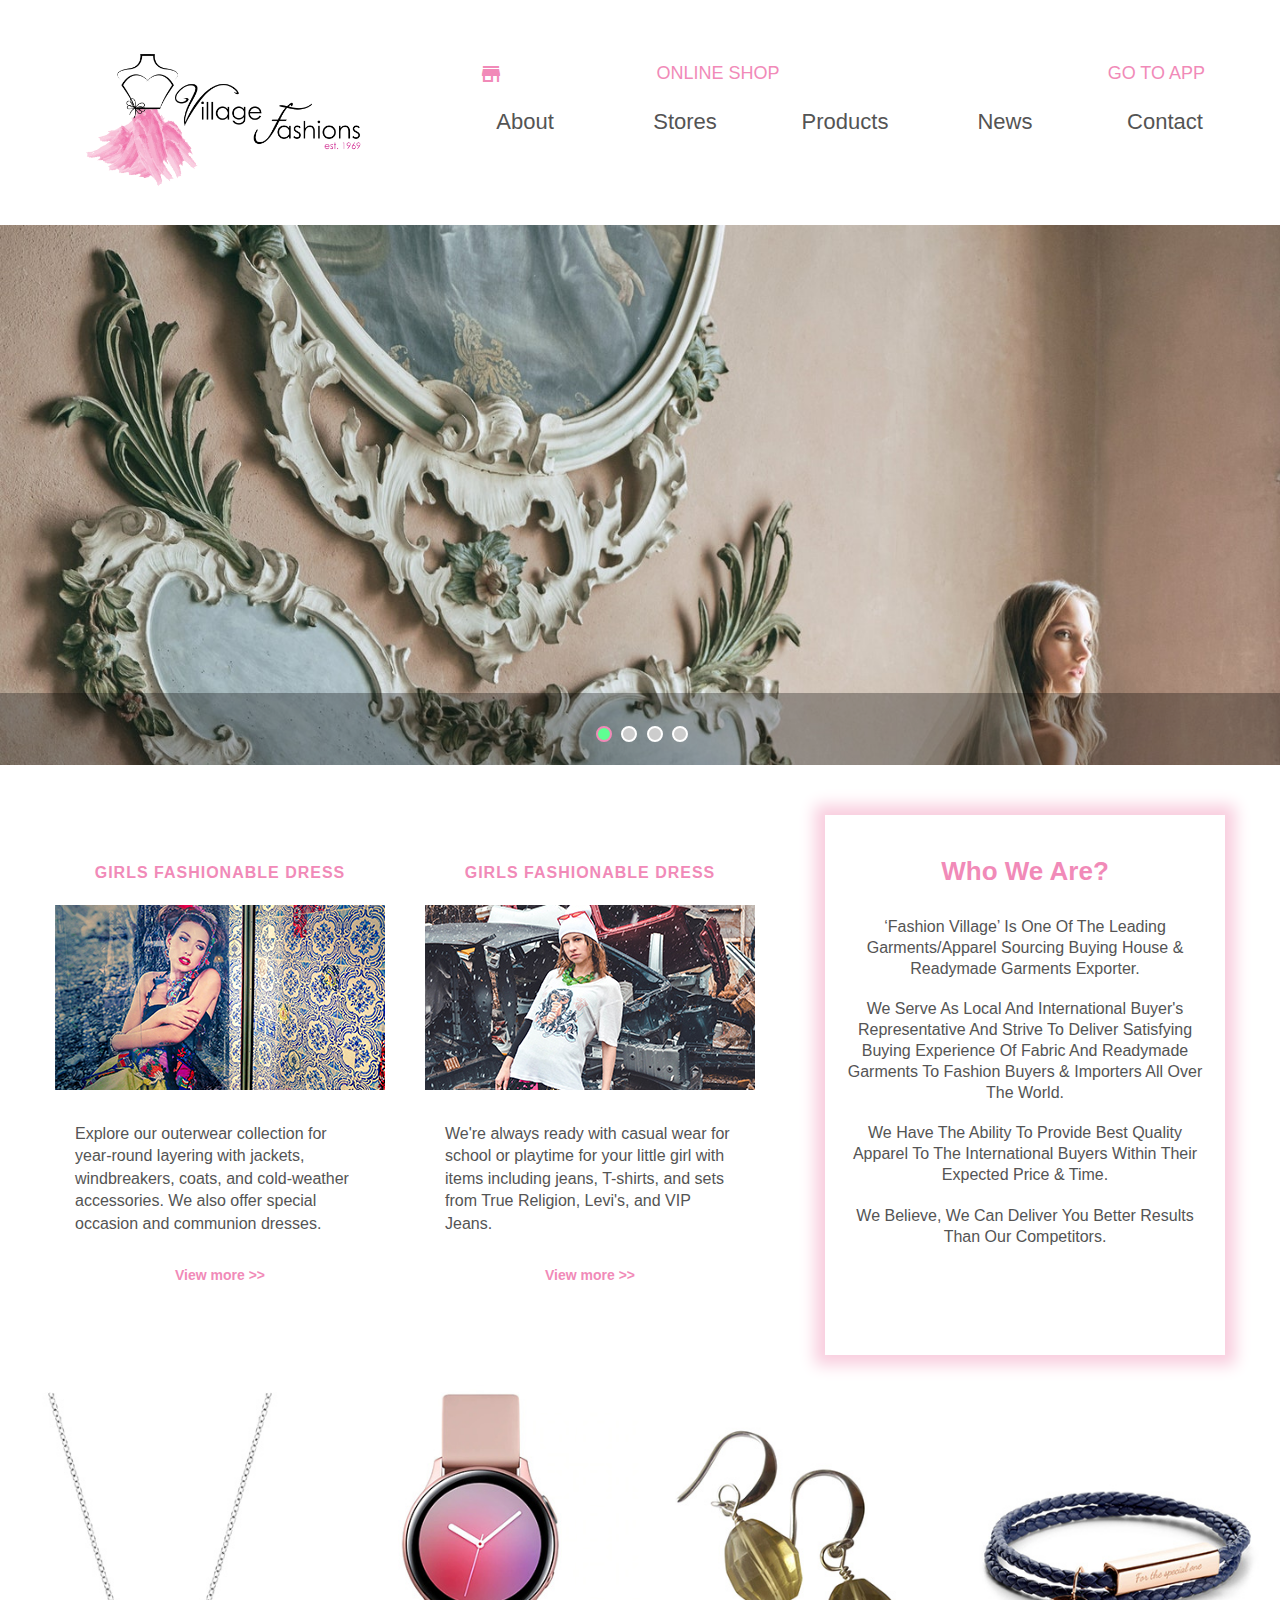
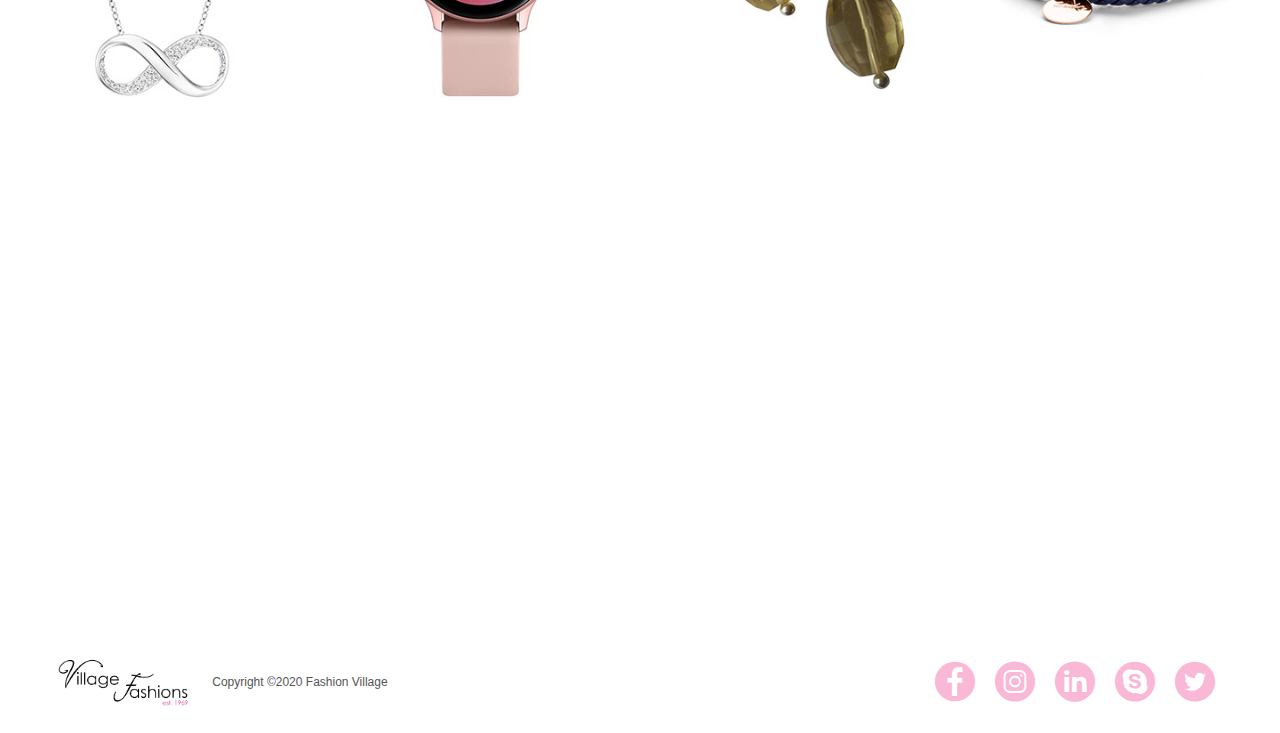
<file: index.html>
<!doctype html>
<html lang="en">

<head>
	<meta charset="utf-8">
	<!--網頁編碼為萬國編碼-->
	<meta name="robots" content="index, follow">
	<!--允許檢索與收錄-->

	<meta name="keywords" content="RWD, HTML, HTML pratice, HTML learn, learn">
	<!--搜尋關鍵字-->
	<meta name="description" content="This is my RWD class at lccnet, I want to learn web project bulid.">
	<!--對網頁的描述, 方便製作之後的SEO(Search Engine Optimization, 搜尋引擎最佳化)-->
	<meta name="viewport" content="width=device-width, initial-scale=1.0">
	<meta name="author" content="Hanlin, cliff0521000@gmail.com">
	<!--作者資訊-->

	<meta property="og:url" content="http://www.fashionvillage.com/index.html" />
	<meta property="og:type" content="website" />
	<meta property="og:title" content="Fashion Village" />
	<meta property="og:description" content="This is my RWD class at lccnet, I want to learn web project bulid." />
	<meta property="og:image" content="http://www.fashionvillage.com/images/logo.png" />
	<title>Fashion Village</title>

	<!-- <link href="https://fonts.googleapis.com/css2?family=Rubik+Mono+One&display=swap" rel="stylesheet"> -->
	<!-- <link href="https://fonts.googleapis.com/css2?family=Noto+Sans+TC&family=Rubik+Mono+One&display=swap" rel="stylesheet"> -->

	<link href="https://fonts.googleapis.com/css2?family=Montserrat:wght@400;700;800&display=swap" rel="stylesheet">

	<!--頁籤小圖示-->
	<link rel="shortcut icon" href="./images/icon-main.ico">
	<!--手機桌面圖示-->
	<link rel="apple-touch-icon" href="images/logo-main.png">

	<!-- Google Icon -->
	<link rel="stylesheet" href="https://fonts.googleapis.com/icon?family=Material+Icons">

	<!--重設CSS-->
	<link rel="stylesheet" type="text/css" href="css/reset.css">
	<!--變數CSS-->
	<link rel="stylesheet" type="text/css" href="css/basic.css">
	<!--版面CSS-->
	<link rel="stylesheet" type="text/css" href="css/style.css">

	<!-- sns-icon -->
	<link rel="stylesheet" href="./css/icon_style.css">

	<!-- 媒體查詢CSS -->
	<link rel="stylesheet" type="text/css" href="css/style_m.css" media="(min-width:980px) and (max-width:1239px)">
	<link rel="stylesheet" type="text/css" href="css/style_s.css" media="(max-width:979px)">

	<!--橫幅輪播CSS及JS-->
	<link rel="stylesheet" type="text/css" href="css/slide.css">
	<script src="./js/jquery.min-1.10.2.js"></script>
	<script src="./js/slide.min.js"></script>

</head>

<body>
	<!--頁首區塊-->
	<div id="header">
		<div id="logo">
			<h1><span>Fashion Village</span><a href="index.html"></a></h1>
		</div>
		<div id="nav">
			<!-- TopNav -->
			<nav id="top-nav">
				<ul>
					<li>
						<a href="#0">
							<span class="material-icons">app_shortcut</span>
							<span class="topnav-text">Go To App</span>
						</a>
					</li>
					<li>
						<a href="#0">
							<span class="material-icons">storefront</span>
							<span class="topnav-text">Online Shop</span>
						</a>
					</li>
				</ul>
			</nav>
			<!-- MainNav -->
			<nav id="main-nav">
				<span class="tip">Click to Open Navigation</span>
				<input type="checkbox" class="toggler">
				<div class="hamburger">
					<div></div>
				</div>
				<div class="menu">
					<div>
						<div>
							<ul>
								<li><a href="about.html">About</a></li>
								<li><a href="stores.html">Stores</a></li>
								<li><a href="products.html">Products</a></li>
								<li class="item-has-children"><a href="news.html">News</a>
									<ul class="sub-menu">
										<li><a href="news_lady.html">Lady</a></li>
										<li><a href="news_girl.html">Girl</a></li>
										<li><a href="news_child.html">Child</a></li>
									</ul>
								</li>
								<li><a href="contact.html">Contact</a></li>
								<p id="nav-sns">
									<a href="https://www.facebook.com/fashionvillage/" target="_blank">
										<span class="icon-icon-fb"></span>
									</a>
									<a href="https://www.instagram.com/fashionvillage/" target="_blank">
										<span class="icon-icon-ig"></span>
									</a>
									<a href="https://www.linkedin.com/fashionvillage/" target="_blank">
										<span class="icon-icon-linkedin"></span>
									</a>
									<a href="https://web.skype.com/" target="_blank">
										<span class="icon-icon-skype"></span>
									</a>
									<a href="https://www.twitter.com/fashionvillage/" target="_blank">
										<span class="icon-icon-twitter"></span>
									</a>
								</p>
							</ul>
						</div>
					</div>
				</div>
			</nav>


		</div>
	</div>

	<!--橫幅區塊-->
	<!-- <div class="banner"><img src="images/banner1.jpg" alt=""></div> -->
	<div id="banner" class="banner">
		<div id="slide2d" class="slide-carousel slide-2d">
			<!--橫幅圖*4-->
			<ul class="item-list">
				<li class="item0">
					<div class="item-content">
						<a href="javascript:void(0);">
							<!-- <img src="./images/banner1.jpg" alt=""> -->
							<picture>
								<source media="(min-width: 768px) and (max-width: 959px)" srcset="./images/banner1.jpg">
								<source media="(max-width: 767px)" srcset="./images/banner1-mobile.jpg">
								<img src="./images/banner1.jpg" alt="">
							</picture>
						</a>
					</div>
				</li>
				<li class="item1">
					<div class="item-content">
						<a href="javascript:void(0);">
							<!-- <img src="./images/banner2.jpg" alt=""> -->
							<picture>
								<source media="(min-width: 768px) and (max-width: 959px)" srcset="./images/banner2.jpg">
								<source media="(max-width: 767px)" srcset="./images/banner2-mobile.jpg">
								<img src="./images/banner2.jpg" alt="">
							</picture>
						</a>
					</div>
				</li>
				<li class="item2">
					<div class="item-content">
						<a href="javascript:void(0);">
							<!-- <img src="./images/banner3.jpg" alt=""> -->
							<picture>
								<source media="(min-width: 768px) and (max-width: 959px)" srcset="./images/banner3.jpg">
								<source media="(max-width: 767px)" srcset="./images/banner3-mobile.jpg">
								<img src="./images/banner3.jpg" alt="">
							</picture>
						</a>
					</div>
				</li>
				<li class="item3">
					<div class="item-content">
						<a href="javascript:void(0);">
							<!-- <img src="./images/banner4.jpg" alt=""> -->
							<picture>
								<source media="(min-width: 768px) and (max-width: 959px)" srcset="./images/banner4.jpg">
								<source media="(max-width: 767px)" srcset="./images/banner4-mobile.jpg">
								<img src="./images/banner4.jpg" alt="">
							</picture>
						</a>
					</div>
				</li>
			</ul>
			<!--指示小圖示-->
			<div class="indicator-list">
				<a href="javascript:void(0);" data-slide-index="0" class="selected"></a>
				<a href="javascript:void(0);" data-slide-index="1"></a>
				<a href="javascript:void(0);" data-slide-index="2"></a>
				<a href="javascript:void(0);" data-slide-index="3"></a>
			</div>
			<!--左右控制器-->
			<div class="controls">
				<a class="item-prev glyphicon glyphicon-menu-left" href="javascript:void(0);"></a>
				<a class="item-next glyphicon glyphicon-menu-right" href="javascript:void(0);"></a>
			</div>
			<!--下方遮色說明-->
			<div class="desc"></div>
		</div>
	</div>

	<!--內容區塊-->
	<div id="main-content">
		<div class="slogan">
			<h2>Who We Are?</h2>
			<p>‘Fashion Village’ Is One Of The Leading Garments/Apparel Sourcing Buying House & Readymade Garments
				Exporter.</p>
			<p>We Serve As Local And International Buyer's Representative And Strive To Deliver Satisfying Buying
				Experience Of Fabric And Readymade Garments To Fashion Buyers & Importers All Over The World.</p>
			<p>We Have The Ability To Provide Best Quality Apparel To The International Buyers Within Their Expected
				Price & Time.</p>
			<p>We Believe, We Can Deliver You Better Results Than Our Competitors.</p>
		</div>
		<div class="post">
			<div class="post_title">Girls Fashionable Dress</div>
			<div class="post_img"><a href="products.html"><img src="images/postimg1.jpg" alt="Fashion Village"></a>
			</div>
			<div class="post_text"> Explore our outerwear collection for year-round layering with jackets, windbreakers,
				coats, and cold-weather accessories. We also offer special occasion and communion dresses.</div>
			<div class="more"><a href="products.html">View more &gt;&gt;</a></div>
		</div>
		<div class="post">
			<div class="post_title">Girls Fashionable Dress</div>
			<div class="post_img"><a href="products.html"><img src="images/postimg2.jpg" alt="Fashion Village"></a>
			</div>
			<div class="post_text"> We're always ready with casual wear for school or playtime for your little girl with
				items including jeans, T-shirts, and sets from True Religion, Levi's, and VIP Jeans.</div>
			<div class="more"><a href="products.html">View more &gt;&gt;</a></div>
		</div>
	</div>

	<div id="picshow">
		<a href="products.html"><img src="images/picshow1.jpg" alt="Fashion Vullage"></a>
		<a href="products.html"><img src="images/picshow2.jpg" alt="Fashion Vullage"></a>
		<a href="products.html"><img src="images/picshow3.jpg" alt="Fashion Vullage"></a>
		<a href="products.html"><img src="images/picshow4.jpg" alt="Fashion Vullage"></a>
	</div>

	<div id="movie">
		<iframe width="100%" height="465px" src="https://www.youtube.com/embed/eKoy8SSB63Y" title="Youtube video player"
			frameborder="0"
			allow="accelerometer; autoplay; clipboard-write; encrypted-media; gyroscope; picture-in-picture"
			allowfullscreen></iframe>
	</div>

	<div id="footer" class="narrow_layout">

		<div id="copyright">
			<img src="images/logo-small.png" alt="FashionVillage">
			<small>Copyright &copy;2020 Fashion Village</small>
		</div>
		<div id="sns">
			<a href="https://www.facebook.com/fashionvillage/" target="_blank">
				<span class="icon-icon-fb"></span>
				<!-- <img src="images/icon-fb.svg" alt=""> -->
			</a>
			<a href="https://www.instagram.com/fashionvillage/" target="_blank">
				<span class="icon-icon-ig"></span>
				<!-- <img src="images/icon-ig.svg" alt=""> -->
			</a>
			<a href="https://www.linkedin.com/fashionvillage/" target="_blank">
				<span class="icon-icon-linkedin"></span>
				<!-- <img src="images/icon-linkedin.svg" alt=""> -->
			</a>
			<a href="https://web.skype.com/" target="_blank">
				<span class="icon-icon-skype"></span>
				<!-- <img src="images/icon-skype.svg" alt=""> -->
			</a>
			<a href="https://www.twitter.com/fashionvillage/" target="_blank">
				<span class="icon-icon-twitter"></span>
				<!-- <img src="images/icon-twitter.svg" alt=""> -->
			</a>
		</div>
		<!-- Go Top -->
		<div id="gotop" style="display: none;">
			<span class="material-icons">arrow_circle_up</span>
			<span class="gotip">Go Back To Top</span>
		</div>

	</div>
</body>

</html>
</file>
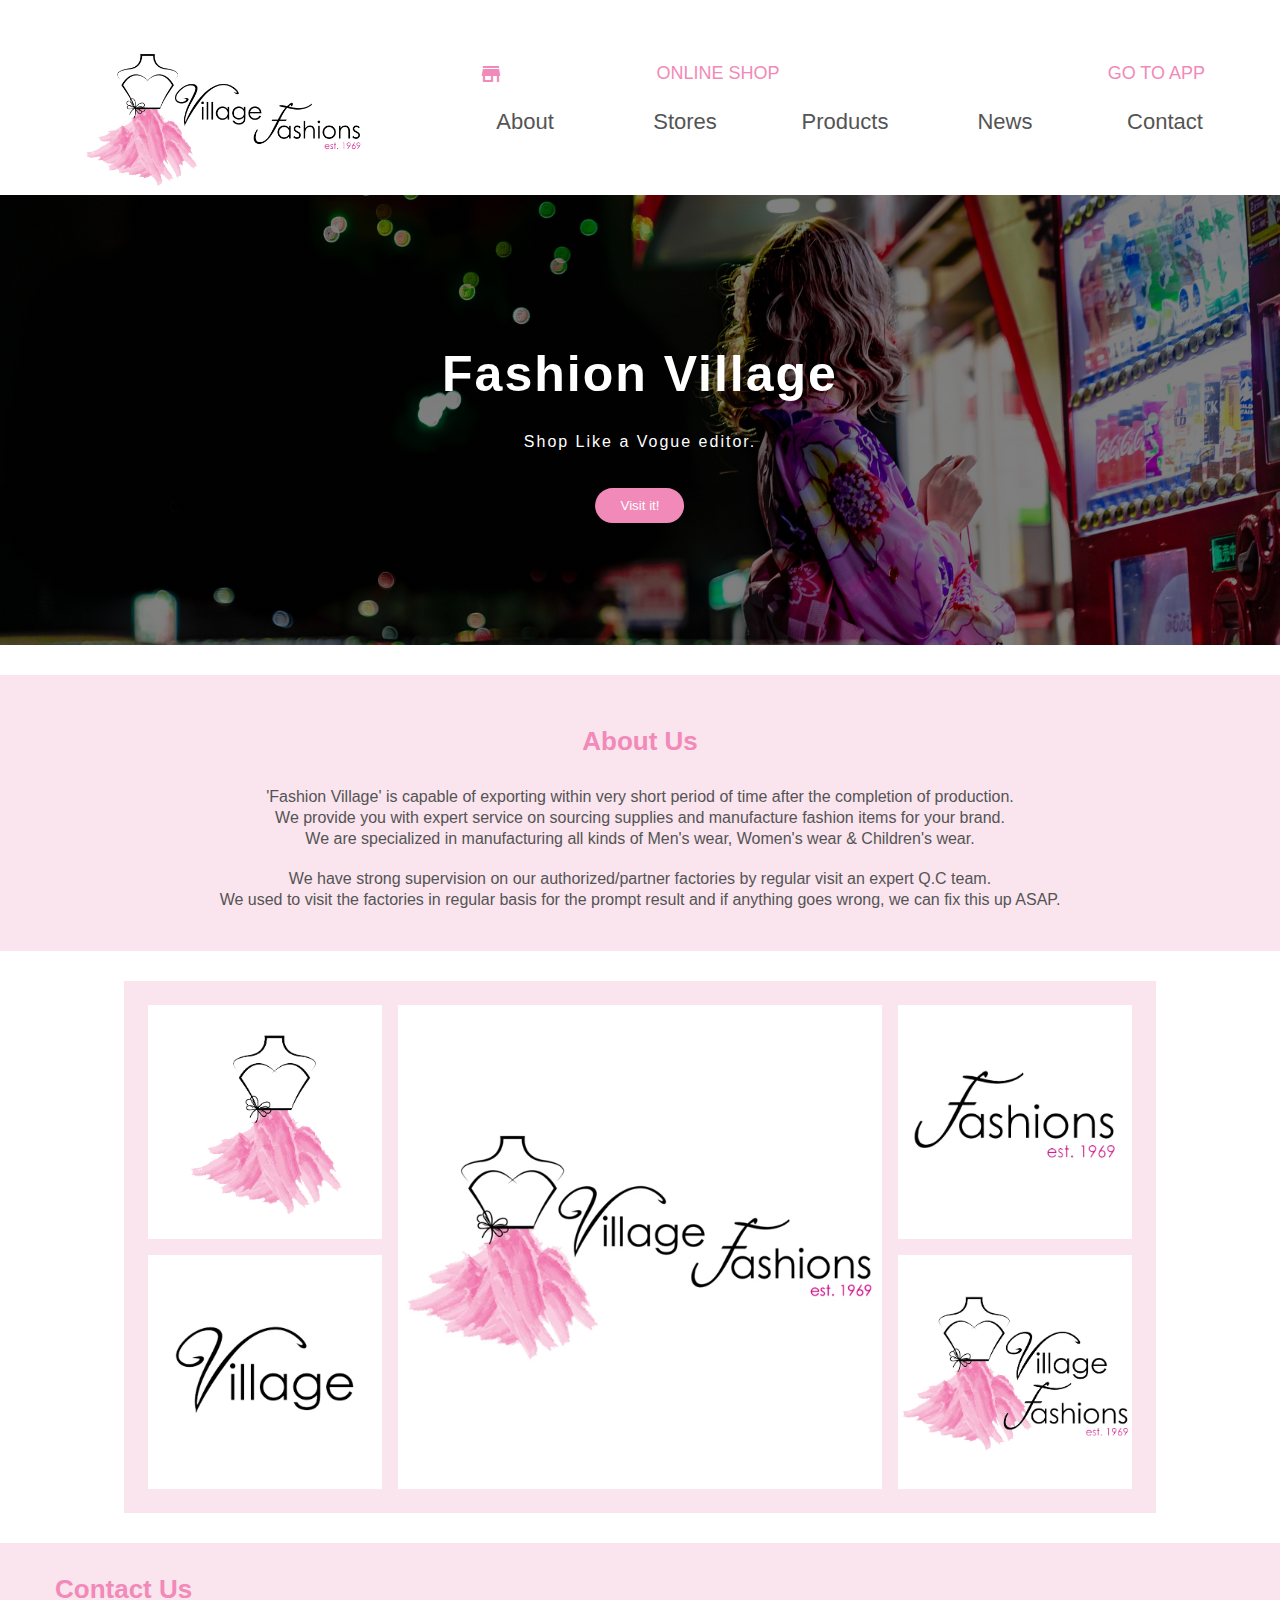
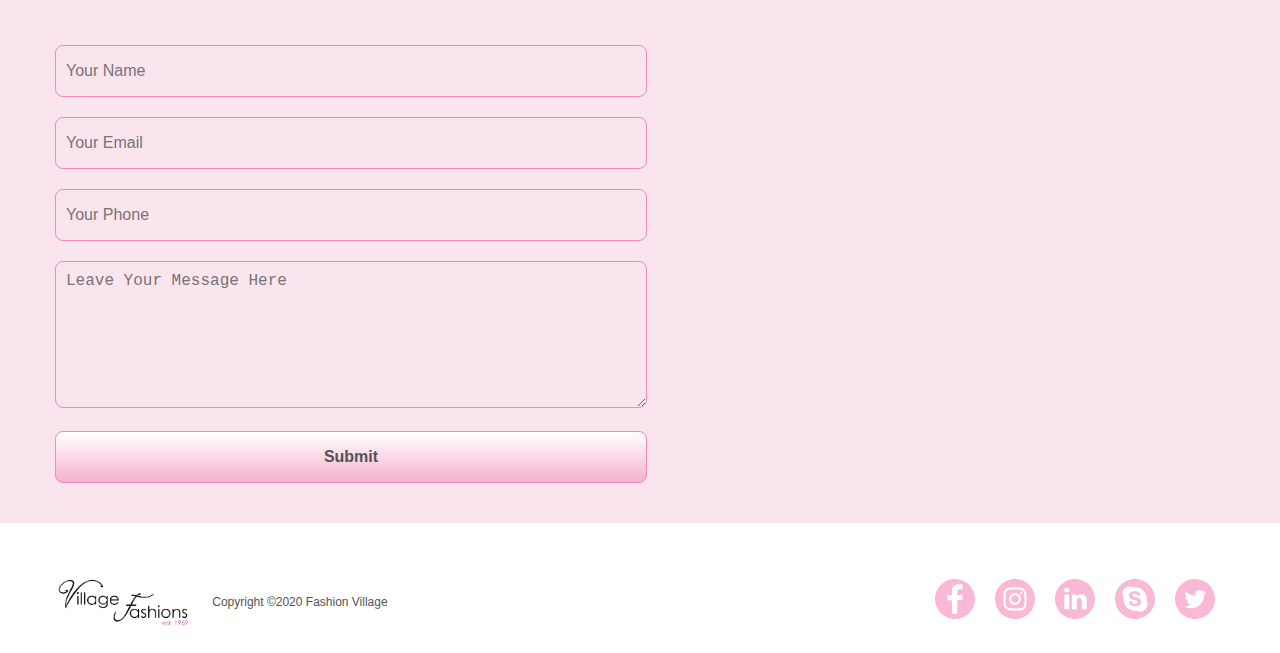
<file: about.html>
<!doctype html>
<html>

<head>
	<meta charset="utf-8">
	<!--網頁編碼為萬國編碼-->
	<meta name="robots" content="index, follow">
	<!--允許檢索與收錄-->

	<meta name="keywords" content="RWD, HTML, HTML pratice, HTML learn, learn">
	<!--搜尋關鍵字-->
	<meta name="description" content="This is my RWD class at lccnet, I want to learn web project bulid.">
	<!--對網頁的描述, 方便製作之後的SEO(Search Engine Optimization, 搜尋引擎最佳化)-->
	<meta name="viewport" content="width=device-width, initial-scale=1.0">
	<meta name="author" content="Hanlin, cliff0521000@gmail.com">
	<!--作者資訊-->

	<meta property="og:url" content="http://www.fashionvillage.com/index.html" />
	<meta property="og:type" content="website" />
	<meta property="og:title" content="Fashion Village" />
	<meta property="og:description" content="This is my RWD class at lccnet, I want to learn web project bulid." />
	<meta property="og:image" content="http://www.fashionvillage.com/images/logo.png" />
	<title>Fashion Village</title>

	<!-- <link href="https://fonts.googleapis.com/css2?family=Rubik+Mono+One&display=swap" rel="stylesheet"> -->
	<!-- <link href="https://fonts.googleapis.com/css2?family=Noto+Sans+TC&family=Rubik+Mono+One&display=swap" rel="stylesheet"> -->

	<link href="https://fonts.googleapis.com/css2?family=Montserrat:wght@400;500;600&display=swap" rel="stylesheet">

	<!--頁籤小圖示-->
	<link rel="shortcut icon" href="./images/icon-main.ico">
	<!--手機桌面圖示-->
	<link rel="apple-touch-icon" href="images/logo-main.png">

	<!-- Google Icon -->
	<link rel="stylesheet" href="https://fonts.googleapis.com/icon?family=Material+Icons">

	<!--重設CSS-->
	<link rel="stylesheet" type="text/css" href="css/reset.css">
	<!--變數CSS-->
	<link rel="stylesheet" type="text/css" href="css/basic.css">
	<!--版面CSS-->
	<link rel="stylesheet" type="text/css" href="css/style.css">

	<!-- sns-icon -->
	<link rel="stylesheet" href="./css/icon_style.css">

	<!-- 媒體查詢CSS -->
	<link rel="stylesheet" type="text/css" href="css/style_m.css" media="(min-width:980px) and (max-width:1239px)">
	<link rel="stylesheet" type="text/css" href="css/style_s.css" media="(max-width:979px)">

	<!--橫幅輪播CSS及JS-->
	<link rel="stylesheet" type="text/css" href="css/slide.css">
	<script src="./js/jquery.min-1.10.2.js"></script>
	<script src="./js/slide.min.js"></script>

</head>

<body>
	<div id="header" class="narrow_layout">
		<div id="logo">
			<h1><span>Fashion Village</span><a href="index.html"></a></h1>
		</div>
		<div id="nav">
			<!-- TopNav -->
			<nav id="top-nav">
				<ul>
					<li>
						<a href="#0">
							<span class="material-icons">app_shortcut</span>
							<span class="topnav-text">Go To App</span>
						</a>
					</li>
					<li>
						<a href="#0">
							<span class="material-icons">storefront</span>
							<span class="topnav-text">Online Shop</span>
						</a>
					</li>
				</ul>
			</nav>
			<!-- MainNav -->
			<nav id="main-nav">
				<span></span>
				<input type="checkbox" class="toggler">
				<div class="hamburger">
					<div></div>
				</div>
				<div class="menu">
					<div>
						<div>
							<ul>
								<li><a href="about.html">About</a></li>
								<li><a href="stores.html">Stores</a></li>
								<li><a href="products.html">Products</a></li>
								<li><a href="news.html">News</a>
									<ul>
										<li><a href="news_lady.html">Lady</a></li>
										<li><a href="news_girl.html">Girl</a></li>
										<li><a href="news_child.html">Child</a></li>
									</ul>
								</li>
								<li><a href="contact.html">Contact</a></li>
								<p id="nav-sns">
									<a href="https://www.facebook.com/fashionvillage/" target="_blank">
										<span class="icon-icon-fb"></span>
									</a>
									<a href="https://www.instagram.com/fashionvillage/" target="_blank">
										<span class="icon-icon-ig"></span>
									</a>
									<a href="https://www.linkedin.com/fashionvillage/" target="_blank">
										<span class="icon-icon-linkedin"></span>
									</a>
									<a href="https://web.skype.com/" target="_blank">
										<span class="icon-icon-skype"></span>
									</a>
									<a href="https://www.twitter.com/fashionvillage/" target="_blank">
										<span class="icon-icon-twitter"></span>
									</a>
								</p>
							</ul>
						</div>
					</div>
				</div>
			</nav>
		</div>
	</div>

	<!--橫幅區塊-->
	<div class="hero-image">
		<div class="hero-text">
			<h1 class="font-size-50 line-height_15 h1">Fashion Village</h1>
			<p class="margin_bottom-20">Shop Like a Vogue editor.</p>
			<button>Visit it!</button>
		</div>
	</div>

	<!--內容區塊-->
	<div class="full_layout bg_piggy">
		<div id="maintxt">
			<h2 class="color_pink">About Us</h2>
			<p>'Fashion Village' is capable of exporting within very short period of time after the completion of
				production.</p>
			<p>We provide you with expert service on sourcing supplies and manufacture fashion items for your brand.</p>
			<p class="margin_bottom-20">We are specialized in manufacturing all kinds of Men's wear, Women's wear &amp;
				Children's wear.</p>
			<p>We have strong supervision on our authorized/partner factories by regular visit an expert Q.C team.</p>
			<p class="margin_bottom-20">We used to visit the factories in regular basis for the prompt result and if
				anything goes wrong, we can fix this up ASAP.</p>
		</div>
	</div>

	<!--Logo說明區塊-->
	<div id="mainpic" class="small_layout margin_v3">
		<!--
		<table>
			<tbody>
				<tr>
					<td class="small-logo"><img src="images/logo-1.jpg" alt="" class="pic_transform"></td>
					<td rowspan="2" class="large-logo"><img src="images/logo-5.jpg" alt="" class="pic_transform"></td>
					<td class="small-logo"><img src="images/logo-3.jpg" alt="" class="pic_transform"></td>
				</tr>
				<tr>
					<td class="small-logo"><img src="images/logo-2.jpg" alt="" class="pic_transform"></td>
					<td class="small-logo"><img src="images/logo-4.jpg" alt="" class="pic_transform"></td>
				</tr>
			</tbody>
		</table>
-->

		<div class="item1">
			<img src="images/logo-1.jpg" alt="" class="pic_transform">
		</div>
		<div class="item2">
			<img src="images/logo-2.jpg" alt="" class="pic_transform">
		</div>
		<div class="item4">
			<img src="images/logo-3.jpg" alt="" class="pic_transform">
		</div>
		<div class="item5">
			<img src="images/logo-4.jpg" alt="" class="pic_transform">
		</div>
		<div class="item3">
			<img src="images/logo-5.jpg" alt="" class="pic_transform">
		</div>

	</div>

	<!--表單地圖區塊-->
	<div class="full_layout bg_piggy padding_bottom-30">
		<div id="maincontact" class="narrow_layout">
			<h2 class="color_pink">Contact Us</h2>
			<div id="contact_form" class="half_layout float_left text-align_center">
				<form method="post" action="">
					<input type="text" name="username" id="username" placeholder="Your Name">
					<input type="text" name="usermail" id="email" placeholder="Your Email">
					<input type="text" name="userphone" id="phone" placeholder="Your Phone">
					<textarea name="useropinion" id="useropinion" placeholder="Leave Your Message Here"></textarea>
					<input type="submit" value="Submit" class="color_grey button_mid cursor_pointer button_pink"
						onclick="alert('Thank You!\n We will respond as soon as possible!')">
				</form>
			</div>
			<div class="float_right">
				<iframe
					src="https://www.google.com/maps/embed?pb=!1m18!1m12!1m3!1d547.264744304082!2d120.48662818532269!3d22.67079565090987!2m3!1f0!2f0!3f0!3m2!1i1024!2i768!4f13.1!3m3!1m2!1s0x346e1783f51bf437%3A0x351d1ebae1949a19!2z6IGv5oiQ6Zu76IWmLeWxj-adseiqjeitieS4reW_gyB8IOWtuOmbu-iFpiB8IOioreioiOijnOe_kuePrQ!5e0!3m2!1szh-TW!2stw!4v1641472881751!5m2!1szh-TW!2stw"
					width="520" height="445" frameborder="0" style="border:0;" allowfullscreen="" aria-hidden="false"
					tabinbox="0"></iframe>
			</div>
		</div>
	</div>

	<!--頁尾區塊-->
	<div id="footer" class="narrow_layout">
		<div id="copyright">
			<img src="images/logo-small.png" alt="FashionVillage">
			<small>Copyright &copy;2020 Fashion Village</small>
		</div>
		<div id="sns">
			<a href="https://www.facebook.com/fashionvillage/" target="_blank"><img src="images/icon-fb.svg" alt=""></a>
			<a href="https://www.instagram.com/fashionvillage/" target="_blank"><img src="images/icon-ig.svg"
					alt=""></a>
			<a href="https://www.linkedin.com/fashionvillage/" target="_blank"><img src="images/icon-linkedin.svg"
					alt=""></a>
			<a href="https://web.skype.com/" target="_blank"><img src="images/icon-skype.svg" alt=""></a>
			<a href="https://www.twitter.com/fashionvillage/" target="_blank"><img src="images/icon-twitter.svg"
					alt=""></a>
		</div>
	</div>

</body>

</html>
</file>
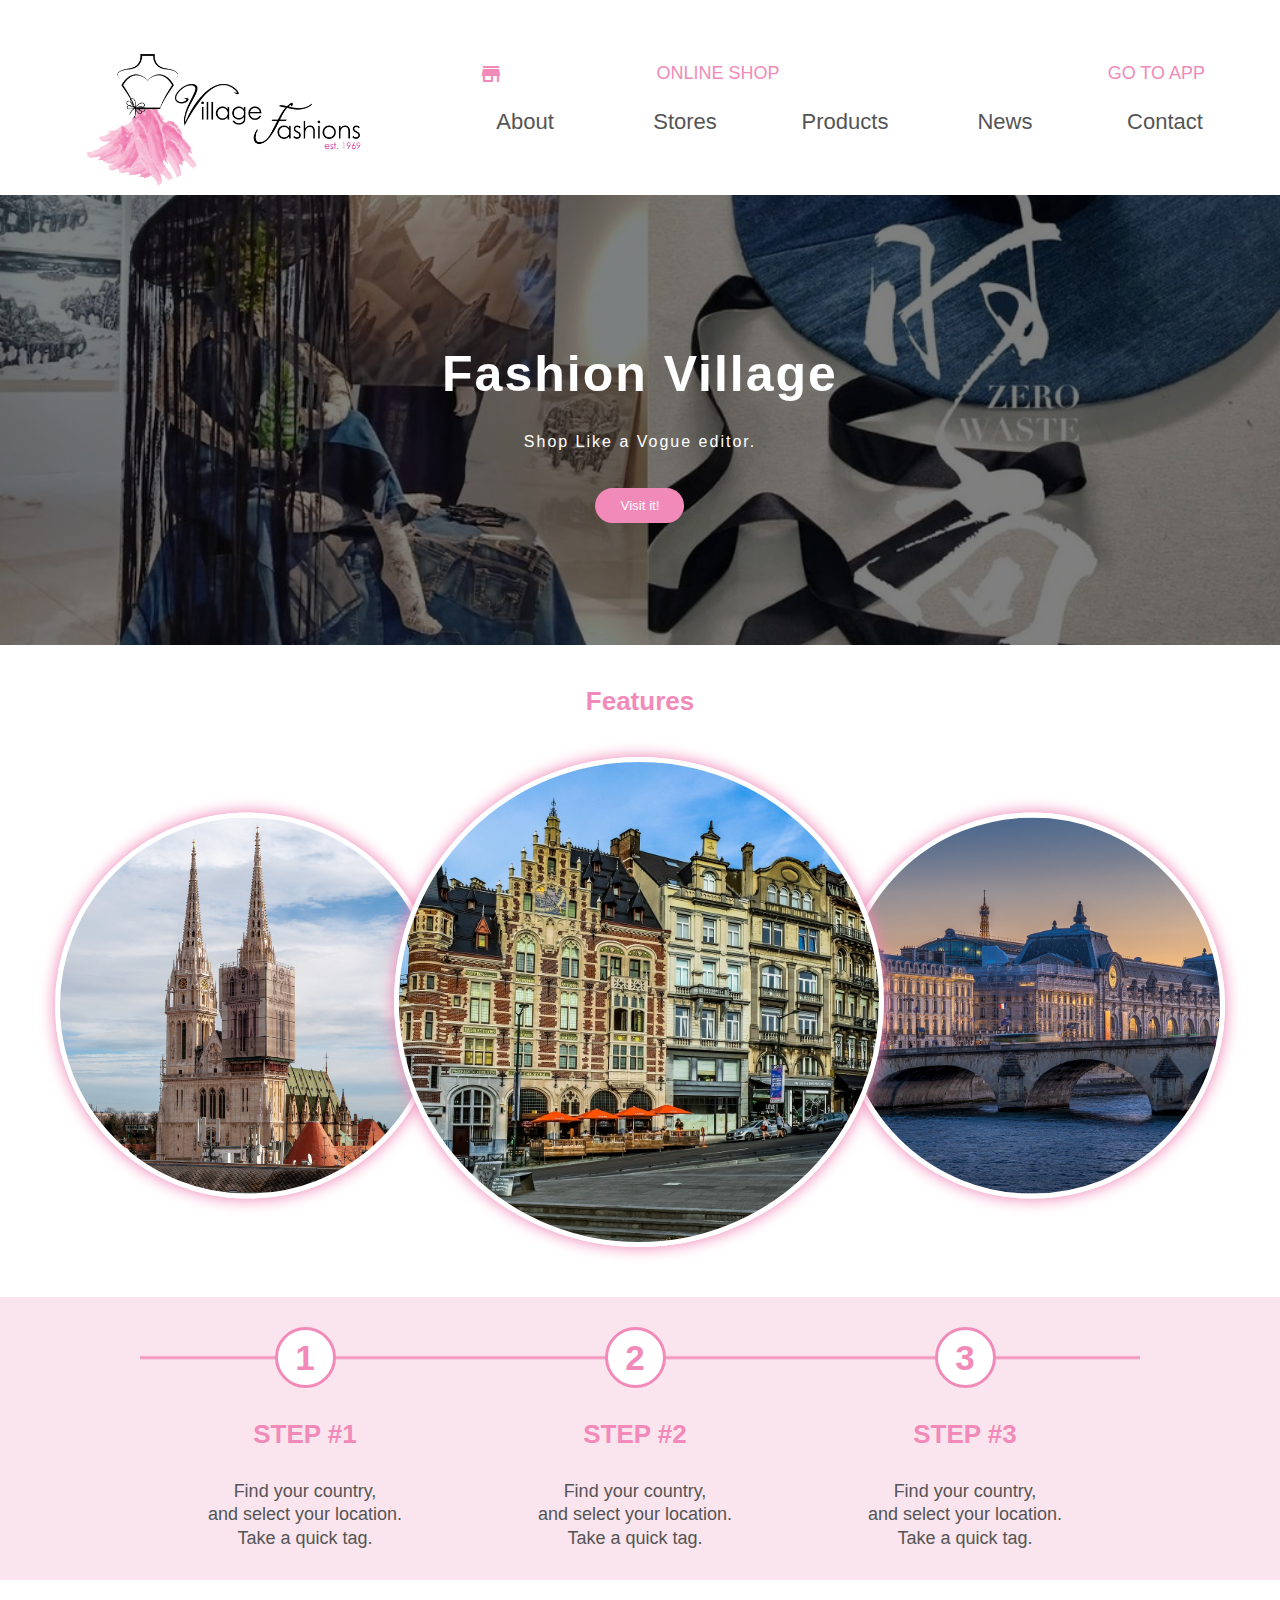
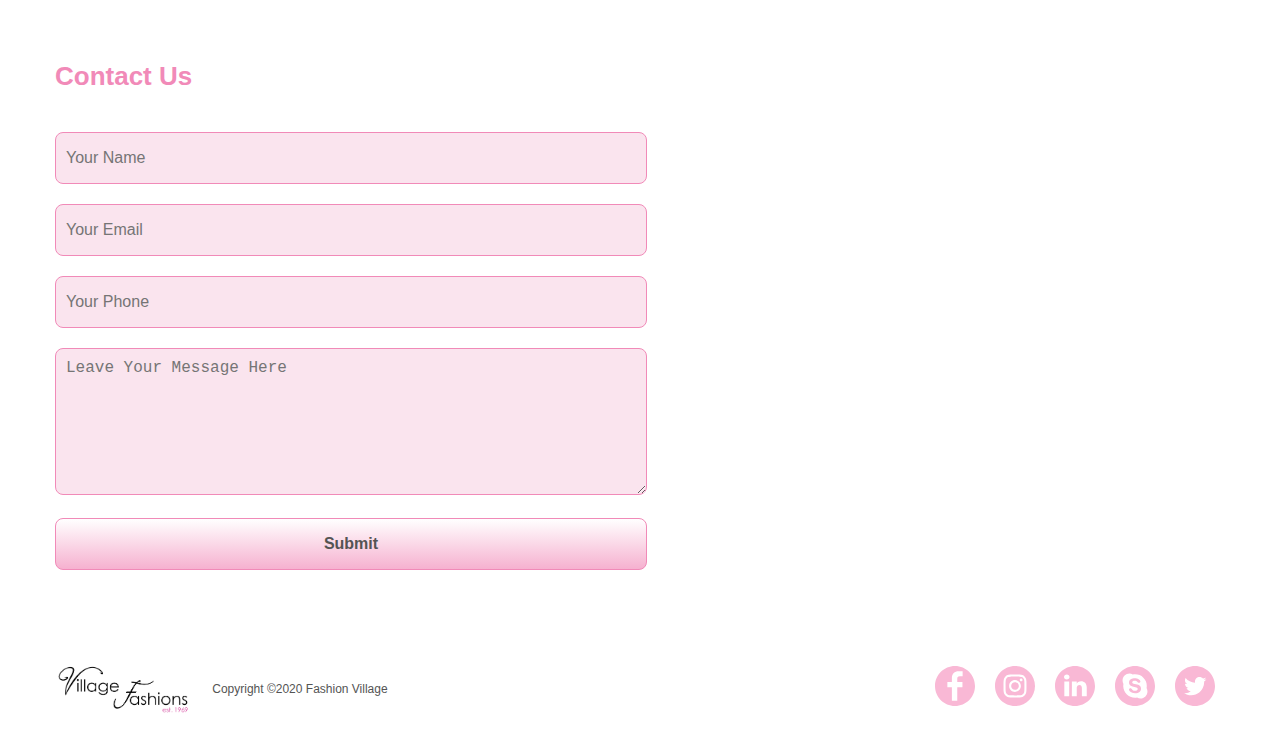
<file: contact.html>
<!doctype html>
<html>

<head>
    <meta charset="utf-8">
    <!--網頁編碼為萬國編碼-->
    <meta name="robots" content="index, follow">
    <!--允許檢索與收錄-->

    <meta name="keywords" content="RWD, HTML, HTML pratice, HTML learn, learn">
    <!--搜尋關鍵字-->
    <meta name="description" content="This is my RWD class at lccnet, I want to learn web project bulid.">
    <!--對網頁的描述, 方便製作之後的SEO(Search Engine Optimization, 搜尋引擎最佳化)-->
    <meta name="viewport" content="width=device-width, initial-scale=1.0">
    <meta name="author" content="Hanlin, cliff0521000@gmail.com">
    <!--作者資訊-->

    <meta property="og:url" content="http://www.fashionvillage.com/index.html" />
    <meta property="og:type" content="website" />
    <meta property="og:title" content="Fashion Village" />
    <meta property="og:description" content="This is my RWD class at lccnet, I want to learn web project bulid." />
    <meta property="og:image" content="http://www.fashionvillage.com/images/logo.png" />
    <title>Fashion Village</title>

    <!-- <link href="https://fonts.googleapis.com/css2?family=Rubik+Mono+One&display=swap" rel="stylesheet"> -->
    <!-- <link href="https://fonts.googleapis.com/css2?family=Noto+Sans+TC&family=Rubik+Mono+One&display=swap" rel="stylesheet"> -->

    <link href="https://fonts.googleapis.com/css2?family=Montserrat:wght@400;500;600&display=swap" rel="stylesheet">

    <!--頁籤小圖示-->
    <link rel="shortcut icon" href="./images/icon-main.ico">
    <!--手機桌面圖示-->
    <link rel="apple-touch-icon" href="images/logo-main.png">

    <!-- Google Icon -->
    <link rel="stylesheet" href="https://fonts.googleapis.com/icon?family=Material+Icons">

    <!--重設CSS-->
    <link rel="stylesheet" type="text/css" href="css/reset.css">
    <!--變數CSS-->
    <link rel="stylesheet" type="text/css" href="css/basic.css">
    <!--版面CSS-->
    <link rel="stylesheet" type="text/css" href="css/style.css">

    <!-- sns-icon -->
    <link rel="stylesheet" href="./css/icon_style.css">

    <!-- 媒體查詢CSS -->
    <link rel="stylesheet" type="text/css" href="css/style_m.css" media="(min-width:980px) and (max-width:1239px)">
    <link rel="stylesheet" type="text/css" href="css/style_s.css" media="(max-width:979px)">

    <!--橫幅輪播CSS及JS-->
    <link rel="stylesheet" type="text/css" href="css/slide.css">
    <script src="./js/jquery.min-1.10.2.js"></script>
    <script src="./js/slide.min.js"></script>

</head>

<body>
    <div id="header" class="narrow_layout">
        <div id="logo">
            <h1><span>Fashion Village</span><a href="index.html"></a></h1>
        </div>
        <div id="nav">
            <!-- TopNav -->
            <nav id="top-nav">
                <ul>
                    <li>
                        <a href="#0">
                            <span class="material-icons">app_shortcut</span>
                            <span class="topnav-text">Go To App</span>
                        </a>
                    </li>
                    <li>
                        <a href="#0">
                            <span class="material-icons">storefront</span>
                            <span class="topnav-text">Online Shop</span>
                        </a>
                    </li>
                </ul>
            </nav>
            <!-- MainNav -->
            <nav id="main-nav">
                <span></span>
                <input type="checkbox" class="toggler">
                <div class="hamburger">
                    <div></div>
                </div>
                <div class="menu">
                    <div>
                        <div>
                            <ul>
                                <li><a href="about.html">About</a></li>
                                <li><a href="stores.html">Stores</a></li>
                                <li><a href="products.html">Products</a></li>
                                <li><a href="news.html">News</a>
                                    <ul>
                                        <li><a href="news_lady.html">Lady</a></li>
                                        <li><a href="news_girl.html">Girl</a></li>
                                        <li><a href="news_child.html">Child</a></li>
                                    </ul>
                                </li>
                                <li><a href="contact.html">Contact</a></li>
                                <p id="nav-sns">
                                    <a href="https://www.facebook.com/fashionvillage/" target="_blank">
                                        <span class="icon-icon-fb"></span>
                                    </a>
                                    <a href="https://www.instagram.com/fashionvillage/" target="_blank">
                                        <span class="icon-icon-ig"></span>
                                    </a>
                                    <a href="https://www.linkedin.com/fashionvillage/" target="_blank">
                                        <span class="icon-icon-linkedin"></span>
                                    </a>
                                    <a href="https://web.skype.com/" target="_blank">
                                        <span class="icon-icon-skype"></span>
                                    </a>
                                    <a href="https://www.twitter.com/fashionvillage/" target="_blank">
                                        <span class="icon-icon-twitter"></span>
                                    </a>
                                </p>
                            </ul>
                        </div>
                    </div>
                </div>
            </nav>
        </div>
    </div>

    <!--橫幅區塊-->
    <div class="hero-image"
        style="background-image: linear-gradient(rgba(0,0,0,0.5),rgba(0,0,0,0.5)), url(./images/banner5.jpg);">
        <div class="hero-text">
            <h1 class="font-size-50 line-height_15 h1">Fashion Village</h1>
            <p class="margin_bottom-20">Shop Like a Vogue editor.</p>
            <button>Visit it!</button>
        </div>
    </div>

    <!--內容區塊-->
    <div class="narrow_layout">
        <h2 class="color_pink text-align_center margin_bottom-20">Features</h2>
        <div class="features_box">
            <div class="pic_circle"></div>
            <div class="pic_circle"></div>
            <div class="pic_circle"></div>
        </div>
    </div>

    <div class="full_layout bg_piggy margin_v5 padding_bottom-30">
        <div class="small_layout back_line overflow_hidden">
            <div class="step">
                <span>1</span>
                <h4>Step #1</h4>
                <p>Find your country,</p>
                <p>and select your location.</p>
                <p>Take a quick tag.</p>
            </div>
            <div class="step">
                <span>2</span>
                <h4>Step #2</h4>
                <p>Find your country,</p>
                <p>and select your location.</p>
                <p>Take a quick tag.</p>
            </div>
            <div class="step">
                <span>3</span>
                <h4>Step #3</h4>
                <p>Find your country,</p>
                <p>and select your location.</p>
                <p>Take a quick tag.</p>
            </div>
        </div>
    </div>

    <!--表單地圖-->
    <div id="maincontact" class="narrow_layout padding_bottom-30">
        <h2 class="color_pink">Contact Us</h2>
        <div id="contact_from" class="half_layout float_left text-align_center">
            <form method="post" action="">
                <input type="text" name="username" id="username" placeholder="Your Name">
                <input type="text" name="usermail" id="email" placeholder="Your Email">
                <input type="text" name="userphone" id="phone" placeholder="Your Phone">
                <textarea name="useropinion" id="useropinion" placeholder="Leave Your Message Here"></textarea>
                <input type="submit" value="Submit" class="color_grey button_mid cursor_pointer button_pink"
                    onclick="alert('Thank You!\n We will respond as soon as!')">
            </form>
        </div>
        <div class="float_right">
            <iframe
                src="https://www.google.com/maps/embed?pb=!1m18!1m12!1m3!1d1840.7625812165131!2d120.48562500014826!3d22.671486065986638!2m3!1f0!2f0!3f0!3m2!1i1024!2i768!4f13.1!3m3!1m2!1s0x0%3A0x351d1ebae1949a19!2z6IGv5oiQ6Zu76IWmLeWxj-adseiqjeitieS4reW_gyB8IOWtuOmbu-iFpiB8IOioreioiOijnOe_kuePrQ!5e0!3m2!1szh-TW!2stw!4v1643109774514!5m2!1szh-TW!2stw"
                width="500" height="445" frameborder="0" style="border:0;" allowfullscreen="" aria-hidden="false"
                tabindex="0" loading="lazy"></iframe>
        </div>
    </div>
    <!--頁尾區塊-->
    <div id="footer" class="narrow_layout">
        <div id="copyright">
            <img src="images/logo-small.png" alt="FashionVillage">
            <small>Copyright &copy;2020 Fashion Village</small>
        </div>
        <div id="sns">
            <a href="https://www.facebook.com/fashionvillage/" target="_blank"><img src="images/icon-fb.svg" alt=""></a>
            <a href="https://www.instagram.com/fashionvillage/" target="_blank"><img src="images/icon-ig.svg"
                    alt=""></a>
            <a href="https://www.linkedin.com/fashionvillage/" target="_blank"><img src="images/icon-linkedin.svg"
                    alt=""></a>
            <a href="https://web.skype.com/" target="_blank"><img src="images/icon-skype.svg" alt=""></a>
            <a href="https://www.twitter.com/fashionvillage/" target="_blank"><img src="images/icon-twitter.svg"
                    alt=""></a>
        </div>
    </div>

</body>

</html>
</file>
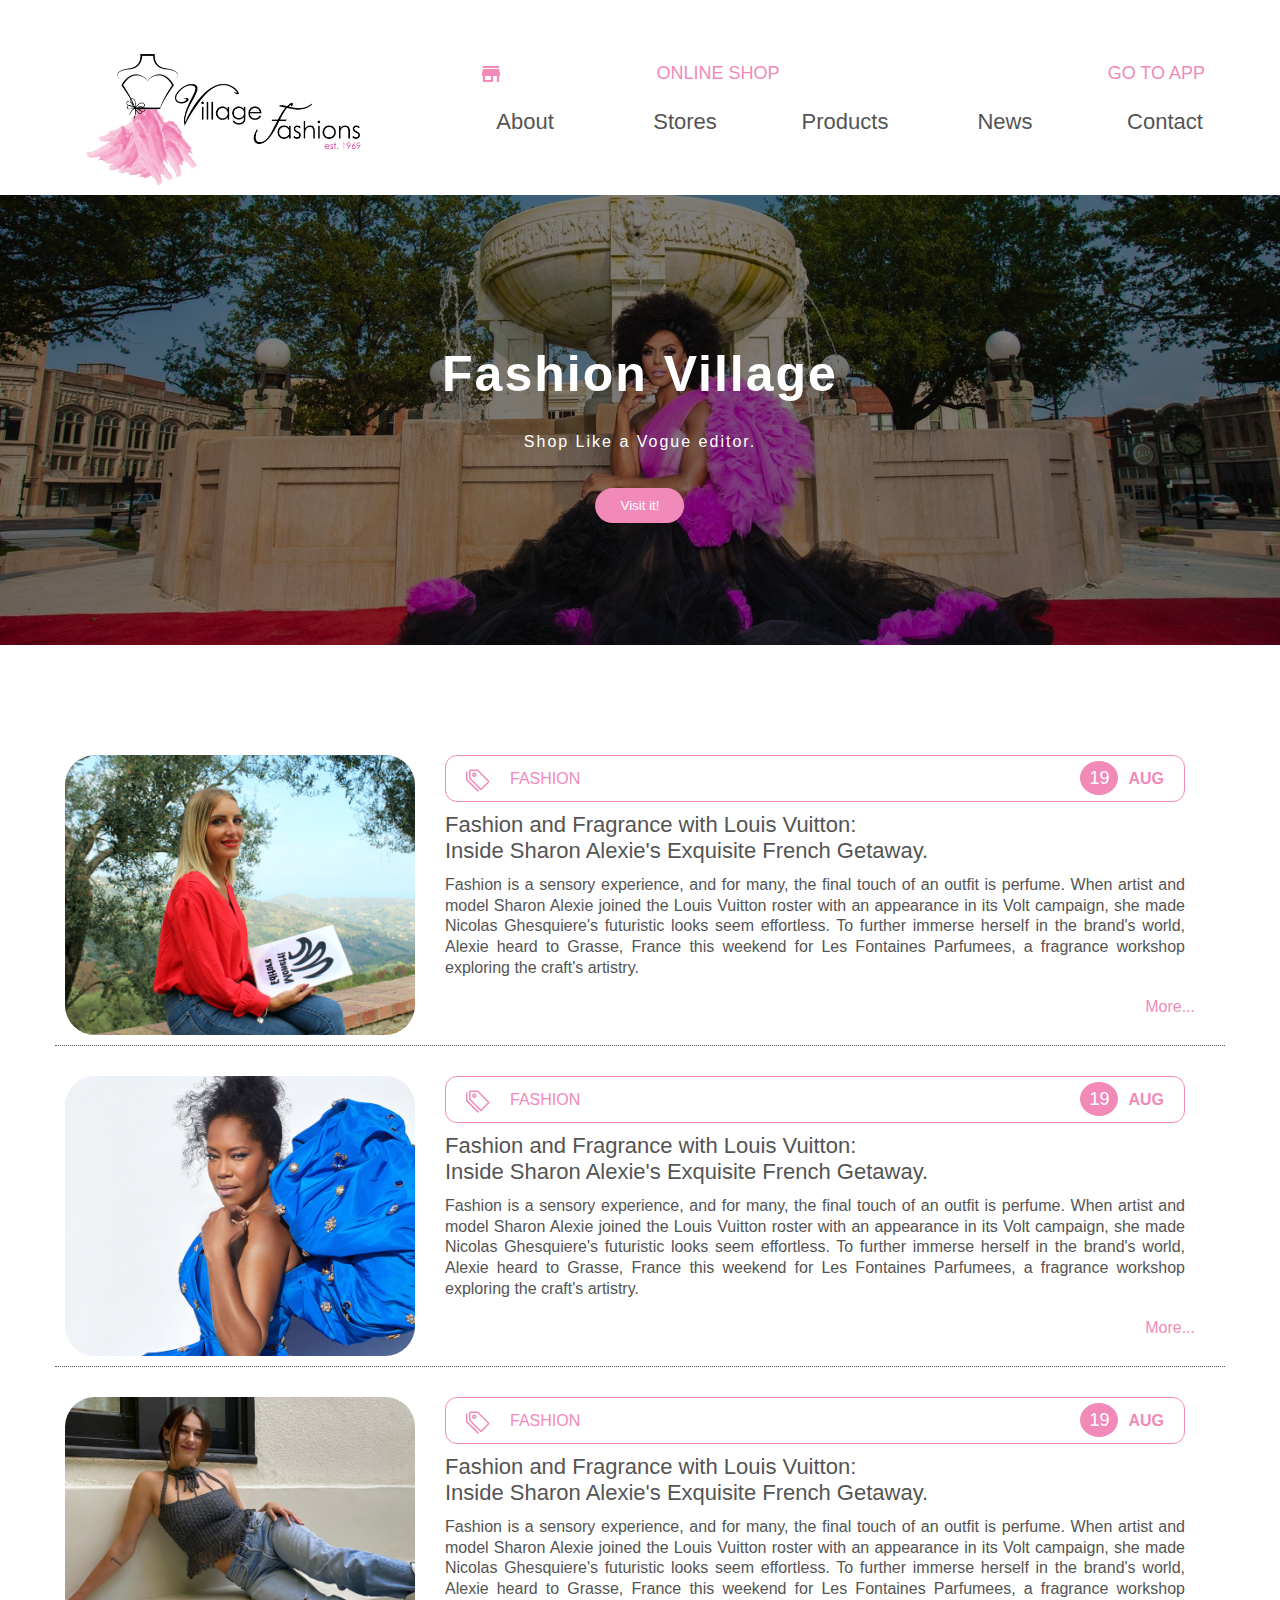
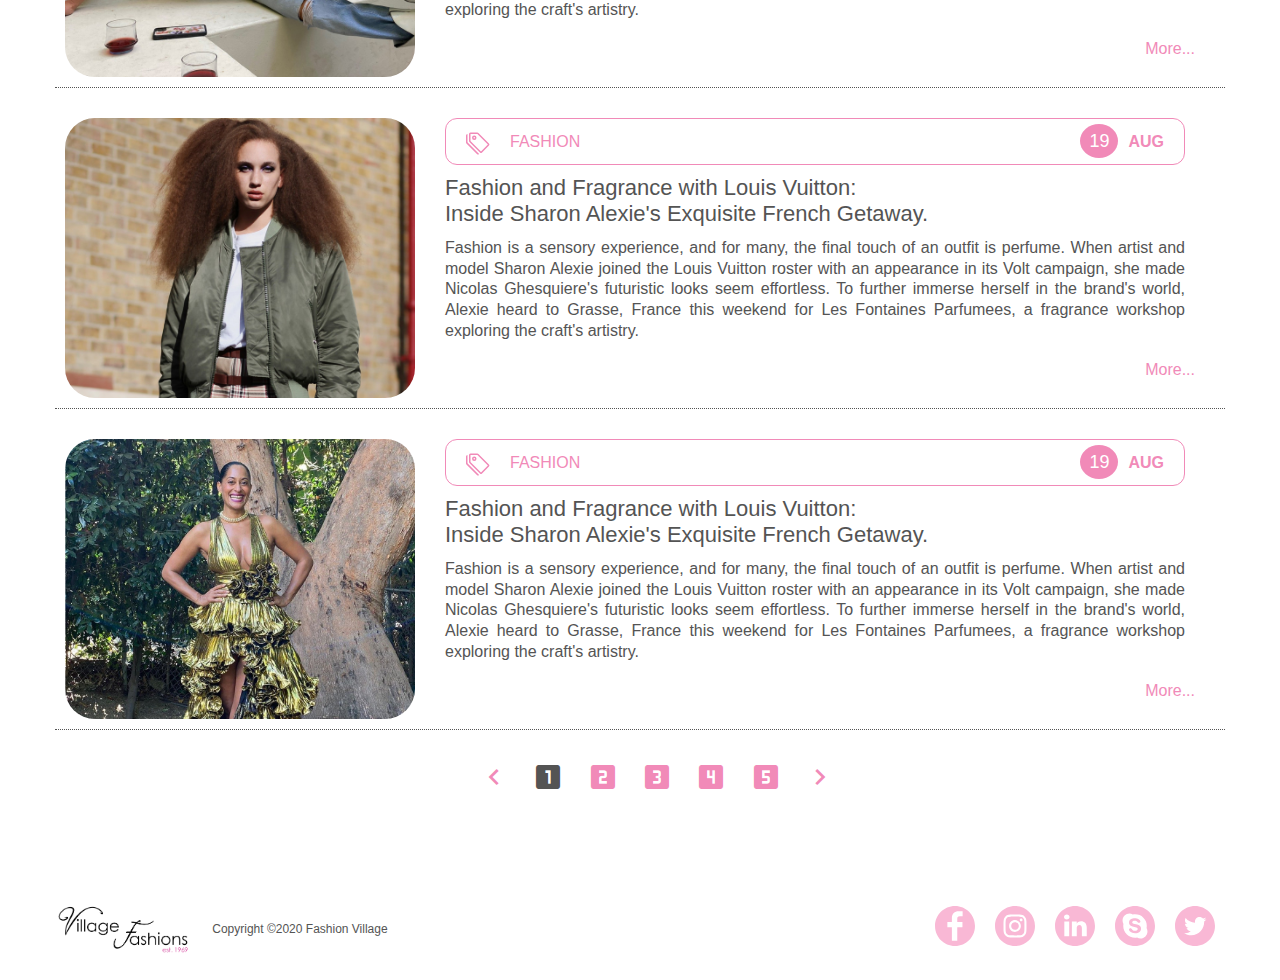
<file: news.html>
<!doctype html>
<html>

<head>
    <meta charset="utf-8">
    <!--網頁編碼為萬國編碼-->
    <meta name="robots" content="index, follow">
    <!--允許檢索與收錄-->

    <meta name="keywords" content="RWD, HTML, HTML pratice, HTML learn, learn">
    <!--搜尋關鍵字-->
    <meta name="description" content="This is my RWD class at lccnet, I want to learn web project bulid.">
    <!--對網頁的描述, 方便製作之後的SEO(Search Engine Optimization, 搜尋引擎最佳化)-->
    <meta name="viewport" content="width=device-width, initial-scale=1.0">
    <meta name="author" content="Hanlin, cliff0521000@gmail.com">
    <!--作者資訊-->

    <meta property="og:url" content="http://www.fashionvillage.com/index.html" />
    <meta property="og:type" content="website" />
    <meta property="og:title" content="Fashion Village" />
    <meta property="og:description" content="This is my RWD class at lccnet, I want to learn web project bulid." />
    <meta property="og:image" content="http://www.fashionvillage.com/images/logo.png" />
    <title>Fashion Village</title>

    <!-- <link href="https://fonts.googleapis.com/css2?family=Rubik+Mono+One&display=swap" rel="stylesheet"> -->
    <!-- <link href="https://fonts.googleapis.com/css2?family=Noto+Sans+TC&family=Rubik+Mono+One&display=swap" rel="stylesheet"> -->

    <link href="https://fonts.googleapis.com/css2?family=Montserrat:wght@400;500;600&display=swap" rel="stylesheet">

    <!--頁籤小圖示-->
    <link rel="shortcut icon" href="./images/icon-main.ico">
    <!--手機桌面圖示-->
    <link rel="apple-touch-icon" href="images/logo-main.png">

    <!-- Google Icon -->
    <link rel="stylesheet" href="https://fonts.googleapis.com/icon?family=Material+Icons">

    <!--重設CSS-->
    <link rel="stylesheet" type="text/css" href="css/reset.css">
    <!--變數CSS-->
    <link rel="stylesheet" type="text/css" href="css/basic.css">
    <!--版面CSS-->
    <link rel="stylesheet" type="text/css" href="css/style.css">

    <!-- sns-icon -->
    <link rel="stylesheet" href="./css/icon_style.css">

    <!-- 媒體查詢CSS -->
    <link rel="stylesheet" type="text/css" href="css/style_m.css" media="(min-width:980px) and (max-width:1239px)">
    <link rel="stylesheet" type="text/css" href="css/style_s.css" media="(max-width:979px)">

    <!--橫幅輪播CSS及JS-->
    <link rel="stylesheet" type="text/css" href="css/slide.css">
    <script src="./js/jquery.min-1.10.2.js"></script>
    <script src="./js/slide.min.js"></script>

</head>

<body>
    <div id="header" class="narrow_layout">
        <div id="logo">
            <h1><span>Fashion Village</span><a href="index.html"></a></h1>
        </div>
        <div id="nav">
            <!-- TopNav -->
            <nav id="top-nav">
                <ul>
                    <li>
                        <a href="#0">
                            <span class="material-icons">app_shortcut</span>
                            <span class="topnav-text">Go To App</span>
                        </a>
                    </li>
                    <li>
                        <a href="#0">
                            <span class="material-icons">storefront</span>
                            <span class="topnav-text">Online Shop</span>
                        </a>
                    </li>
                </ul>
            </nav>
            <!-- MainNav -->
            <nav id="main-nav">
                <span></span>
                <input type="checkbox" class="toggler">
                <div class="hamburger">
                    <div></div>
                </div>
                <div class="menu">
                    <div>
                        <div>
                            <ul>
                                <li><a href="about.html">About</a></li>
                                <li><a href="stores.html">Stores</a></li>
                                <li><a href="products.html">Products</a></li>
                                <li><a href="news.html">News</a>
                                    <ul>
                                        <li><a href="news_lady.html">Lady</a></li>
                                        <li><a href="news_girl.html">Girl</a></li>
                                        <li><a href="news_child.html">Child</a></li>
                                    </ul>
                                </li>
                                <li><a href="contact.html">Contact</a></li>
                                <p id="nav-sns">
                                    <a href="https://www.facebook.com/fashionvillage/" target="_blank">
                                        <span class="icon-icon-fb"></span>
                                    </a>
                                    <a href="https://www.instagram.com/fashionvillage/" target="_blank">
                                        <span class="icon-icon-ig"></span>
                                    </a>
                                    <a href="https://www.linkedin.com/fashionvillage/" target="_blank">
                                        <span class="icon-icon-linkedin"></span>
                                    </a>
                                    <a href="https://web.skype.com/" target="_blank">
                                        <span class="icon-icon-skype"></span>
                                    </a>
                                    <a href="https://www.twitter.com/fashionvillage/" target="_blank">
                                        <span class="icon-icon-twitter"></span>
                                    </a>
                                </p>
                            </ul>
                        </div>
                    </div>
                </div>
            </nav>
        </div>
    </div>

    <!--橫幅區塊-->
    <div class="hero-image"
        style="background-image: linear-gradient(rgba(0,0,0,0.5),rgba(0,0,0,0.5)), url(./images/banner4.jpg);">
        <div class="hero-text">
            <h1 class="font-size-50 line-height_15 h1">Fashion Village</h1>
            <p class="margin_bottom-20">Shop Like a Vogue editor.</p>
            <button>Visit it!</button>
        </div>
    </div>

    <!--內容區塊-->
    <div class="narrow_layout padding_v5">
        <div class="newspost">
            <div class="news_pic border-radius_30">
                <a href="#"><img src="./images/newspic1.jpg" class="flip_img" alt=""></a>
            </div>
            <div class="news_txt position_relative">
                <div class="category">
                    <a href="#"><img src="./images/tag.svg" alt="" class="margin_h-10">FASHION</a>
                    <span class="date">
                        <span class="date_day">19</span>
                        <span class="date_month">Aug</span>
                    </span>
                </div>
                <h4>Fashion and Fragrance with Louis Vuitton: <br> Inside Sharon Alexie's Exquisite French Getaway.</h4>
                <p class="text-align_justify">Fashion is a sensory experience, and for many, the final touch of an
                    outfit is perfume. When artist and model Sharon Alexie joined the Louis Vuitton roster with an
                    appearance in its Volt campaign, she made Nicolas Ghesquiere's futuristic looks seem effortless. To
                    further immerse herself in the brand's world, Alexie heard to Grasse, France this weekend for Les
                    Fontaines Parfumees, a fragrance workshop exploring the craft's artistry.</p>
                <p class="position_absolute-bottom-20"><a href="#" class="more font-size-16">More...</a></p>
            </div>
        </div>

        <div class="newspost">
            <div class="news_pic border-radius_30">
                <a href="#"><img src="./images/newspic2.jpg" class="flip_img" alt=""></a>
            </div>
            <div class="news_txt position_relative">
                <div class="category">
                    <a href="#"><img src="./images/tag.svg" alt="" class="margin_h-10">FASHION</a>
                    <span class="date">
                        <span class="date_day">19</span>
                        <span class="date_month">Aug</span>
                    </span>
                </div>
                <h4>Fashion and Fragrance with Louis Vuitton: <br> Inside Sharon Alexie's Exquisite French Getaway.</h4>
                <p class="text-align_justify">Fashion is a sensory experience, and for many, the final touch of an
                    outfit is perfume. When artist and model Sharon Alexie joined the Louis Vuitton roster with an
                    appearance in its Volt campaign, she made Nicolas Ghesquiere's futuristic looks seem effortless. To
                    further immerse herself in the brand's world, Alexie heard to Grasse, France this weekend for Les
                    Fontaines Parfumees, a fragrance workshop exploring the craft's artistry.</p>
                <p class="position_absolute-bottom-20"><a href="#" class="more font-size-16">More...</a></p>
            </div>
        </div>

        <div class="newspost">
            <div class="news_pic border-radius_30">
                <a href="#"><img src="./images/newspic3.jpg" class="flip_img" alt=""></a>
            </div>
            <div class="news_txt position_relative">
                <div class="category">
                    <a href="#"><img src="./images/tag.svg" alt="" class="margin_h-10">FASHION</a>
                    <span class="date">
                        <span class="date_day">19</span>
                        <span class="date_month">Aug</span>
                    </span>
                </div>
                <h4>Fashion and Fragrance with Louis Vuitton: <br> Inside Sharon Alexie's Exquisite French Getaway.</h4>
                <p class="text-align_justify">Fashion is a sensory experience, and for many, the final touch of an
                    outfit is perfume. When artist and model Sharon Alexie joined the Louis Vuitton roster with an
                    appearance in its Volt campaign, she made Nicolas Ghesquiere's futuristic looks seem effortless. To
                    further immerse herself in the brand's world, Alexie heard to Grasse, France this weekend for Les
                    Fontaines Parfumees, a fragrance workshop exploring the craft's artistry.</p>
                <p class="position_absolute-bottom-20"><a href="#" class="more font-size-16">More...</a></p>
            </div>
        </div>

        <div class="newspost">
            <div class="news_pic border-radius_30">
                <a href="#"><img src="./images/newspic4.jpg" class="flip_img" alt=""></a>
            </div>
            <div class="news_txt position_relative">
                <div class="category">
                    <a href="#"><img src="./images/tag.svg" alt="" class="margin_h-10">FASHION</a>
                    <span class="date">
                        <span class="date_day">19</span>
                        <span class="date_month">Aug</span>
                    </span>
                </div>
                <h4>Fashion and Fragrance with Louis Vuitton: <br> Inside Sharon Alexie's Exquisite French Getaway.</h4>
                <p class="text-align_justify">Fashion is a sensory experience, and for many, the final touch of an
                    outfit is perfume. When artist and model Sharon Alexie joined the Louis Vuitton roster with an
                    appearance in its Volt campaign, she made Nicolas Ghesquiere's futuristic looks seem effortless. To
                    further immerse herself in the brand's world, Alexie heard to Grasse, France this weekend for Les
                    Fontaines Parfumees, a fragrance workshop exploring the craft's artistry.</p>
                <p class="position_absolute-bottom-20"><a href="#" class="more font-size-16">More...</a></p>
            </div>
        </div>

        <div class="newspost">
            <div class="news_pic border-radius_30">
                <a href="#"><img src="./images/newspic5.jpg" class="flip_img" alt=""></a>
            </div>
            <div class="news_txt position_relative">
                <div class="category">
                    <a href="#"><img src="./images/tag.svg" alt="" class="margin_h-10">FASHION</a>
                    <span class="date">
                        <span class="date_day">19</span>
                        <span class="date_month">Aug</span>
                    </span>
                </div>
                <h4>Fashion and Fragrance with Louis Vuitton: <br> Inside Sharon Alexie's Exquisite French Getaway.</h4>
                <p class="text-align_justify">Fashion is a sensory experience, and for many, the final touch of an
                    outfit is perfume. When artist and model Sharon Alexie joined the Louis Vuitton roster with an
                    appearance in its Volt campaign, she made Nicolas Ghesquiere's futuristic looks seem effortless. To
                    further immerse herself in the brand's world, Alexie heard to Grasse, France this weekend for Les
                    Fontaines Parfumees, a fragrance workshop exploring the craft's artistry.</p>
                <p class="position_absolute-bottom-20"><a href="#" class="more font-size-16">More...</a></p>
            </div>
        </div>

        <div id="nav_bar">
            <a href="#" class="tooltip">
                <i class="material-icons">navigate_before</i>
                <span class="tooltiptext">Previous 5 Pages</span>
            </a>
            <a href="#"><i class="material-icons color_grey">looks_one</i></a>
            <a href="#"><i class="material-icons">looks_two</i></a>
            <a href="#"><i class="material-icons">looks_3</i></a>
            <a href="#"><i class="material-icons">looks_4</i></a>
            <a href="#"><i class="material-icons">looks_5</i></a>
            <a href="#" class="tooltip">
                <i class="material-icons">navigate_next</i>
                <span class="tooltiptext">Following 5 Pages</span>
            </a>
        </div>

    </div>

    <!--頁尾區塊-->
    <div id="footer" class="narrow_layout">
        <div id="copyright">
            <img src="images/logo-small.png" alt="FashionVillage">
            <small>Copyright &copy;2020 Fashion Village</small>
        </div>
        <div id="sns">
            <a href="https://www.facebook.com/fashionvillage/" target="_blank"><img src="images/icon-fb.svg" alt=""></a>
            <a href="https://www.instagram.com/fashionvillage/" target="_blank"><img src="images/icon-ig.svg"
                    alt=""></a>
            <a href="https://www.linkedin.com/fashionvillage/" target="_blank"><img src="images/icon-linkedin.svg"
                    alt=""></a>
            <a href="https://web.skype.com/" target="_blank"><img src="images/icon-skype.svg" alt=""></a>
            <a href="https://www.twitter.com/fashionvillage/" target="_blank"><img src="images/icon-twitter.svg"
                    alt=""></a>
        </div>
    </div>

</body>

</html>
</file>
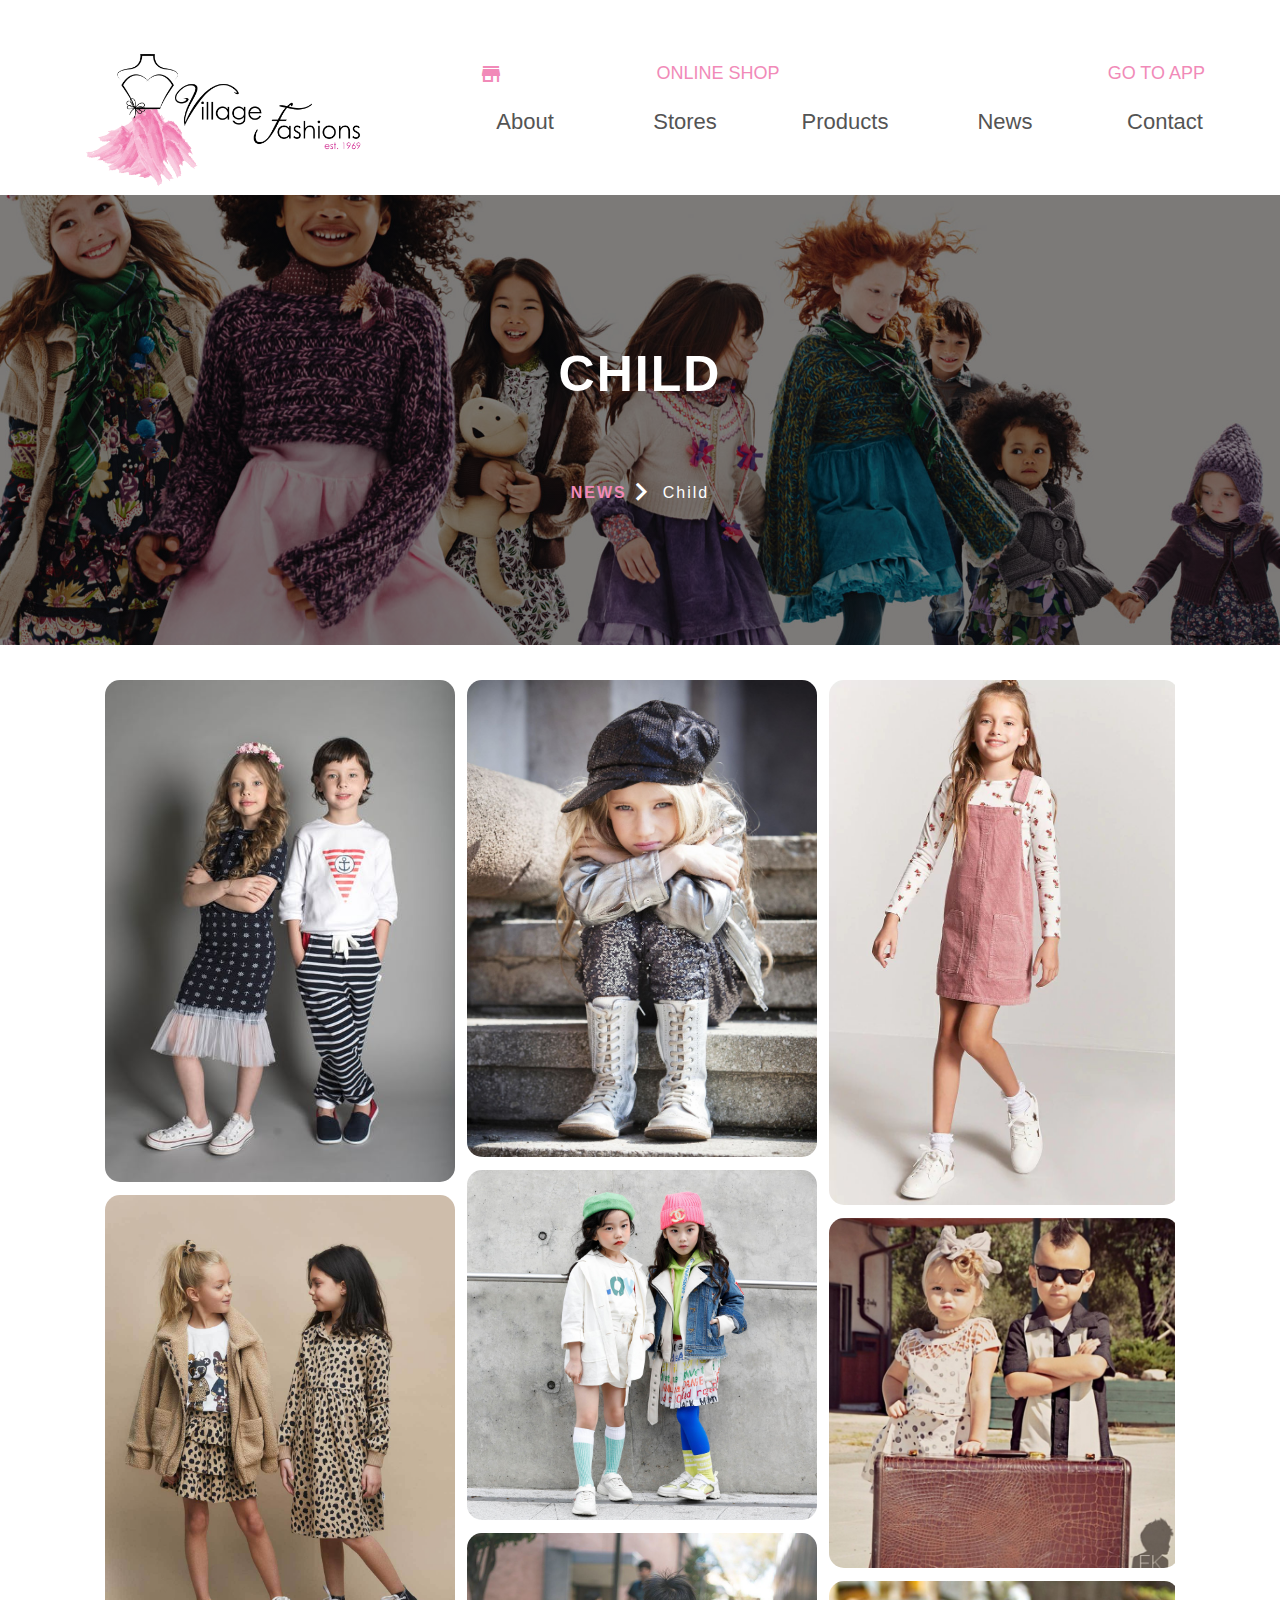
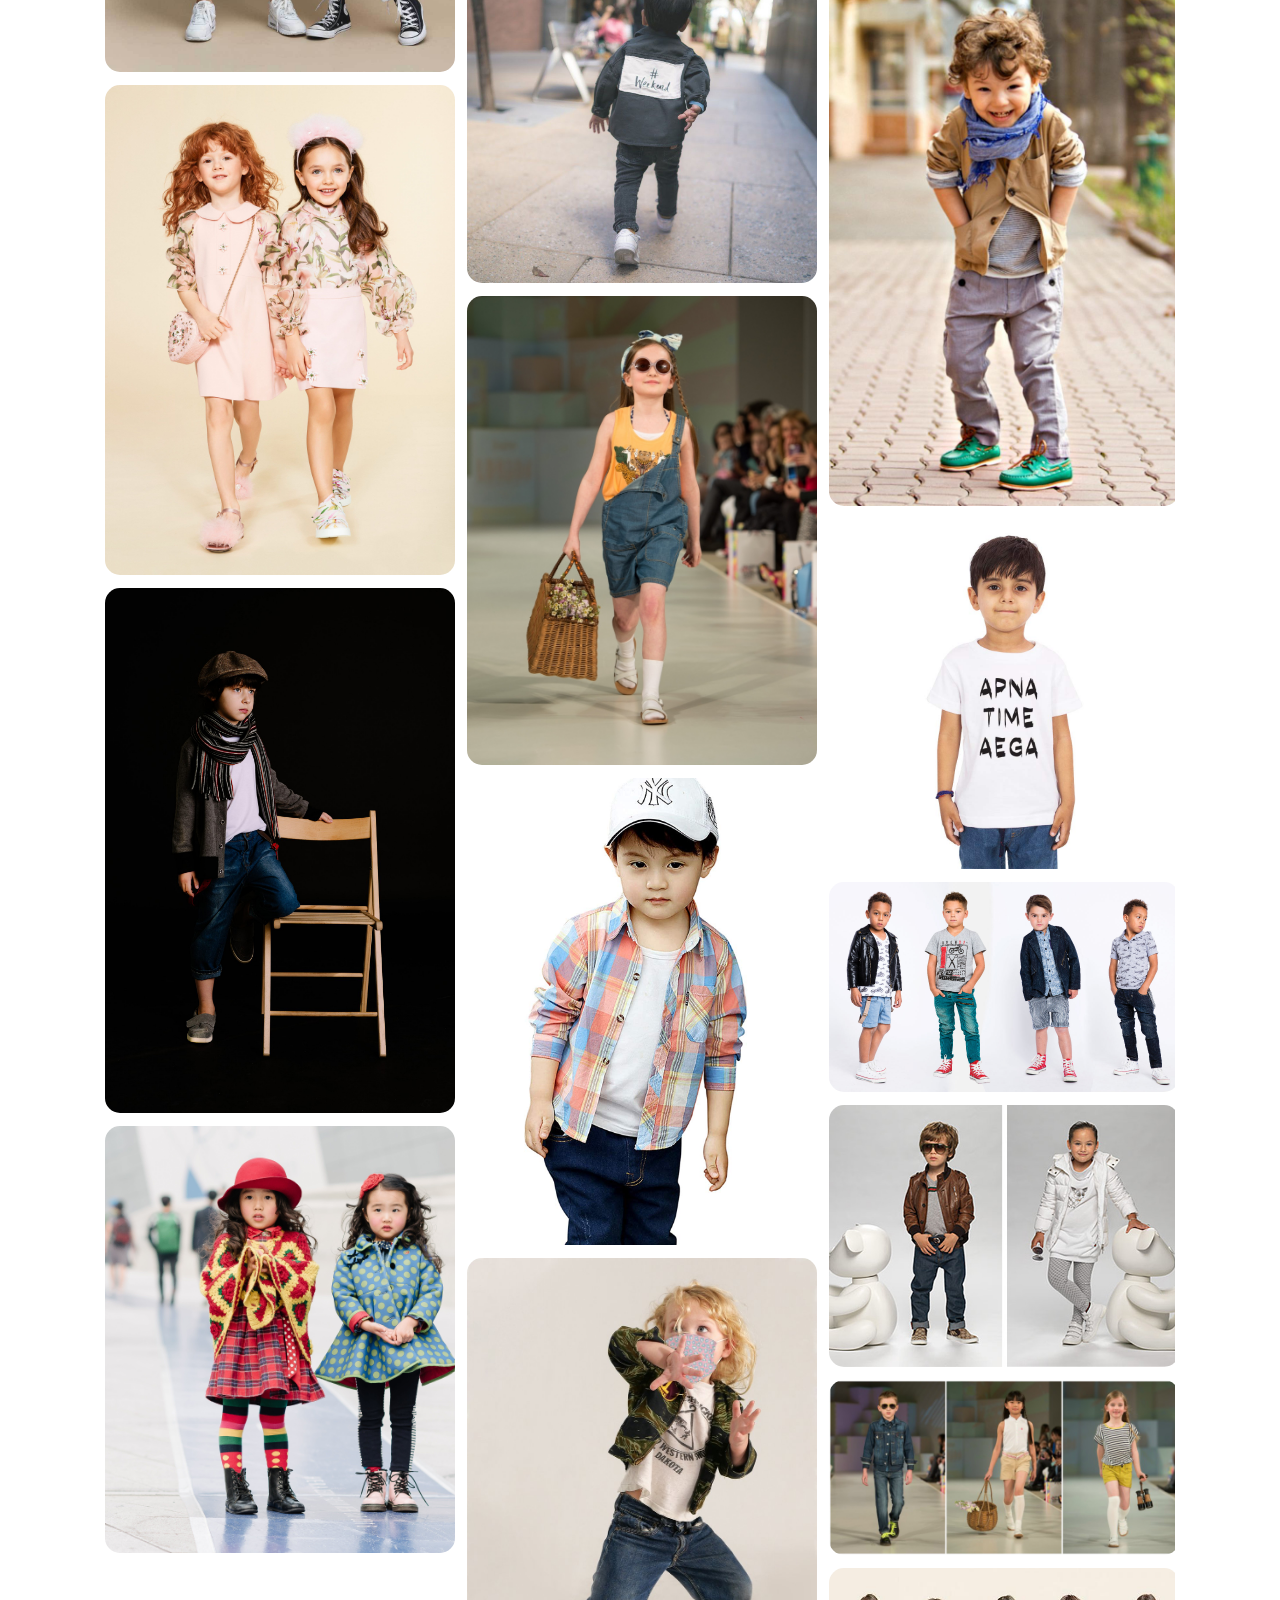
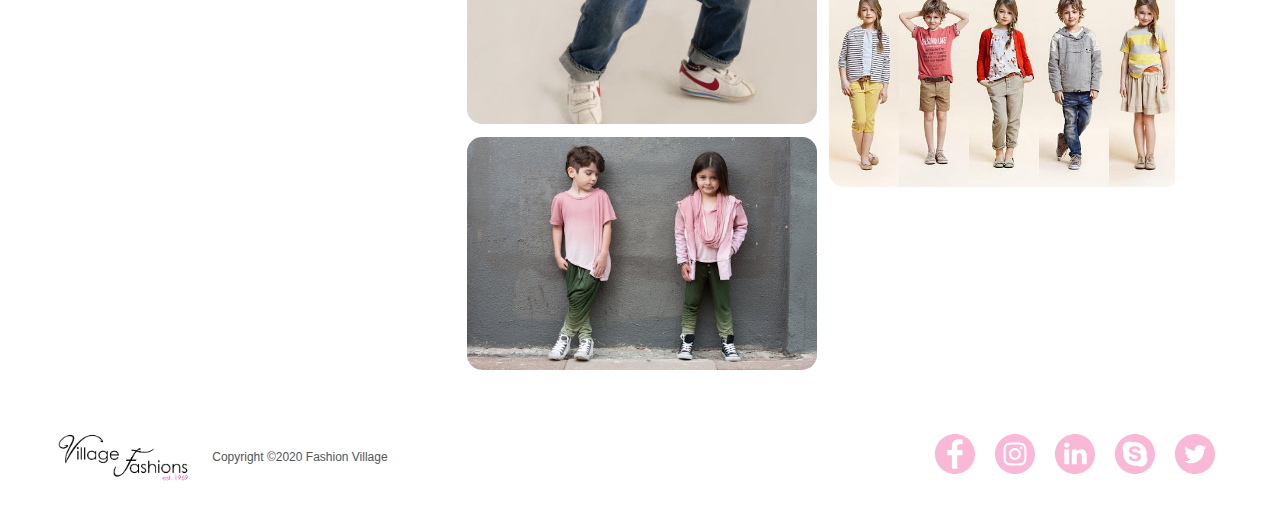
<file: news_child.html>
<!doctype html>
<html>

<head>
	<meta charset="utf-8">
	<!--網頁編碼為萬國編碼-->
	<meta name="robots" content="index, follow">
	<!--允許檢索與收錄-->

	<meta name="keywords" content="RWD, HTML, HTML pratice, HTML learn, learn">
	<!--搜尋關鍵字-->
	<meta name="description" content="This is my RWD class at lccnet, I want to learn web project bulid.">
	<!--對網頁的描述, 方便製作之後的SEO(Search Engine Optimization, 搜尋引擎最佳化)-->
	<meta name="viewport" content="width=device-width, initial-scale=1.0">
	<meta name="author" content="Hanlin, cliff0521000@gmail.com">
	<!--作者資訊-->

	<meta property="og:url" content="http://www.fashionvillage.com/index.html" />
	<meta property="og:type" content="website" />
	<meta property="og:title" content="Fashion Village" />
	<meta property="og:description" content="This is my RWD class at lccnet, I want to learn web project bulid." />
	<meta property="og:image" content="http://www.fashionvillage.com/images/logo.png" />
	<title>Fashion Village</title>

	<!-- <link href="https://fonts.googleapis.com/css2?family=Rubik+Mono+One&display=swap" rel="stylesheet"> -->
	<!-- <link href="https://fonts.googleapis.com/css2?family=Noto+Sans+TC&family=Rubik+Mono+One&display=swap" rel="stylesheet"> -->

	<link href="https://fonts.googleapis.com/css2?family=Montserrat:wght@400;500;600&display=swap" rel="stylesheet">

	<!--頁籤小圖示-->
	<link rel="shortcut icon" href="./images/icon-main.ico">
	<!--手機桌面圖示-->
	<link rel="apple-touch-icon" href="images/logo-main.png">

	<!-- Google Icon -->
	<link rel="stylesheet" href="https://fonts.googleapis.com/icon?family=Material+Icons">

	<!--重設CSS-->
	<link rel="stylesheet" type="text/css" href="css/reset.css">
	<!--變數CSS-->
	<link rel="stylesheet" type="text/css" href="css/basic.css">
	<!--版面CSS-->
	<link rel="stylesheet" type="text/css" href="css/style.css">

	<!-- sns-icon -->
	<link rel="stylesheet" href="./css/icon_style.css">

	<!-- 媒體查詢CSS -->
	<link rel="stylesheet" type="text/css" href="css/style_m.css" media="(min-width:980px) and (max-width:1239px)">
	<link rel="stylesheet" type="text/css" href="css/style_s.css" media="(max-width:979px)">

	<!--橫幅輪播CSS及JS-->
	<link rel="stylesheet" type="text/css" href="css/slide.css">
	<script src="./js/jquery.min-1.10.2.js"></script>
	<script src="./js/slide.min.js"></script>

</head>

<body>
	<div id="header" class="narrow_layout">
		<div id="logo">
			<h1><span>Fashion Village</span><a href="index.html"></a></h1>
		</div>
		<div id="nav">
			<!-- TopNav -->
			<nav id="top-nav">
				<ul>
					<li>
						<a href="#0">
							<span class="material-icons">app_shortcut</span>
							<span class="topnav-text">Go To App</span>
						</a>
					</li>
					<li>
						<a href="#0">
							<span class="material-icons">storefront</span>
							<span class="topnav-text">Online Shop</span>
						</a>
					</li>
				</ul>
			</nav>
			<!-- MainNav -->
			<nav id="main-nav">
				<span></span>
				<input type="checkbox" class="toggler">
				<div class="hamburger">
					<div></div>
				</div>
				<div class="menu">
					<div>
						<div>
							<ul>
								<li><a href="about.html">About</a></li>
								<li><a href="stores.html">Stores</a></li>
								<li><a href="products.html">Products</a></li>
								<li><a href="news.html">News</a>
									<ul>
										<li><a href="news_lady.html">Lady</a></li>
										<li><a href="news_girl.html">Girl</a></li>
										<li><a href="news_child.html">Child</a></li>
									</ul>
								</li>
								<li><a href="contact.html">Contact</a></li>
								<p id="nav-sns">
									<a href="https://www.facebook.com/fashionvillage/" target="_blank">
										<span class="icon-icon-fb"></span>
									</a>
									<a href="https://www.instagram.com/fashionvillage/" target="_blank">
										<span class="icon-icon-ig"></span>
									</a>
									<a href="https://www.linkedin.com/fashionvillage/" target="_blank">
										<span class="icon-icon-linkedin"></span>
									</a>
									<a href="https://web.skype.com/" target="_blank">
										<span class="icon-icon-skype"></span>
									</a>
									<a href="https://www.twitter.com/fashionvillage/" target="_blank">
										<span class="icon-icon-twitter"></span>
									</a>
								</p>
							</ul>
						</div>
					</div>
				</div>
			</nav>
		</div>
	</div>

	<!--橫幅區塊-->
	<div class="hero-image"
		style="background-image: linear-gradient(rgba(0,0,0,0.5),rgba(0,0,0,0.5)), url(./images/banner8.jpg);">
		<div class="hero-text">
			<h1 class="font-size-50 line-height_15 font-weight_bolder text_uppercase">Child</h1>
			<p class="margin_top-50"><a href="news.html" class="text_uppercase font-weight_bolder">News</a><i
					class="material-icons">keyboard_arrow_right</i>Child</p>
		</div>
	</div>

	<!--內容區塊-->
	<div id="outbox">
		<div class="container">
			<img src="./images/child-1.jpg" alt="" class="content_box">
			<div class="overlay">
				<div class="text">Teen collection for the latest looks for boys and girls.</div>
			</div>
		</div>
		<div class="container">
			<img src="./images/child-2.jpg" alt="" class="content_box">
			<div class="overlay">
				<div class="text">Teen collection for the latest looks for boys and girls.</div>
			</div>
		</div>
		<div class="container">
			<img src="./images/child-3.jpg" alt="" class="content_box">
			<div class="overlay">
				<div class="text">Teen collection for the latest looks for boys and girls.</div>
			</div>
		</div>
		<div class="container">
			<img src="./images/child-4.jpg" alt="" class="content_box">
			<div class="overlay">
				<div class="text">Teen collection for the latest looks for boys and girls.</div>
			</div>
		</div>
		<div class="container">
			<img src="./images/child-5.jpg" alt="" class="content_box">
			<div class="overlay">
				<div class="text">Teen collection for the latest looks for boys and girls.</div>
			</div>
		</div>
		<div class="container">
			<img src="./images/child-6.jpg" alt="" class="content_box">
			<div class="overlay">
				<div class="text">Teen collection for the latest looks for boys and girls.</div>
			</div>
		</div>
		<div class="container">
			<img src="./images/child-7.jpg" alt="" class="content_box">
			<div class="overlay">
				<div class="text">Teen collection for the latest looks for boys and girls.</div>
			</div>
		</div>
		<div class="container">
			<img src="./images/child-8.jpg" alt="" class="content_box">
			<div class="overlay">
				<div class="text">Teen collection for the latest looks for boys and girls.</div>
			</div>
		</div>
		<div class="container">
			<img src="./images/child-9.jpg" alt="" class="content_box">
			<div class="overlay">
				<div class="text">Teen collection for the latest looks for boys and girls.</div>
			</div>
		</div>
		<div class="container">
			<img src="./images/child-10.jpg" alt="" class="content_box">
			<div class="overlay">
				<div class="text">Teen collection for the latest looks for boys and girls.</div>
			</div>
		</div>
		<div class="container">
			<img src="./images/child-11.jpg" alt="" class="content_box">
			<div class="overlay">
				<div class="text">Teen collection for the latest looks for boys and girls.</div>
			</div>
		</div>
		<div class="container">
			<img src="./images/child-12.jpg" alt="" class="content_box">
			<div class="overlay">
				<div class="text">Teen collection for the latest looks for boys and girls.</div>
			</div>
		</div>
		<div class="container">
			<img src="./images/child-13.jpg" alt="" class="content_box">
			<div class="overlay">
				<div class="text">Teen collection for the latest looks for boys and girls.</div>
			</div>
		</div>
		<div class="container">
			<img src="./images/child-14.jpg" alt="" class="content_box">
			<div class="overlay">
				<div class="text">Teen collection for the latest looks for boys and girls.</div>
			</div>
		</div>
		<div class="container">
			<img src="./images/child-15.jpg" alt="" class="content_box">
			<div class="overlay">
				<div class="text">Teen collection for the latest looks for boys and girls.</div>
			</div>
		</div>
		<div class="container">
			<img src="./images/child-16.jpg" alt="" class="content_box">
			<div class="overlay">
				<div class="text">Teen collection for the latest looks for boys and girls.</div>
			</div>
		</div>
		<div class="container">
			<img src="./images/child-17.jpg" alt="" class="content_box">
			<div class="overlay">
				<div class="text">Teen collection for the latest looks for boys and girls.</div>
			</div>
		</div>
		<div class="container">
			<img src="./images/child-18.jpg" alt="" class="content_box">
			<div class="overlay">
				<div class="text">Teen collection for the latest looks for boys and girls.</div>
			</div>
		</div>
		<div class="container">
			<img src="./images/child-19.jpg" alt="" class="content_box">
			<div class="overlay">
				<div class="text">Teen collection for the latest looks for boys and girls.</div>
			</div>
		</div>
		<div class="container">
			<img src="./images/child-20.jpg" alt="" class="content_box">
			<div class="overlay">
				<div class="text">Teen collection for the latest looks for boys and girls.</div>
			</div>
		</div>
	</div>
	<!--頁尾區塊-->
	<div id="footer" class="narrow_layout">
		<div id="copyright">
			<img src="images/logo-small.png" alt="FashionVillage">
			<small>Copyright &copy;2020 Fashion Village</small>
		</div>
		<div id="sns">
			<a href="https://www.facebook.com/fashionvillage/" target="_blank"><img src="images/icon-fb.svg" alt=""></a>
			<a href="https://www.instagram.com/fashionvillage/" target="_blank"><img src="images/icon-ig.svg"
					alt=""></a>
			<a href="https://www.linkedin.com/fashionvillage/" target="_blank"><img src="images/icon-linkedin.svg"
					alt=""></a>
			<a href="https://web.skype.com/" target="_blank"><img src="images/icon-skype.svg" alt=""></a>
			<a href="https://www.twitter.com/fashionvillage/" target="_blank"><img src="images/icon-twitter.svg"
					alt=""></a>
		</div>
	</div>

</body>

</html>
</file>
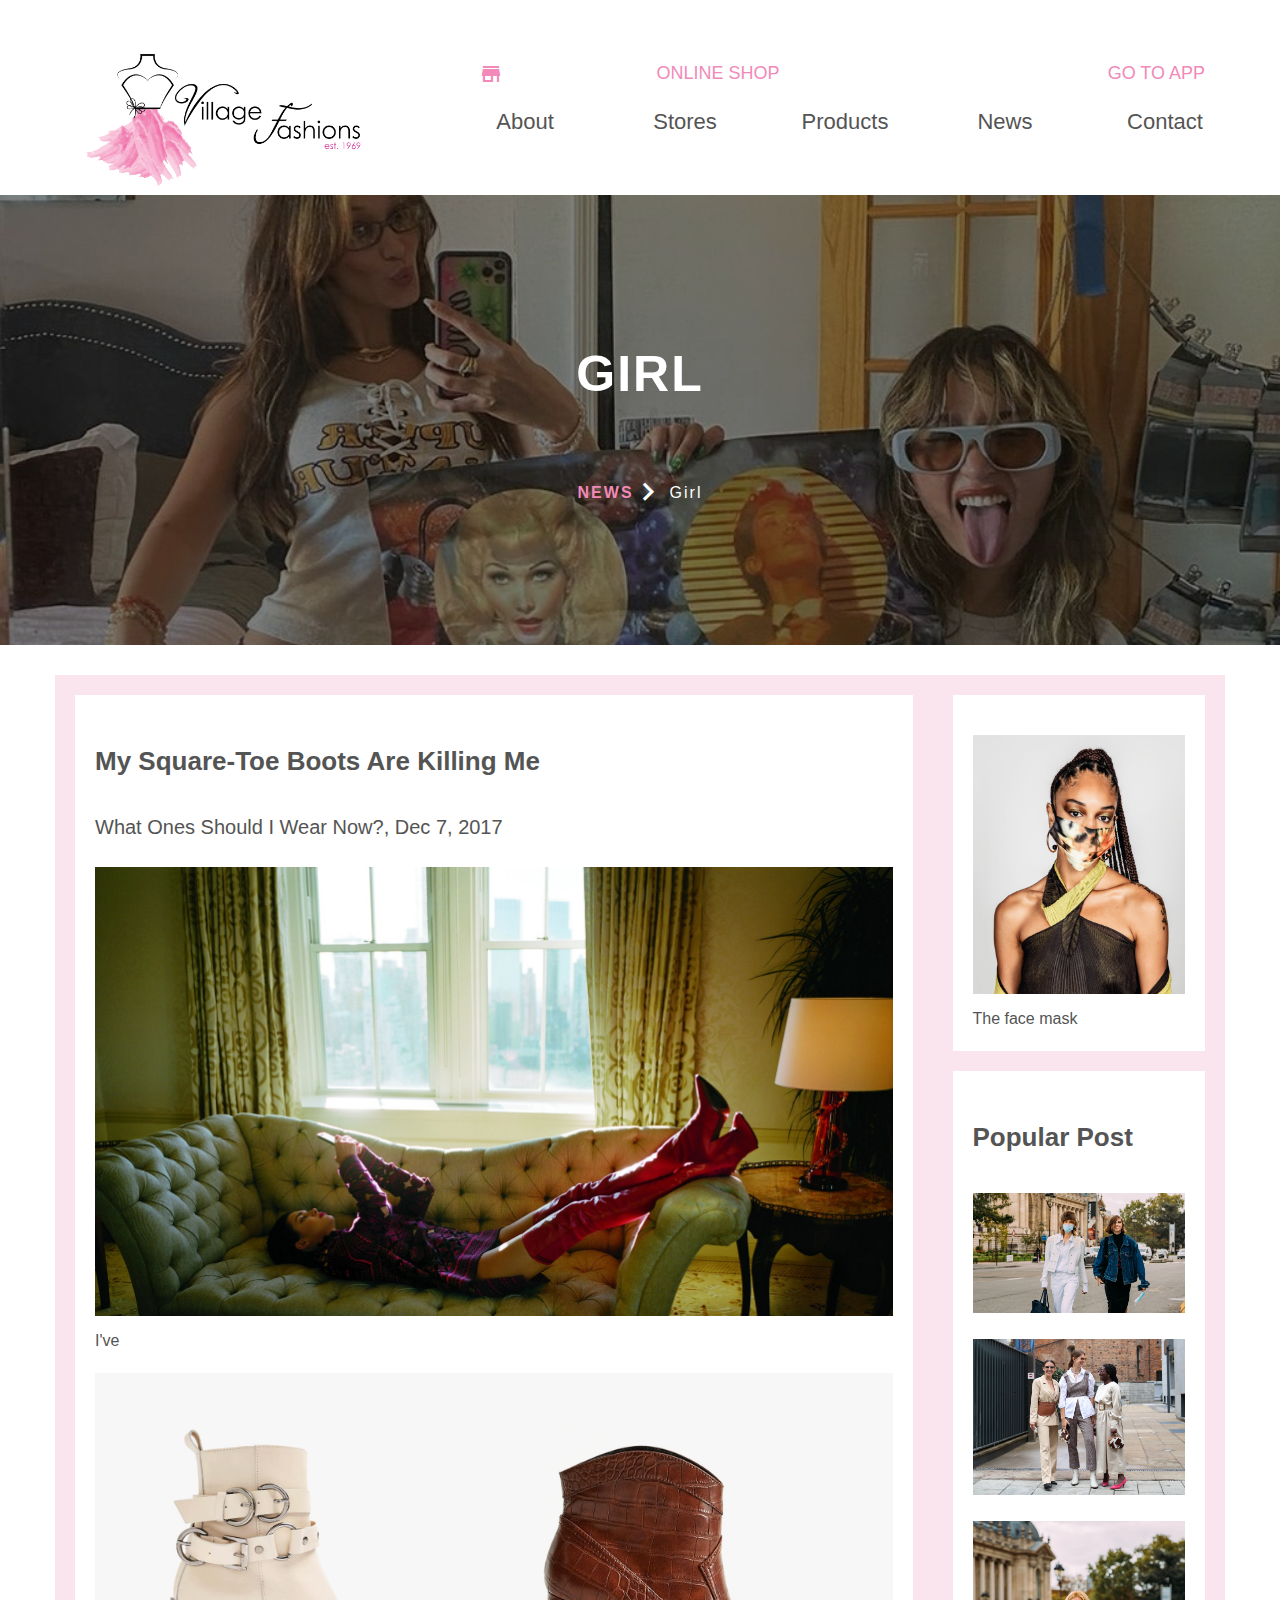
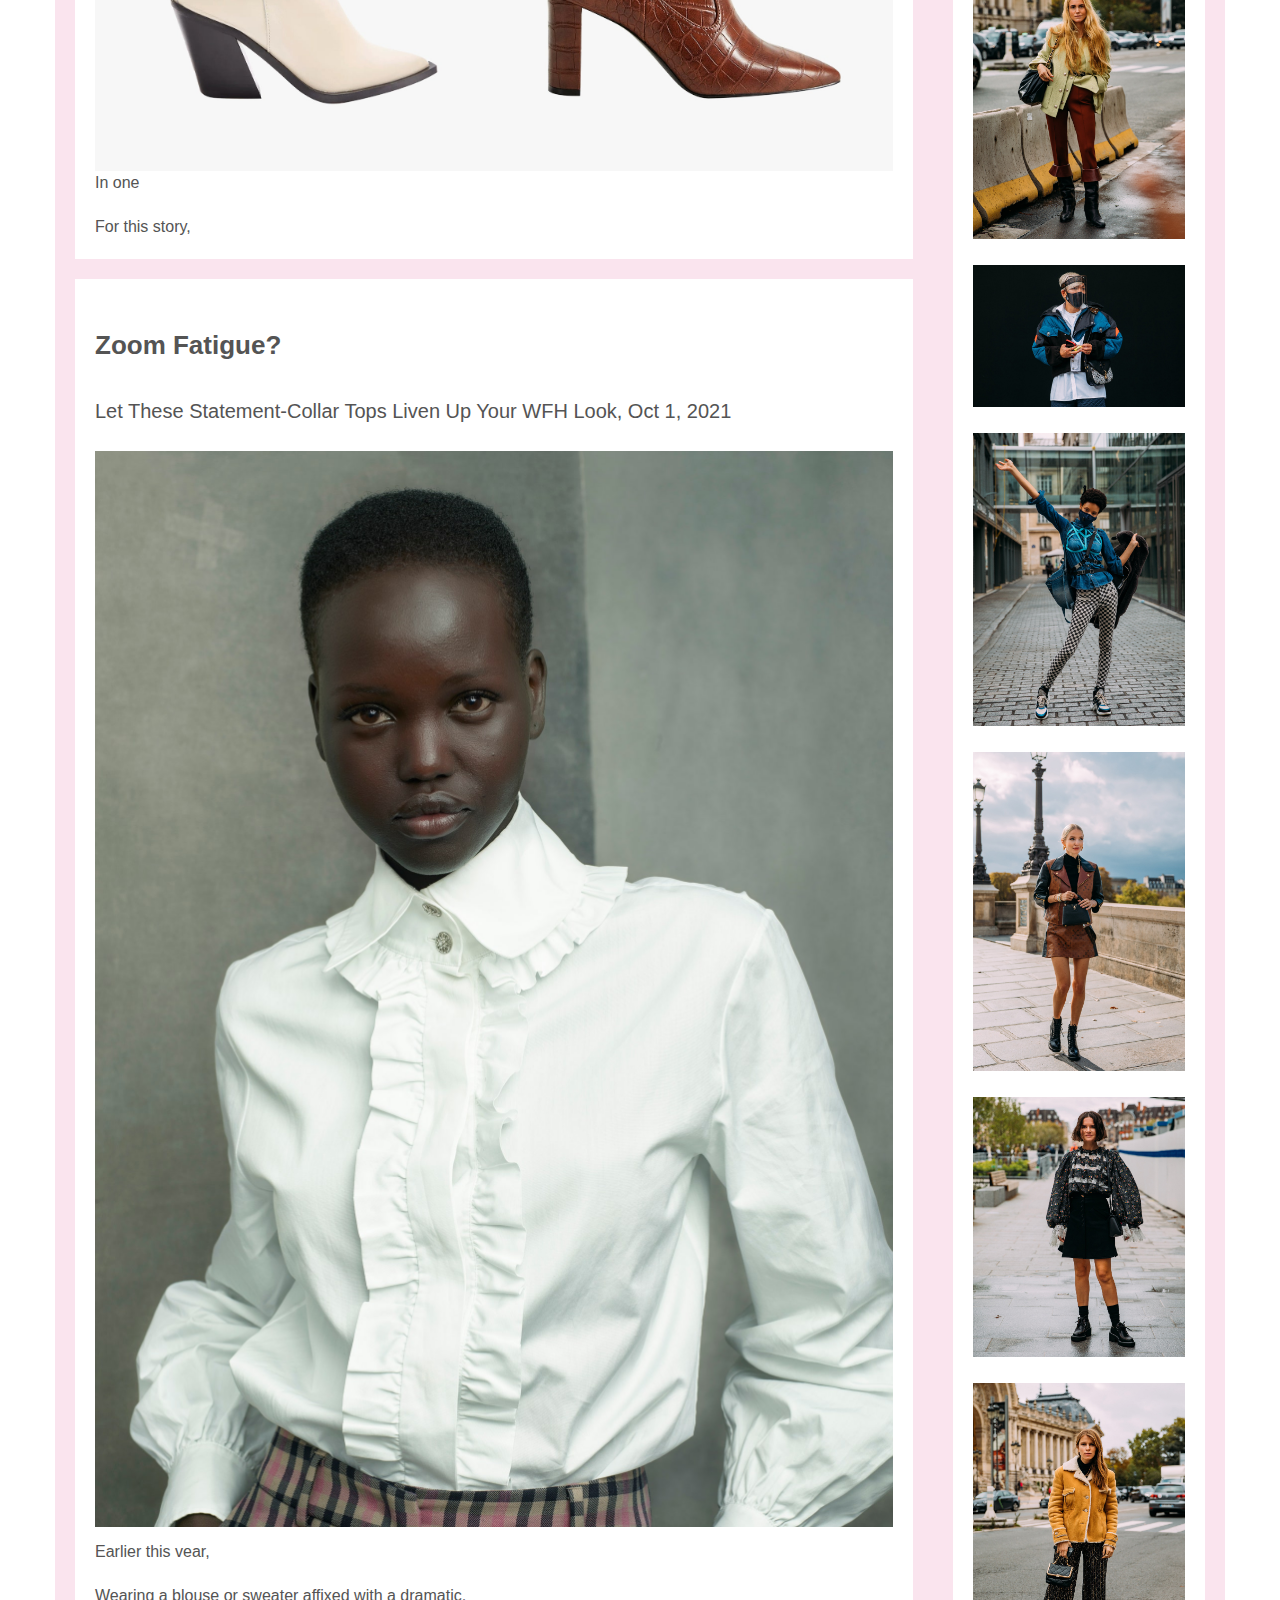
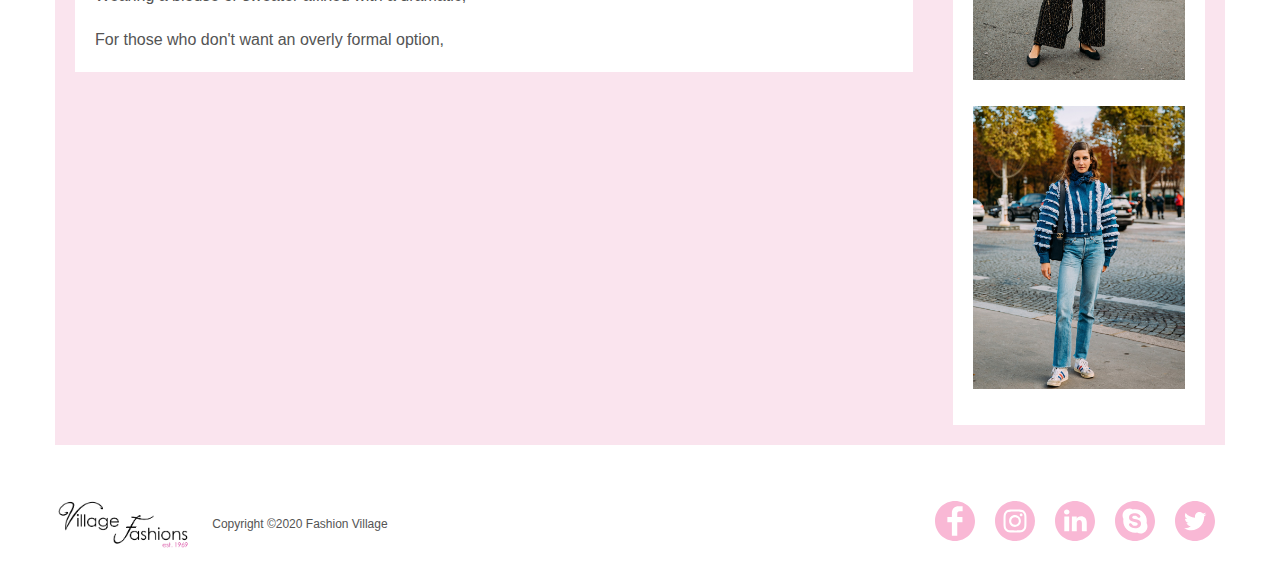
<file: news_girl.html>
<!doctype html>
<html>

<head>
    <meta charset="utf-8">
    <!--網頁編碼為萬國編碼-->
    <meta name="robots" content="index, follow">
    <!--允許檢索與收錄-->

    <meta name="keywords" content="RWD, HTML, HTML pratice, HTML learn, learn">
    <!--搜尋關鍵字-->
    <meta name="description" content="This is my RWD class at lccnet, I want to learn web project bulid.">
    <!--對網頁的描述, 方便製作之後的SEO(Search Engine Optimization, 搜尋引擎最佳化)-->
    <meta name="viewport" content="width=device-width, initial-scale=1.0">
    <meta name="author" content="Hanlin, cliff0521000@gmail.com">
    <!--作者資訊-->

    <meta property="og:url" content="http://www.fashionvillage.com/index.html" />
    <meta property="og:type" content="website" />
    <meta property="og:title" content="Fashion Village" />
    <meta property="og:description" content="This is my RWD class at lccnet, I want to learn web project bulid." />
    <meta property="og:image" content="http://www.fashionvillage.com/images/logo.png" />
    <title>Fashion Village</title>

    <!-- <link href="https://fonts.googleapis.com/css2?family=Rubik+Mono+One&display=swap" rel="stylesheet"> -->
    <!-- <link href="https://fonts.googleapis.com/css2?family=Noto+Sans+TC&family=Rubik+Mono+One&display=swap" rel="stylesheet"> -->

    <link href="https://fonts.googleapis.com/css2?family=Montserrat:wght@400;500;600&display=swap" rel="stylesheet">

    <!--頁籤小圖示-->
    <link rel="shortcut icon" href="./images/icon-main.ico">
    <!--手機桌面圖示-->
    <link rel="apple-touch-icon" href="images/logo-main.png">

    <!-- Google Icon -->
    <link rel="stylesheet" href="https://fonts.googleapis.com/icon?family=Material+Icons">

    <!--重設CSS-->
    <link rel="stylesheet" type="text/css" href="css/reset.css">
    <!--變數CSS-->
    <link rel="stylesheet" type="text/css" href="css/basic.css">
    <!--版面CSS-->
    <link rel="stylesheet" type="text/css" href="css/style.css">

    <!-- sns-icon -->
    <link rel="stylesheet" href="./css/icon_style.css">

    <!-- 媒體查詢CSS -->
    <link rel="stylesheet" type="text/css" href="css/style_m.css" media="(min-width:980px) and (max-width:1239px)">
    <link rel="stylesheet" type="text/css" href="css/style_s.css" media="(max-width:979px)">

    <!--橫幅輪播CSS及JS-->
    <link rel="stylesheet" type="text/css" href="css/slide.css">
    <script src="./js/jquery.min-1.10.2.js"></script>
    <script src="./js/slide.min.js"></script>

</head>

<body>
    <div id="header" class="narrow_layout">
        <div id="logo">
            <h1><span>Fashion Village</span><a href="index.html"></a></h1>
        </div>
        <div id="nav">
            <!-- TopNav -->
            <nav id="top-nav">
                <ul>
                    <li>
                        <a href="#0">
                            <span class="material-icons">app_shortcut</span>
                            <span class="topnav-text">Go To App</span>
                        </a>
                    </li>
                    <li>
                        <a href="#0">
                            <span class="material-icons">storefront</span>
                            <span class="topnav-text">Online Shop</span>
                        </a>
                    </li>
                </ul>
            </nav>
            <!-- MainNav -->
            <nav id="main-nav">
                <span></span>
                <input type="checkbox" class="toggler">
                <div class="hamburger">
                    <div></div>
                </div>
                <div class="menu">
                    <div>
                        <div>
                            <ul>
                                <li><a href="about.html">About</a></li>
                                <li><a href="stores.html">Stores</a></li>
                                <li><a href="products.html">Products</a></li>
                                <li><a href="news.html">News</a>
                                    <ul>
                                        <li><a href="news_lady.html">Lady</a></li>
                                        <li><a href="news_girl.html">Girl</a></li>
                                        <li><a href="news_child.html">Child</a></li>
                                    </ul>
                                </li>
                                <li><a href="contact.html">Contact</a></li>
                                <p id="nav-sns">
                                    <a href="https://www.facebook.com/fashionvillage/" target="_blank">
                                        <span class="icon-icon-fb"></span>
                                    </a>
                                    <a href="https://www.instagram.com/fashionvillage/" target="_blank">
                                        <span class="icon-icon-ig"></span>
                                    </a>
                                    <a href="https://www.linkedin.com/fashionvillage/" target="_blank">
                                        <span class="icon-icon-linkedin"></span>
                                    </a>
                                    <a href="https://web.skype.com/" target="_blank">
                                        <span class="icon-icon-skype"></span>
                                    </a>
                                    <a href="https://www.twitter.com/fashionvillage/" target="_blank">
                                        <span class="icon-icon-twitter"></span>
                                    </a>
                                </p>
                            </ul>
                        </div>
                    </div>
                </div>
            </nav>
        </div>
    </div>

    <!--橫幅區塊-->
    <div class="hero-image"
        style="background-image: linear-gradient(rgba(0,0,0,0.5),rgba(0,0,0,0.5)), url(./images/banner7.jpg);">
        <div class="hero-text">
            <h1 class="font-size-50 line-height_15 font-weight_bolder text_uppercase">Girl</h1>
            <p class="margin_top-50"><a href="news.html" class="text_uppercase font-weight_bolder">News</a><i
                    class="material-icons">keyboard_arrow_right</i>Girl</p>
        </div>
    </div>

    <!--內容區塊-->
    <div class="narrow_layout overflow_hidden bg_piggy">
        <!--左側圖文-->

        <div class="leftcolumn">
            <div class="card">
                <h2>My Square-Toe Boots Are Killing Me</h2>
                <h5>What Ones Should I Wear Now?, Dec 7, 2017</h5>
                <div class="cardimg"><img src="./images/girl-1.jpg" alt=""></div>
                <p class="margin_bottom-20">I've</p>
                <p><img src="./images/girl-1-1.jpg" alt="" class="float_left pic_drop-shadow"> <img
                        src="./images/girl-1-2.jpg" alt="" class="float_left pic_drop-shadow"></p>
                <p class="margin_bottom-20">In one</p>
                <p>For this story,</p>
            </div>

            <div class="card">
                <h2>Zoom Fatigue?</h2>
                <h5>Let These Statement-Collar Tops Liven Up Your WFH Look, Oct 1, 2021</h5>
                <div class="cardimg"><img src="./images/girl-2.jpg" alt=""></div>
                <p class="margin_bottom-20">Earlier this vear,</p>

                <p class="margin_bottom-20">Wearing a blouse or sweater affixed with a dramatic,</p>
                <p>For those who don't want an overly formal option,</p>
            </div>

        </div>

        <!--右側圖文-->
        <div class="rightcolumn">
            <div class="card">
                <h2></h2>
                <div class="cardimg"><img src="./images/girl-s1.jpg" class="pic_drop-shadow" alt=""></div>
                <p>The face mask</p>
            </div>
            <div class="card">
                <h2>Popular Post</h2>
                <a href="./images/girl-s2.jpg" class="tooltip lightwindow"
                    rel="操作提示[滑鼠一致左側可出現點擊上一張按鈕PREV，滑鼠移至右側可出現點擊下一張按鈕NEXT]" title="Fashion Village News_Girl"
                    author="FashionVillage" caption="Bryan Grey Yambao">
                    <!--target="new"-->
                    <div class="cardimg"><img src="./images/girl-s2.jpg" alt="Bryan Grey Yambao"></div>
                    <span class="tooltiptext">Bryan Grey Yambao</span>
                </a>
                <a href="./images/girl-s3.jpg" class="tooltip lightwindow"
                    rel="操作提示[滑鼠一致左側可出現點擊上一張按鈕PREV，滑鼠移至右側可出現點擊下一張按鈕NEXT]" title="Fashion Village News_Girl"
                    author="FashionVillage" caption="Natalia Vodianova in Louis Vuitton">
                    <!-- target="new" -->
                    <div class="cardimg"><img src="./images/girl-s3.jpg" alt="Natalia Vodianova in Louis Vuitton"></div>
                    <span class="tooltiptext">Natalia Vodianova in Louis Vuitton</span>
                </a>
                <a href="./images/girl-s4.jpg" class="tooltip lightwindow"
                    rel="操作提示[滑鼠一致左側可出現點擊上一張按鈕PREV，滑鼠移至右側可出現點擊下一張按鈕NEXT]" title="Fashion Village News_Girl"
                    author="FashionVillage" caption="Anders Christian Madsen" target="new">
                    <div class="cardimg"><img src="./images/girl-s4.jpg" alt="Anders Christian Madsen"></div>
                    <span class="tooltiptext">Anders Christian Madsen</span>
                </a>
                <a href="./images/girl-s5.jpg" class="tooltip lightwindow"
                    rel="操作提示[滑鼠一致左側可出現點擊上一張按鈕PREV，滑鼠移至右側可出現點擊下一張按鈕NEXT]" title="Fashion Village News_Girl"
                    author="FashionVillage" caption="Blance Miro Scrimieri in Madsen" target="new">
                    <div class="cardimg"><img src="./images/girl-s5.jpg" alt="Blance Miro Scrimieri in Madsen"></div>
                    <span class="tooltiptext">Blance Miro Scrimieri in Madsen</span>
                </a>
                <a href="./images/girl-s6.jpg" class="tooltip lightwindow"
                    rel="操作提示[滑鼠一致左側可出現點擊上一張按鈕PREV，滑鼠移至右側可出現點擊下一張按鈕NEXT]" title="Fashion Village News_Girl"
                    author="FashionVillage" caption="Eugenie Trochu" target="new">
                    <div class="cardimg"><img src="./images/girl-s6.jpg" alt="Eugenie Trochu"></div>
                    <span class="tooltiptext">Eugenie Trochu</span>
                </a>
                <a href="./images/girl-s7.jpg" class="tooltip lightwindow"
                    rel="操作提示[滑鼠一致左側可出現點擊上一張按鈕PREV，滑鼠移至右側可出現點擊下一張按鈕NEXT]" title="Fashion Village News_Girl"
                    author="FashionVillage" caption="Laura Harrier in Louis Vuitton" target="new">
                    <div class="cardimg"><img src="./images/girl-s7.jpg" alt="Laura Harrier in Louis Vuitton"></div>
                    <span class="tooltiptext">Laura Harrier in Louis Vuitton</span>
                </a>
                <a href="./images/girl-s8.jpg" class="tooltip lightwindow"
                    rel="操作提示[滑鼠一致左側可出現點擊上一張按鈕PREV，滑鼠移至右側可出現點擊下一張按鈕NEXT]" title="Fashion Village News_Girl"
                    author="FashionVillage" caption="Leonie Hanne in Louis Vuitton" target="new">
                    <div class="cardimg"><img src="./images/girl-s8.jpg" alt="Leonie Hanne in Louis Vuitton"></div>
                    <span class="tooltiptext">Leonie Hanne in Louis Vuitton</span>
                </a>
                <a href="./images/girl-s9.jpg" class="tooltip lightwindow"
                    rel="操作提示[滑鼠一致左側可出現點擊上一張按鈕PREV，滑鼠移至右側可出現點擊下一張按鈕NEXT]" title="Fashion Village News_Girl"
                    author="FashionVillage" caption="Marta Cygan in Louis Vuitton" target="new">
                    <div class="cardimg"><img src="./images/girl-s9.jpg" alt="Marta Cygan in Louis Vuitton"></div>
                    <span class="tooltiptext">Marta Cygan in Louis Vuitton</span>
                </a>
                <a href="./images/girl-s10.jpg" class="tooltip lightwindow"
                    rel="操作提示[滑鼠一致左側可出現點擊上一張按鈕PREV，滑鼠移至右側可出現點擊下一張按鈕NEXT]" title="Fashion Village News_Girl"
                    author="FashionVillage" caption="Natalia Vodianova in Louis Vuitton" target="new">
                    <div class="cardimg"><img src="./images/girl-s10.jpg" alt="Natalia Vodianova in Louis Vuitton">
                    </div>
                    <span class="tooltiptext">Natalia Vodianova in Louis Vuitton</span>
                </a>
            </div>

        </div>


    </div>
    <!--頁尾區塊-->
    <div id="footer" class="narrow_layout">
        <div id="copyright">
            <img src="images/logo-small.png" alt="FashionVillage">
            <small>Copyright &copy;2020 Fashion Village</small>
        </div>
        <div id="sns">
            <a href="https://www.facebook.com/fashionvillage/" target="_blank"><img src="images/icon-fb.svg" alt=""></a>
            <a href="https://www.instagram.com/fashionvillage/" target="_blank"><img src="images/icon-ig.svg"
                    alt=""></a>
            <a href="https://www.linkedin.com/fashionvillage/" target="_blank"><img src="images/icon-linkedin.svg"
                    alt=""></a>
            <a href="https://web.skype.com/" target="_blank"><img src="images/icon-skype.svg" alt=""></a>
            <a href="https://www.twitter.com/fashionvillage/" target="_blank"><img src="images/icon-twitter.svg"
                    alt=""></a>
        </div>
    </div>

</body>

</html>
</file>
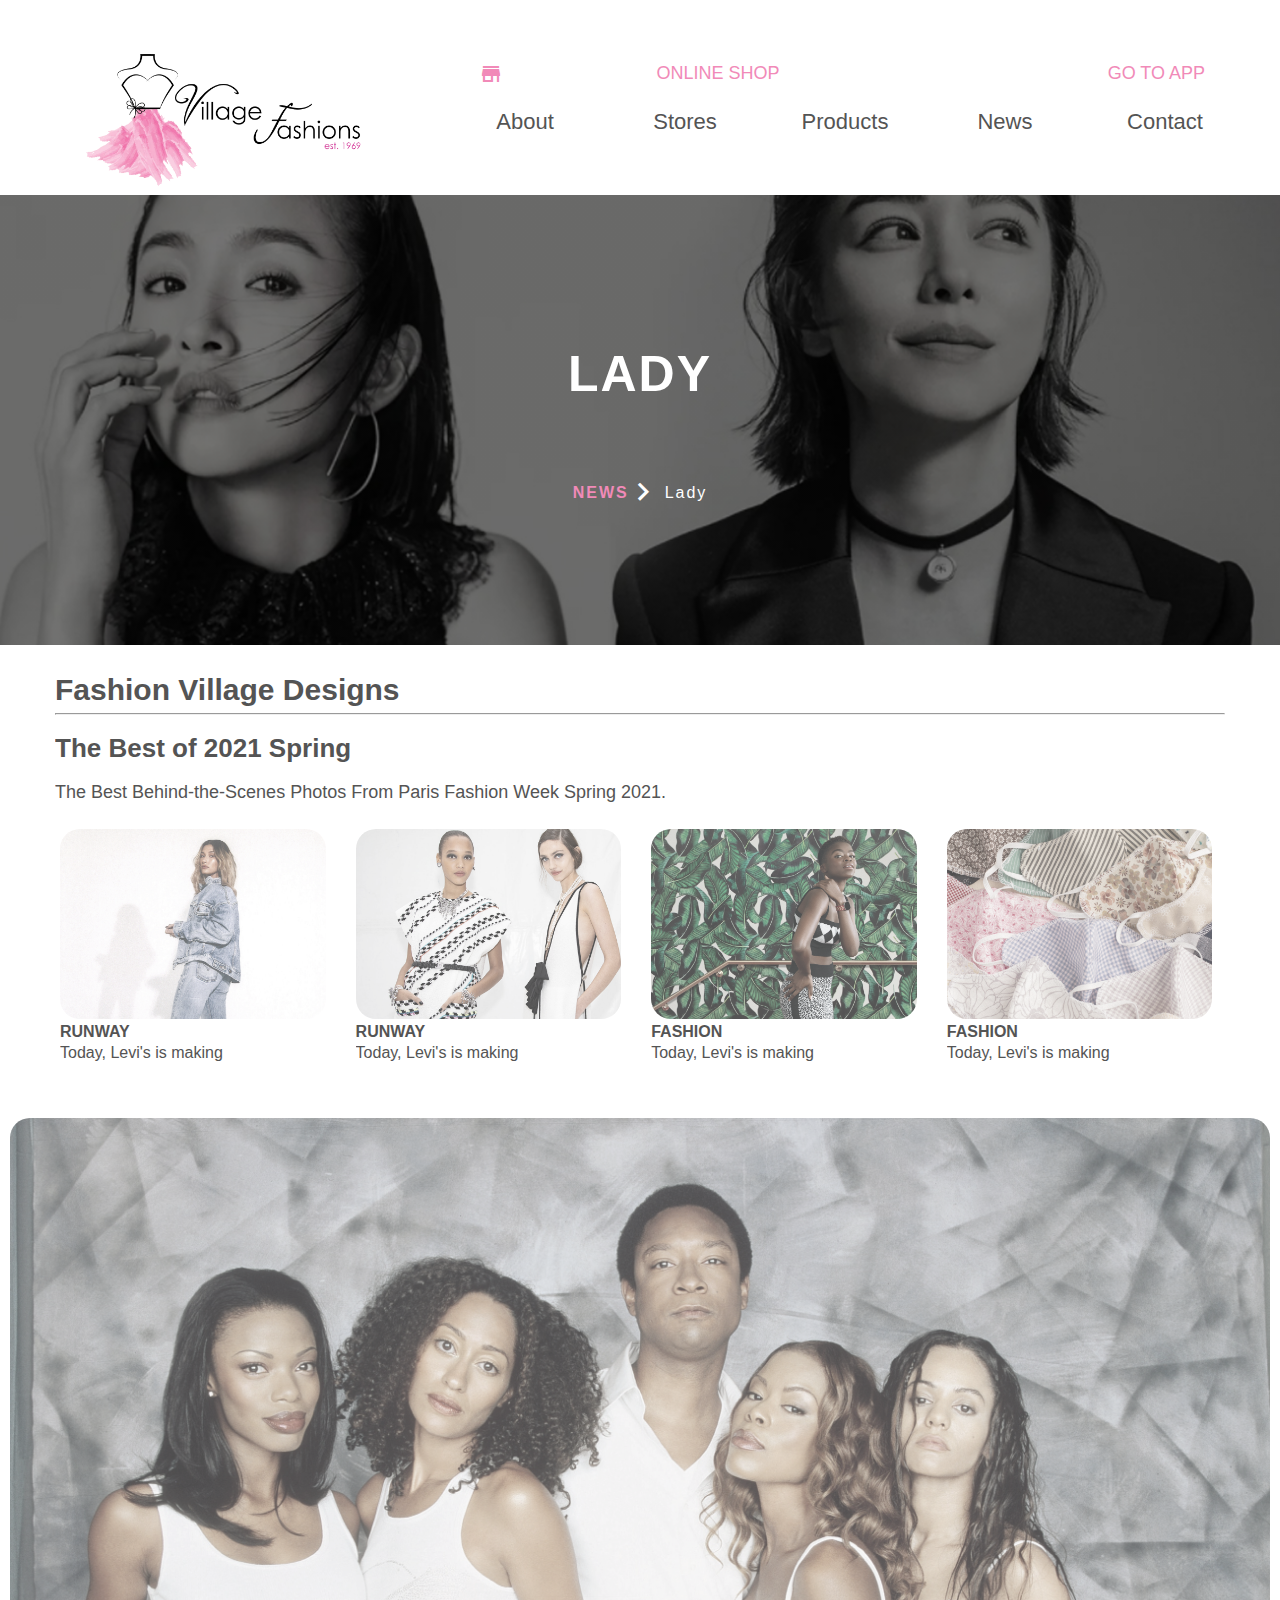
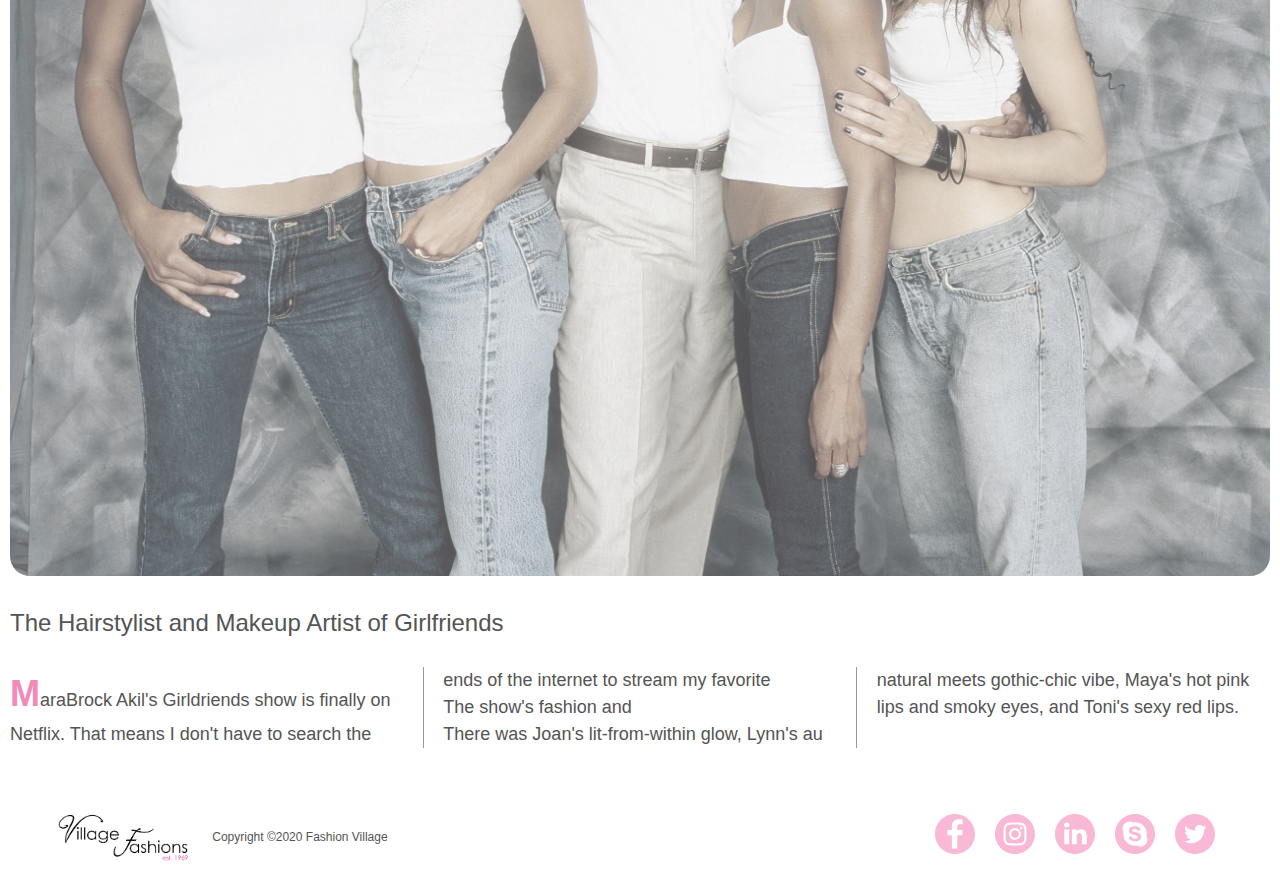
<file: news_lady.html>
<!doctype html>
<html>

<head>
    <meta charset="utf-8">
    <!--網頁編碼為萬國編碼-->
    <meta name="robots" content="index, follow">
    <!--允許檢索與收錄-->

    <meta name="keywords" content="RWD, HTML, HTML pratice, HTML learn, learn">
    <!--搜尋關鍵字-->
    <meta name="description" content="This is my RWD class at lccnet, I want to learn web project bulid.">
    <!--對網頁的描述, 方便製作之後的SEO(Search Engine Optimization, 搜尋引擎最佳化)-->
    <meta name="viewport" content="width=device-width, initial-scale=1.0">
    <meta name="author" content="Hanlin, cliff0521000@gmail.com">
    <!--作者資訊-->

    <meta property="og:url" content="http://www.fashionvillage.com/index.html" />
    <meta property="og:type" content="website" />
    <meta property="og:title" content="Fashion Village" />
    <meta property="og:description" content="This is my RWD class at lccnet, I want to learn web project bulid." />
    <meta property="og:image" content="http://www.fashionvillage.com/images/logo.png" />
    <title>Fashion Village</title>

    <!-- <link href="https://fonts.googleapis.com/css2?family=Rubik+Mono+One&display=swap" rel="stylesheet"> -->
    <!-- <link href="https://fonts.googleapis.com/css2?family=Noto+Sans+TC&family=Rubik+Mono+One&display=swap" rel="stylesheet"> -->

    <link href="https://fonts.googleapis.com/css2?family=Montserrat:wght@400;500;600&display=swap" rel="stylesheet">

    <!--頁籤小圖示-->
    <link rel="shortcut icon" href="./images/icon-main.ico">
    <!--手機桌面圖示-->
    <link rel="apple-touch-icon" href="images/logo-main.png">

    <!-- Google Icon -->
    <link rel="stylesheet" href="https://fonts.googleapis.com/icon?family=Material+Icons">

    <!--重設CSS-->
    <link rel="stylesheet" type="text/css" href="css/reset.css">
    <!--變數CSS-->
    <link rel="stylesheet" type="text/css" href="css/basic.css">
    <!--版面CSS-->
    <link rel="stylesheet" type="text/css" href="css/style.css">

    <!-- sns-icon -->
    <link rel="stylesheet" href="./css/icon_style.css">

    <!-- 媒體查詢CSS -->
    <link rel="stylesheet" type="text/css" href="css/style_m.css" media="(min-width:980px) and (max-width:1239px)">
    <link rel="stylesheet" type="text/css" href="css/style_s.css" media="(max-width:979px)">

    <!--橫幅輪播CSS及JS-->
    <link rel="stylesheet" type="text/css" href="css/slide.css">
    <script src="./js/jquery.min-1.10.2.js"></script>
    <script src="./js/slide.min.js"></script>

</head>

<body>
    <div id="header" class="narrow_layout">
        <div id="logo">
            <h1><span>Fashion Village</span><a href="index.html"></a></h1>
        </div>
        <div id="nav">
            <!-- TopNav -->
            <nav id="top-nav">
                <ul>
                    <li>
                        <a href="#0">
                            <span class="material-icons">app_shortcut</span>
                            <span class="topnav-text">Go To App</span>
                        </a>
                    </li>
                    <li>
                        <a href="#0">
                            <span class="material-icons">storefront</span>
                            <span class="topnav-text">Online Shop</span>
                        </a>
                    </li>
                </ul>
            </nav>
            <!-- MainNav -->
            <nav id="main-nav">
                <span></span>
                <input type="checkbox" class="toggler">
                <div class="hamburger">
                    <div></div>
                </div>
                <div class="menu">
                    <div>
                        <div>
                            <ul>
                                <li><a href="about.html">About</a></li>
                                <li><a href="stores.html">Stores</a></li>
                                <li><a href="products.html">Products</a></li>
                                <li><a href="news.html">News</a>
                                    <ul>
                                        <li><a href="news_lady.html">Lady</a></li>
                                        <li><a href="news_girl.html">Girl</a></li>
                                        <li><a href="news_child.html">Child</a></li>
                                    </ul>
                                </li>
                                <li><a href="contact.html">Contact</a></li>
                                <p id="nav-sns">
                                    <a href="https://www.facebook.com/fashionvillage/" target="_blank">
                                        <span class="icon-icon-fb"></span>
                                    </a>
                                    <a href="https://www.instagram.com/fashionvillage/" target="_blank">
                                        <span class="icon-icon-ig"></span>
                                    </a>
                                    <a href="https://www.linkedin.com/fashionvillage/" target="_blank">
                                        <span class="icon-icon-linkedin"></span>
                                    </a>
                                    <a href="https://web.skype.com/" target="_blank">
                                        <span class="icon-icon-skype"></span>
                                    </a>
                                    <a href="https://www.twitter.com/fashionvillage/" target="_blank">
                                        <span class="icon-icon-twitter"></span>
                                    </a>
                                </p>
                            </ul>
                        </div>
                    </div>
                </div>
            </nav>
        </div>
    </div>

    <!--橫幅區塊-->
    <div class="hero-image"
        style="background-image: linear-gradient(rgba(0,0,0,0.5),rgba(0,0,0,0.5)), url(./images/banner6.jpg);">
        <div class="hero-text">
            <h1 class="font-size-50 line-height_15 font-weight_bolder text_uppercase">Lady</h1>
            <p class="margin_top-50"><a href="news.html" class="text_uppercase font-weight_bolder">News</a><i
                    class="material-icons">keyboard_arrow_right</i>Lady</p>
        </div>
    </div>

    <!--內容區塊-->
    <div class="narrow_layout overflow_hidden">
        <h1 class="font-size-30 font-weight_800 margin_v2">Fashion Village Designs</h1>
        <hr>
        <h2 class="line-height_1">The Best of 2021 Spring</h2>
        <p class="font-size-18">The Best Behind-the-Scenes Photos From Paris Fashion Week Spring 2021.</p>


        <!--Gallery Grid-->
        <div class="row">
            <div class="column">
                <div class="content">
                    <img src="./images/lady-1.jpg" alt="">
                    <p class="margin_v1 font-weight_600">RUNWAY</p>
                    <p class="ellipsis_5">Today, Levi's is making</p>
                </div>
            </div>
            <div class="column">
                <div class="content">
                    <img src="./images/lady-2.jpg" alt="">
                    <p class="margin_v1 font-weight_600">RUNWAY</p>
                    <p class="ellipsis_5">Today, Levi's is making</p>
                </div>
            </div>
            <div class="column">
                <div class="content">
                    <img src="./images/lady-3.jpg" alt="">
                    <p class="margin_v1 font-weight_600">FASHION</p>
                    <p class="ellipsis_5">Today, Levi's is making</p>
                </div>
            </div>
            <div class="column">
                <div class="content">
                    <img src="./images/lady-4.jpg" alt="">
                    <p class="margin_v1 font-weight_600">FASHION</p>
                    <p class="ellipsis_5">Today, Levi's is making</p>
                </div>
            </div>
        </div>
        <!--END GRID-->
    </div>

    <div class="content">
        <img src="./images/lady-5.jpg" alt="" class="margin_v-10">
        <h3 class="margin_v-10">The Hairstylist and Makeup Artist of Girlfriends</h3>
        <div class="column-count_3 column-rule line-height_15">
            <p class="first-letter-effect">
                MaraBrock Akil's Girldriends show is finally on Netflix. That means I don't have to search the ends of
                the internet to stream my favorite<br>
                The show's fashion and<br>
                There was Joan's lit-from-within glow, Lynn's au natural meets gothic-chic vibe, Maya's hot pink lips
                and smoky eyes, and Toni's sexy red lips.
            </p>
        </div>
    </div>

    <!--頁尾區塊-->
    <div id="footer" class="narrow_layout">
        <div id="copyright">
            <img src="images/logo-small.png" alt="FashionVillage">
            <small>Copyright &copy;2020 Fashion Village</small>
        </div>
        <div id="sns">
            <a href="https://www.facebook.com/fashionvillage/" target="_blank"><img src="images/icon-fb.svg" alt=""></a>
            <a href="https://www.instagram.com/fashionvillage/" target="_blank"><img src="images/icon-ig.svg"
                    alt=""></a>
            <a href="https://www.linkedin.com/fashionvillage/" target="_blank"><img src="images/icon-linkedin.svg"
                    alt=""></a>
            <a href="https://web.skype.com/" target="_blank"><img src="images/icon-skype.svg" alt=""></a>
            <a href="https://www.twitter.com/fashionvillage/" target="_blank"><img src="images/icon-twitter.svg"
                    alt=""></a>
        </div>
    </div>

</body>

</html>
</file>
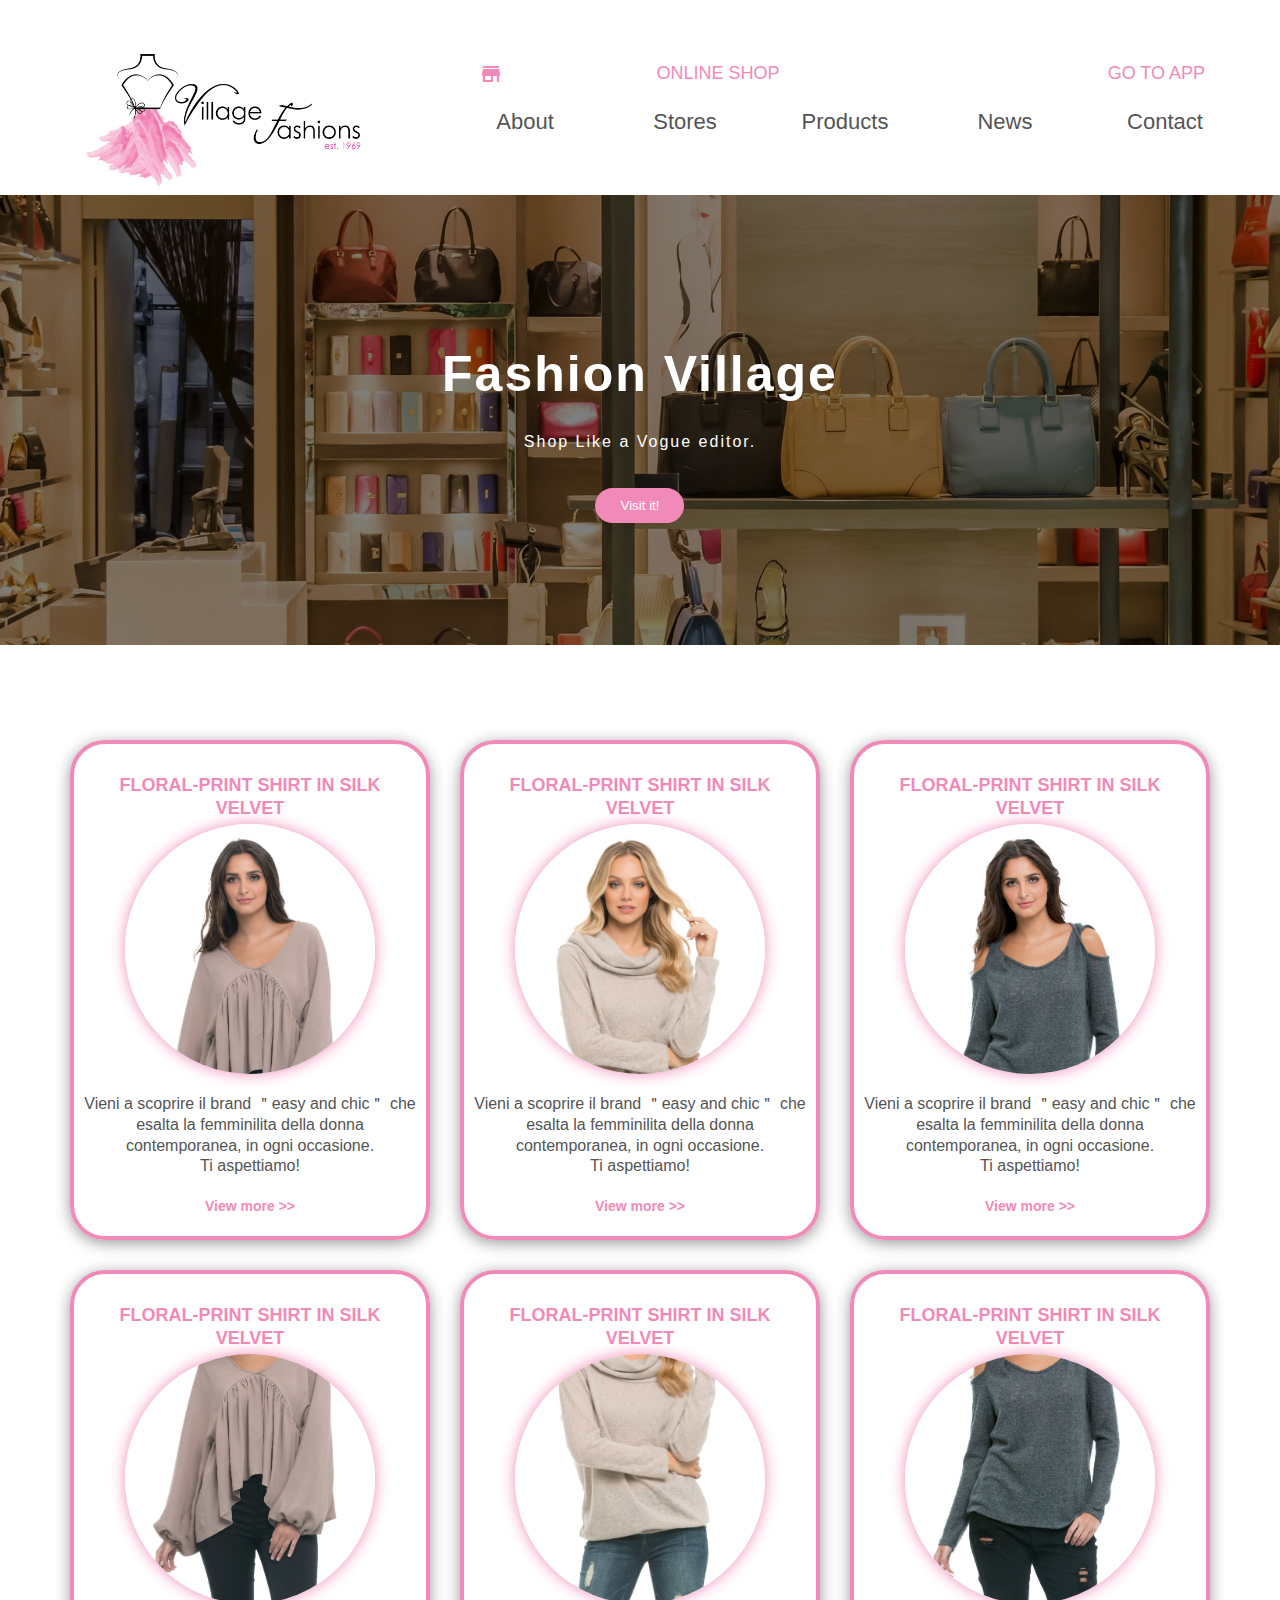
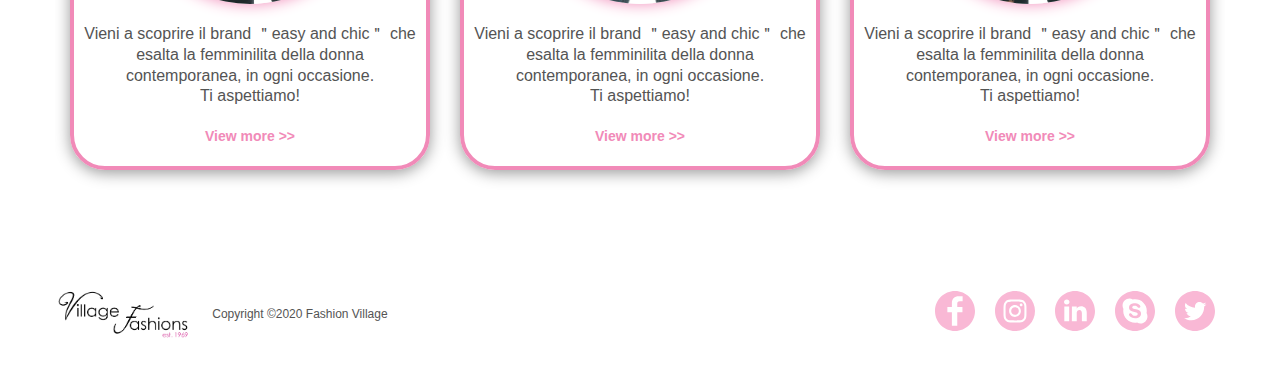
<file: products.html>
<!doctype html>
<html>

<head>
    <meta charset="utf-8">
    <!--網頁編碼為萬國編碼-->
    <meta name="robots" content="index, follow">
    <!--允許檢索與收錄-->

    <meta name="keywords" content="RWD, HTML, HTML pratice, HTML learn, learn">
    <!--搜尋關鍵字-->
    <meta name="description" content="This is my RWD class at lccnet, I want to learn web project bulid.">
    <!--對網頁的描述, 方便製作之後的SEO(Search Engine Optimization, 搜尋引擎最佳化)-->
    <meta name="viewport" content="width=device-width, initial-scale=1.0">
    <meta name="author" content="Hanlin, cliff0521000@gmail.com">
    <!--作者資訊-->

    <meta property="og:url" content="http://www.fashionvillage.com/index.html" />
    <meta property="og:type" content="website" />
    <meta property="og:title" content="Fashion Village" />
    <meta property="og:description" content="This is my RWD class at lccnet, I want to learn web project bulid." />
    <meta property="og:image" content="http://www.fashionvillage.com/images/logo.png" />
    <title>Fashion Village</title>

    <!-- <link href="https://fonts.googleapis.com/css2?family=Rubik+Mono+One&display=swap" rel="stylesheet"> -->
    <!-- <link href="https://fonts.googleapis.com/css2?family=Noto+Sans+TC&family=Rubik+Mono+One&display=swap" rel="stylesheet"> -->

    <link href="https://fonts.googleapis.com/css2?family=Montserrat:wght@400;500;600&display=swap" rel="stylesheet">

    <!--頁籤小圖示-->
    <link rel="shortcut icon" href="./images/icon-main.ico">
    <!--手機桌面圖示-->
    <link rel="apple-touch-icon" href="images/logo-main.png">

    <!-- Google Icon -->
    <link rel="stylesheet" href="https://fonts.googleapis.com/icon?family=Material+Icons">

    <!--重設CSS-->
    <link rel="stylesheet" type="text/css" href="css/reset.css">
    <!--變數CSS-->
    <link rel="stylesheet" type="text/css" href="css/basic.css">
    <!--版面CSS-->
    <link rel="stylesheet" type="text/css" href="css/style.css">

    <!-- sns-icon -->
    <link rel="stylesheet" href="./css/icon_style.css">

    <!-- 媒體查詢CSS -->
    <link rel="stylesheet" type="text/css" href="css/style_m.css" media="(min-width:980px) and (max-width:1239px)">
    <link rel="stylesheet" type="text/css" href="css/style_s.css" media="(max-width:979px)">

    <!--橫幅輪播CSS及JS-->
    <link rel="stylesheet" type="text/css" href="css/slide.css">
    <script src="./js/jquery.min-1.10.2.js"></script>
    <script src="./js/slide.min.js"></script>

</head>

<body>
    <div id="header" class="narrow_layout">
        <div id="logo">
            <h1><span>Fashion Village</span><a href="index.html"></a></h1>
        </div>
        <div id="nav">
            <!-- TopNav -->
            <nav id="top-nav">
                <ul>
                    <li>
                        <a href="#0">
                            <span class="material-icons">app_shortcut</span>
                            <span class="topnav-text">Go To App</span>
                        </a>
                    </li>
                    <li>
                        <a href="#0">
                            <span class="material-icons">storefront</span>
                            <span class="topnav-text">Online Shop</span>
                        </a>
                    </li>
                </ul>
            </nav>
            <!-- MainNav -->
            <nav id="main-nav">
                <span></span>
                <input type="checkbox" class="toggler">
                <div class="hamburger">
                    <div></div>
                </div>
                <div class="menu">
                    <div>
                        <div>
                            <ul>
                                <li><a href="about.html">About</a></li>
                                <li><a href="stores.html">Stores</a></li>
                                <li><a href="products.html">Products</a></li>
                                <li><a href="news.html">News</a>
                                    <ul>
                                        <li><a href="news_lady.html">Lady</a></li>
                                        <li><a href="news_girl.html">Girl</a></li>
                                        <li><a href="news_child.html">Child</a></li>
                                    </ul>
                                </li>
                                <li><a href="contact.html">Contact</a></li>
                                <p id="nav-sns">
                                    <a href="https://www.facebook.com/fashionvillage/" target="_blank">
                                        <span class="icon-icon-fb"></span>
                                    </a>
                                    <a href="https://www.instagram.com/fashionvillage/" target="_blank">
                                        <span class="icon-icon-ig"></span>
                                    </a>
                                    <a href="https://www.linkedin.com/fashionvillage/" target="_blank">
                                        <span class="icon-icon-linkedin"></span>
                                    </a>
                                    <a href="https://web.skype.com/" target="_blank">
                                        <span class="icon-icon-skype"></span>
                                    </a>
                                    <a href="https://www.twitter.com/fashionvillage/" target="_blank">
                                        <span class="icon-icon-twitter"></span>
                                    </a>
                                </p>
                            </ul>
                        </div>
                    </div>
                </div>
            </nav>
        </div>
    </div>

    <!--橫幅區塊-->
    <div class="hero-image"
        style="background-image: linear-gradient(rgba(0,0,0,0.5),rgba(0,0,0,0.5)), url(./images/banner3.jpg);">
        <div class="hero-text">
            <h1 class="font-size-50 line-height_15 h1">Fashion Village</h1>
            <p class="margin_bottom-20">Shop Like a Vogue editor.</p>
            <button>Visit it!</button>
        </div>
    </div>

    <!--內容區塊-->
    <div class="narrow_layout padding_v5 overflow_hidden">
        <div class="demobox">
            <h5>Floral-print shirt in silk velvet</h5>
            <a href="products_single.html">
                <div style="background-image: url(./images/productpic1.jpg);" class="bg_top"></div>
            </a>
            <p>Vieni a scoprire il brand ＂easy and chic＂ che esalta la femminilita della donna contemporanea,
                in ogni occasione.<br>Ti aspettiamo!</p>
            <p class="more"><a href="products_single.html">View more &gt;&gt;</a></p>
        </div>
        <div class="demobox">
            <h5>Floral-print shirt in silk velvet</h5>
            <a href="products_single.html">
                <div style="background-image: url(./images/productpic2.jpg);" class="bg_top"></div>
            </a>
            <p>Vieni a scoprire il brand ＂easy and chic＂ che esalta la femminilita della donna contemporanea,
                in ogni occasione.<br>Ti aspettiamo!</p>
            <p class="more"><a href="products_single.html">View more &gt;&gt;</a></p>
        </div>
        <div class="demobox">
            <h5>Floral-print shirt in silk velvet</h5>
            <a href="products_single.html">
                <div style="background-image: url(./images/productpic3.jpg);" class="bg_top"></div>
            </a>
            <p>Vieni a scoprire il brand ＂easy and chic＂ che esalta la femminilita della donna contemporanea,
                in ogni occasione.<br>Ti aspettiamo!</p>
            <p class="more"><a href="products_single.html">View more &gt;&gt;</a></p>
        </div>
        <div class="demobox">
            <h5>Floral-print shirt in silk velvet</h5>
            <a href="products_single.html">
                <div style="background-image: url(./images/productpic1.jpg);" class="bg_bottom"></div>
            </a>
            <p>Vieni a scoprire il brand ＂easy and chic＂ che esalta la femminilita della donna contemporanea,
                in ogni occasione.<br>Ti aspettiamo!</p>
            <p class="more"><a href="products_single.html">View more &gt;&gt;</a></p>
        </div>
        <div class="demobox">
            <h5>Floral-print shirt in silk velvet</h5>
            <a href="products_single.html">
                <div style="background-image: url(./images/productpic2.jpg);" class="bg_bottom"></div>
            </a>
            <p>Vieni a scoprire il brand ＂easy and chic＂ che esalta la femminilita della donna contemporanea,
                in ogni occasione.<br>Ti aspettiamo!</p>
            <p class="more"><a href="products_single.html">View more &gt;&gt;</a></p>
        </div>
        <div class="demobox">
            <h5>Floral-print shirt in silk velvet</h5>
            <a href="products_single.html">
                <div style="background-image: url(./images/productpic3.jpg);" class="bg_bottom"></div>
            </a>
            <p>Vieni a scoprire il brand ＂easy and chic＂ che esalta la femminilita della donna contemporanea,
                in ogni occasione.<br>Ti aspettiamo!</p>
            <p class="more"><a href="products_single.html">View more &gt;&gt;</a></p>
        </div>
    </div>

    <!--頁尾區塊-->
    <div id="footer" class="narrow_layout">
        <div id="copyright">
            <img src="images/logo-small.png" alt="FashionVillage">
            <small>Copyright &copy;2020 Fashion Village</small>
        </div>
        <div id="sns">
            <a href="https://www.facebook.com/fashionvillage/" target="_blank"><img src="images/icon-fb.svg" alt=""></a>
            <a href="https://www.instagram.com/fashionvillage/" target="_blank"><img src="images/icon-ig.svg"
                    alt=""></a>
            <a href="https://www.linkedin.com/fashionvillage/" target="_blank"><img src="images/icon-linkedin.svg"
                    alt=""></a>
            <a href="https://web.skype.com/" target="_blank"><img src="images/icon-skype.svg" alt=""></a>
            <a href="https://www.twitter.com/fashionvillage/" target="_blank"><img src="images/icon-twitter.svg"
                    alt=""></a>
        </div>
    </div>

</body>

</html>
</file>
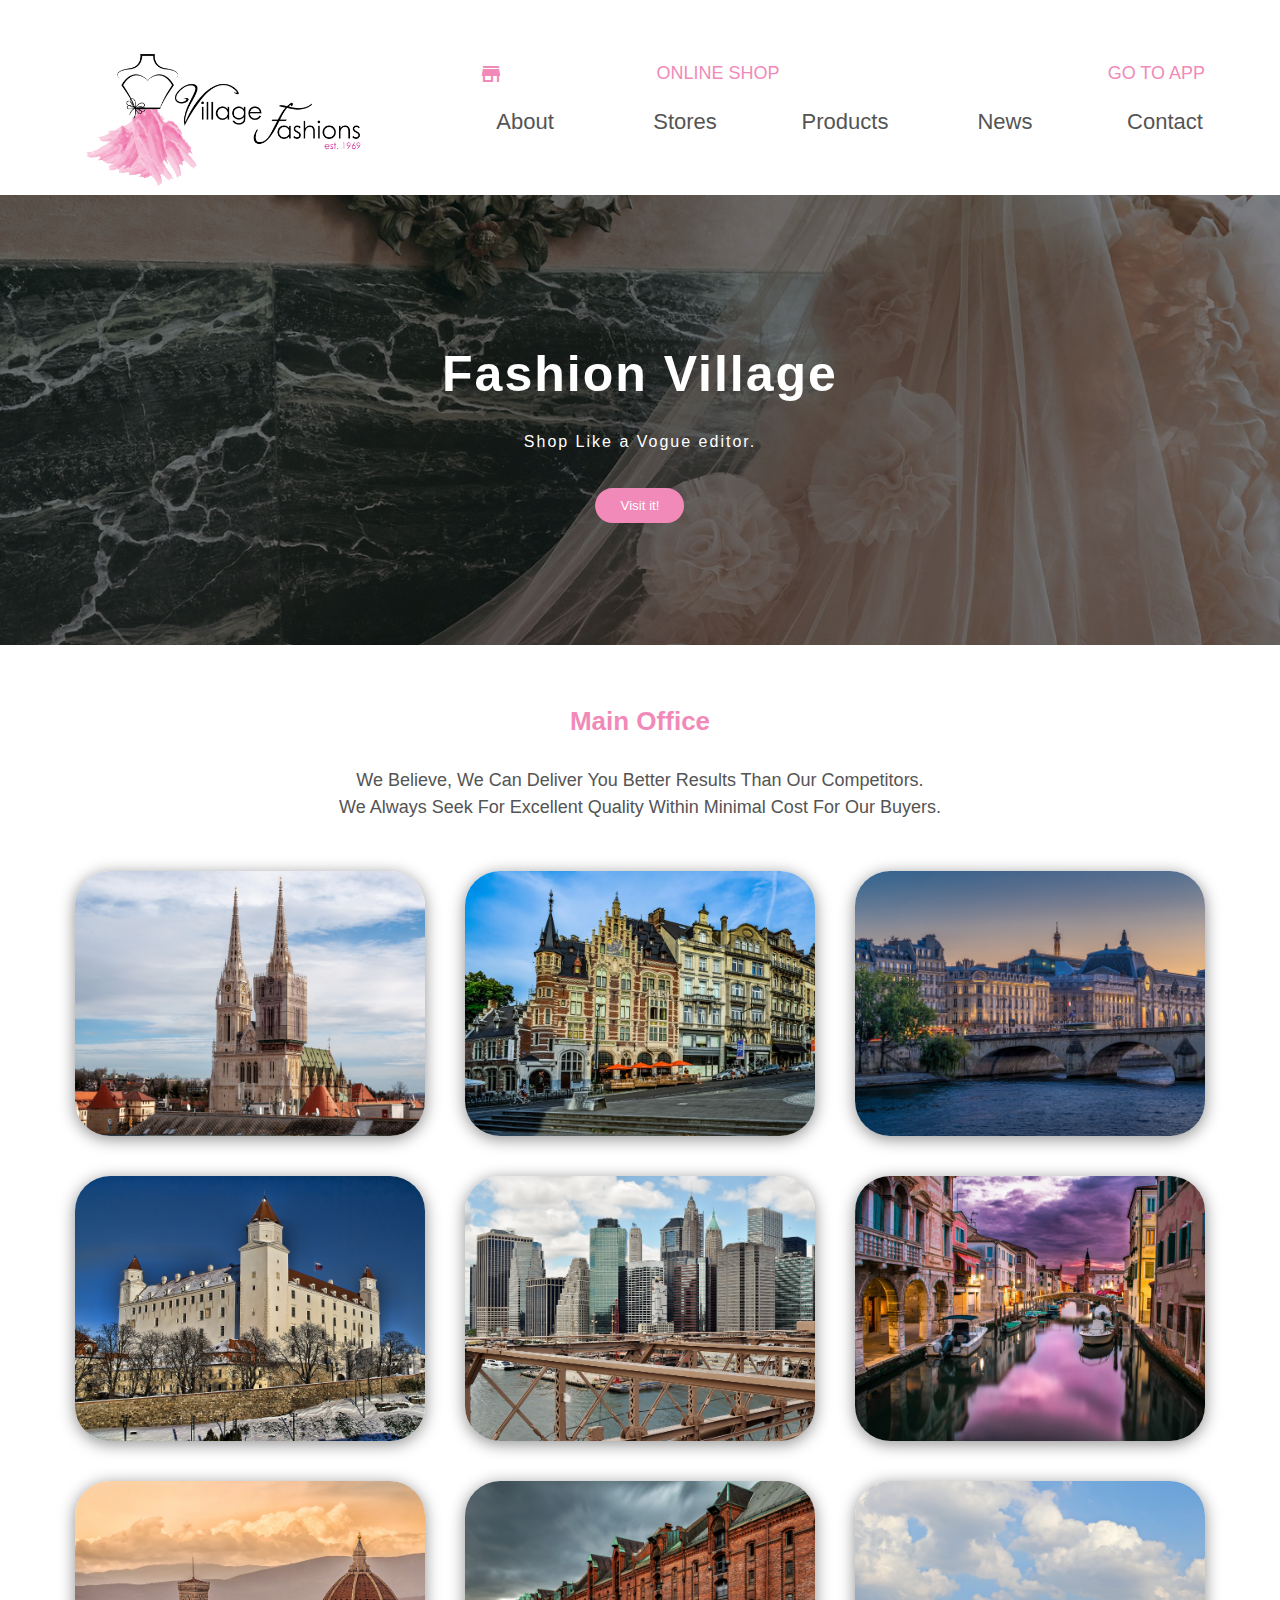
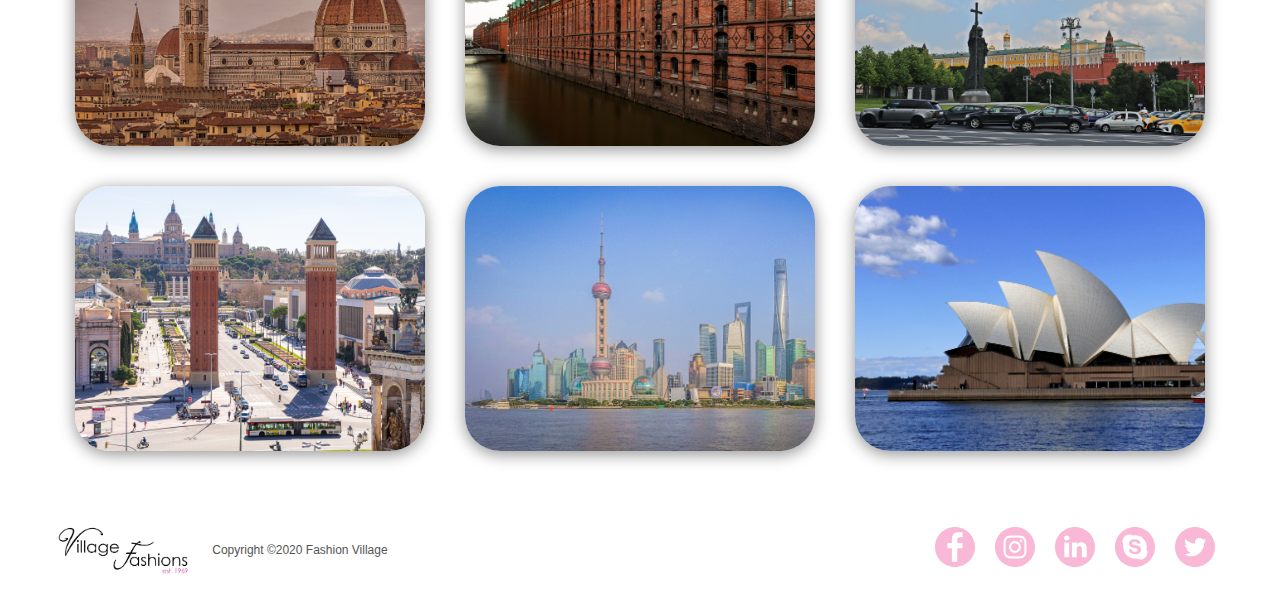
<file: stores.html>
<!doctype html>
<html>

<head>
    <meta charset="utf-8">
    <!--網頁編碼為萬國編碼-->
    <meta name="robots" content="index, follow">
    <!--允許檢索與收錄-->

    <meta name="keywords" content="RWD, HTML, HTML pratice, HTML learn, learn">
    <!--搜尋關鍵字-->
    <meta name="description" content="This is my RWD class at lccnet, I want to learn web project bulid.">
    <!--對網頁的描述, 方便製作之後的SEO(Search Engine Optimization, 搜尋引擎最佳化)-->
    <meta name="viewport" content="width=device-width, initial-scale=1.0">
    <meta name="author" content="Hanlin, cliff0521000@gmail.com">
    <!--作者資訊-->

    <meta property="og:url" content="http://www.fashionvillage.com/index.html" />
    <meta property="og:type" content="website" />
    <meta property="og:title" content="Fashion Village" />
    <meta property="og:description" content="This is my RWD class at lccnet, I want to learn web project bulid." />
    <meta property="og:image" content="http://www.fashionvillage.com/images/logo.png" />
    <title>Fashion Village</title>

    <!-- <link href="https://fonts.googleapis.com/css2?family=Rubik+Mono+One&display=swap" rel="stylesheet"> -->
    <!-- <link href="https://fonts.googleapis.com/css2?family=Noto+Sans+TC&family=Rubik+Mono+One&display=swap" rel="stylesheet"> -->

    <link href="https://fonts.googleapis.com/css2?family=Montserrat:wght@400;500;600&display=swap" rel="stylesheet">

    <!--頁籤小圖示-->
    <link rel="shortcut icon" href="./images/icon-main.ico">
    <!--手機桌面圖示-->
    <link rel="apple-touch-icon" href="images/logo-main.png">

    <!-- Google Icon -->
    <link rel="stylesheet" href="https://fonts.googleapis.com/icon?family=Material+Icons">

    <!--重設CSS-->
    <link rel="stylesheet" type="text/css" href="css/reset.css">
    <!--變數CSS-->
    <link rel="stylesheet" type="text/css" href="css/basic.css">
    <!--版面CSS-->
    <link rel="stylesheet" type="text/css" href="css/style.css">

    <!-- sns-icon -->
    <link rel="stylesheet" href="./css/icon_style.css">

    <!-- 媒體查詢CSS -->
    <link rel="stylesheet" type="text/css" href="css/style_m.css" media="(min-width:980px) and (max-width:1239px)">
    <link rel="stylesheet" type="text/css" href="css/style_s.css" media="(max-width:979px)">

    <!--橫幅輪播CSS及JS-->
    <link rel="stylesheet" type="text/css" href="css/slide.css">
    <script src="./js/jquery.min-1.10.2.js"></script>
    <script src="./js/slide.min.js"></script>

</head>

<body>
    <div id="header" class="narrow_layout">
        <div id="logo">
            <h1><span>Fashion Village</span><a href="index.html"></a></h1>
        </div>
        <div id="nav">
            <!-- TopNav -->
            <nav id="top-nav">
                <ul>
                    <li>
                        <a href="#0">
                            <span class="material-icons">app_shortcut</span>
                            <span class="topnav-text">Go To App</span>
                        </a>
                    </li>
                    <li>
                        <a href="#0">
                            <span class="material-icons">storefront</span>
                            <span class="topnav-text">Online Shop</span>
                        </a>
                    </li>
                </ul>
            </nav>
            <!-- MainNav -->
            <nav id="main-nav">
                <span></span>
                <input type="checkbox" class="toggler">
                <div class="hamburger">
                    <div></div>
                </div>
                <div class="menu">
                    <div>
                        <div>
                            <ul>
                                <li><a href="about.html">About</a></li>
                                <li><a href="stores.html">Stores</a></li>
                                <li><a href="products.html">Products</a></li>
                                <li><a href="news.html">News</a>
                                    <ul>
                                        <li><a href="news_lady.html">Lady</a></li>
                                        <li><a href="news_girl.html">Girl</a></li>
                                        <li><a href="news_child.html">Child</a></li>
                                    </ul>
                                </li>
                                <li><a href="contact.html">Contact</a></li>
                                <p id="nav-sns">
                                    <a href="https://www.facebook.com/fashionvillage/" target="_blank">
                                        <span class="icon-icon-fb"></span>
                                    </a>
                                    <a href="https://www.instagram.com/fashionvillage/" target="_blank">
                                        <span class="icon-icon-ig"></span>
                                    </a>
                                    <a href="https://www.linkedin.com/fashionvillage/" target="_blank">
                                        <span class="icon-icon-linkedin"></span>
                                    </a>
                                    <a href="https://web.skype.com/" target="_blank">
                                        <span class="icon-icon-skype"></span>
                                    </a>
                                    <a href="https://www.twitter.com/fashionvillage/" target="_blank">
                                        <span class="icon-icon-twitter"></span>
                                    </a>
                                </p>
                            </ul>
                        </div>
                    </div>
                </div>
            </nav>
        </div>
    </div>

    <!--橫幅區塊-->
    <div class="hero-image"
        style="background-image: linear-gradient(rgba(0,0,0,0.5),rgba(0,0,0,0.5)), url(images/banner2.jpg);">
        <div class="hero-text">
            <h1 class="font-size-50 line-height_15 h1">Fashion Village</h1>
            <p class="margin_bottom-20">Shop Like a Vogue editor.</p>
            <button>Visit it!</button>
        </div>
    </div>

    <!--內容區塊-->
    <div class="narrow_layout overflow_hidden">
        <h2 class="color_pink text-align_center">Main Office</h2>
        <p class="font-size-18 text-align_center margin_bottom-30 line-height_15">We Believe, We Can Deliver You Better
            Results Than Our Competitors.<br> We Always Seek For Excellent Quality Within Minimal Cost For Our Buyers.
        </p>

        <div class="officebox">
            <img src="./images/store1.jpg" alt="">
            <a href="tel:+8801886-666581">
                <p class="middle">CALL FOR CONSULTATION</p>
            </a>
        </div>
        <div class="officebox">
            <img src="./images/store2.jpg" alt="">
            <a href="tel:+8801886-666581">
                <p class="middle">CALL FOR CONSULTATION</p>
            </a>
        </div>
        <div class="officebox">
            <img src="./images/store3.jpg" alt="">
            <a href="tel:+8801886-666581">
                <p class="middle">CALL FOR CONSULTATION</p>
            </a>
        </div>
        <div class="officebox">
            <img src="./images/store4.jpg" alt="">
            <a href="tel:+8801886-666581">
                <p class="middle">CALL FOR CONSULTATION</p>
            </a>
        </div>
        <div class="officebox">
            <img src="./images/store5.jpg" alt="">
            <a href="tel:+8801886-666581">
                <p class="middle">CALL FOR CONSULTATION</p>
            </a>
        </div>
        <div class="officebox">
            <img src="./images/store6.jpg" alt="">
            <a href="tel:+8801886-666581">
                <p class="middle">CALL FOR CONSULTATION</p>
            </a>
        </div>
        <div class="officebox">
            <img src="./images/store7.jpg" alt="">
            <a href="tel:+8801886-666581">
                <p class="middle">CALL FOR CONSULTATION</p>
            </a>
        </div>
        <div class="officebox">
            <img src="./images/store8.jpg" alt="">
            <a href="tel:+8801886-666581">
                <p class="middle">CALL FOR CONSULTATION</p>
            </a>
        </div>
        <div class="officebox">
            <img src="./images/store9.jpg" alt="">
            <a href="tel:+8801886-666581">
                <p class="middle">CALL FOR CONSULTATION</p>
            </a>
        </div>
        <div class="officebox">
            <img src="./images/store10.jpg" alt="">
            <a href="tel:+8801886-666581">
                <p class="middle">CALL FOR CONSULTATION</p>
            </a>
        </div>
        <div class="officebox">
            <img src="./images/store11.jpg" alt="">
            <a href="tel:+8801886-666581">
                <p class="middle">CALL FOR CONSULTATION</p>
            </a>
        </div>
        <div class="officebox">
            <img src="./images/store12.jpg" alt="">
            <a href="tel:+8801886-666581">
                <p class="middle">CALL FOR CONSULTATION</p>
            </a>
        </div>
    </div>

    <!--頁尾區塊-->
    <div id="footer" class="narrow_layout">
        <div id="copyright">
            <img src="images/logo-small.png" alt="FashionVillage">
            <small>Copyright &copy;2020 Fashion Village</small>
        </div>
        <div id="sns">
            <a href="https://www.facebook.com/fashionvillage/" target="_blank"><img src="images/icon-fb.svg" alt=""></a>
            <a href="https://www.instagram.com/fashionvillage/" target="_blank"><img src="images/icon-ig.svg"
                    alt=""></a>
            <a href="https://www.linkedin.com/fashionvillage/" target="_blank"><img src="images/icon-linkedin.svg"
                    alt=""></a>
            <a href="https://web.skype.com/" target="_blank"><img src="images/icon-skype.svg" alt=""></a>
            <a href="https://www.twitter.com/fashionvillage/" target="_blank"><img src="images/icon-twitter.svg"
                    alt=""></a>
        </div>
    </div>

</body>

</html>
</file>
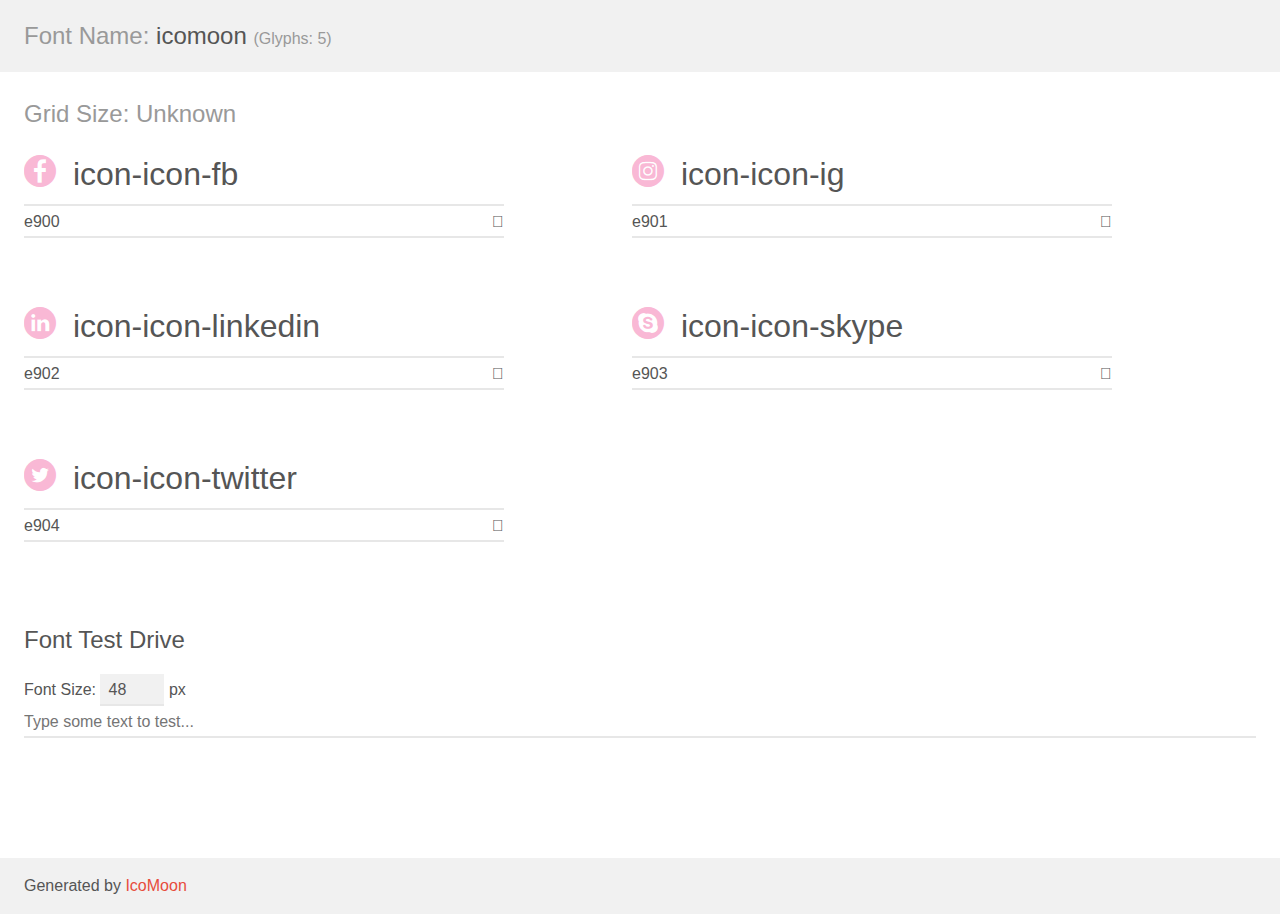
<file: icomoon/demo.html>
<!doctype html>
<html>

<head>
    <meta charset="utf-8">
    <title>IcoMoon Demo</title>
    <meta name="description" content="An Icon Font Generated By IcoMoon.io">
    <meta name="viewport" content="width=device-width, initial-scale=1">
    <link rel="stylesheet" href="demo-files/demo.css">
    <link rel="stylesheet" href="icon_style.css">
</head>

<body>
    <div class="bgc1 clearfix">
        <h1 class="mhmm mvm"><span class="fgc1">Font Name:</span> icomoon <small class="fgc1">(Glyphs:&nbsp;5)</small>
        </h1>
    </div>
    <div class="clearfix mhl ptl">
        <h1 class="mvm mtn fgc1">Grid Size: Unknown</h1>
        <div class="glyph fs1">
            <div class="clearfix bshadow0 pbs">
                <span class="icon-icon-fb"></span>
                <span class="mls"> icon-icon-fb</span>
            </div>
            <fieldset class="fs0 size1of1 clearfix hidden-false">
                <input type="text" readonly value="e900" class="unit size1of2" />
                <input type="text" maxlength="1" readonly value="&#xe900;" class="unitRight size1of2 talign-right" />
            </fieldset>
            <div class="fs0 bshadow0 clearfix hidden-true">
                <span class="unit pvs fgc1">liga: </span>
                <input type="text" readonly value="" class="liga unitRight" />
            </div>
        </div>
        <div class="glyph fs1">
            <div class="clearfix bshadow0 pbs">
                <span class="icon-icon-ig"></span>
                <span class="mls"> icon-icon-ig</span>
            </div>
            <fieldset class="fs0 size1of1 clearfix hidden-false">
                <input type="text" readonly value="e901" class="unit size1of2" />
                <input type="text" maxlength="1" readonly value="&#xe901;" class="unitRight size1of2 talign-right" />
            </fieldset>
            <div class="fs0 bshadow0 clearfix hidden-true">
                <span class="unit pvs fgc1">liga: </span>
                <input type="text" readonly value="" class="liga unitRight" />
            </div>
        </div>
        <div class="glyph fs1">
            <div class="clearfix bshadow0 pbs">
                <span class="icon-icon-linkedin"></span>
                <span class="mls"> icon-icon-linkedin</span>
            </div>
            <fieldset class="fs0 size1of1 clearfix hidden-false">
                <input type="text" readonly value="e902" class="unit size1of2" />
                <input type="text" maxlength="1" readonly value="&#xe902;" class="unitRight size1of2 talign-right" />
            </fieldset>
            <div class="fs0 bshadow0 clearfix hidden-true">
                <span class="unit pvs fgc1">liga: </span>
                <input type="text" readonly value="" class="liga unitRight" />
            </div>
        </div>
        <div class="glyph fs1">
            <div class="clearfix bshadow0 pbs">
                <span class="icon-icon-skype"></span>
                <span class="mls"> icon-icon-skype</span>
            </div>
            <fieldset class="fs0 size1of1 clearfix hidden-false">
                <input type="text" readonly value="e903" class="unit size1of2" />
                <input type="text" maxlength="1" readonly value="&#xe903;" class="unitRight size1of2 talign-right" />
            </fieldset>
            <div class="fs0 bshadow0 clearfix hidden-true">
                <span class="unit pvs fgc1">liga: </span>
                <input type="text" readonly value="" class="liga unitRight" />
            </div>
        </div>
        <div class="glyph fs1">
            <div class="clearfix bshadow0 pbs">
                <span class="icon-icon-twitter"></span>
                <span class="mls"> icon-icon-twitter</span>
            </div>
            <fieldset class="fs0 size1of1 clearfix hidden-false">
                <input type="text" readonly value="e904" class="unit size1of2" />
                <input type="text" maxlength="1" readonly value="&#xe904;" class="unitRight size1of2 talign-right" />
            </fieldset>
            <div class="fs0 bshadow0 clearfix hidden-true">
                <span class="unit pvs fgc1">liga: </span>
                <input type="text" readonly value="" class="liga unitRight" />
            </div>
        </div>
    </div>

    <!--[if gt IE 8]><!-->
    <div class="mhl clearfix mbl">
        <h1>Font Test Drive</h1>
        <label>
            Font Size: <input id="fontSize" type="number" class="textbox0 mbm" min="8" value="48" />
            px
        </label>
        <input id="testText" type="text" class="phl size1of1 mvl" placeholder="Type some text to test..." value="" />
        <div id="testDrive" class="icon-" style="font-family: icomoon">&nbsp;
        </div>
    </div>
    <!--<![endif]-->
    <div class="bgc1 clearfix">
        <p class="mhl">Generated by <a href="https://icomoon.io/app">IcoMoon</a></p>
    </div>

    <script src="demo-files/demo.js"></script>
</body>

</html>
</file>
<file: css/basic.css>
@charset "utf-8";

/* 變數設定 */
:root {
  /*色票宣告*/
  --black: #000000ff;
  --grey: #545454ff;
  --silver: #6f6f6fff;
  --spanish: #999999ff;
  --white: #ffffffff;
  --pink: #f18ab8ff;
  --mimi: #f9cddeff;
  --piggy: #fae4eeff;
  --red: #ff0000ff;

  /*文字大小宣告*/
  --h1: 30px;
  --h2: 26px;
  --h3: 24px;
  --h4: 22px;
  --sub: 20px;
  --des: 18px;
  --normal: 16px;
  --small: 14px;
  --mini: 12px;

  /*間距基準值設定*/
  --size_normal: 10px;
  --size_basic: 0.1;
}

/*基本元素設定*/
body,
html {
  font-family: "Nanum Gothic", "微軟正黑體", sans-serif;
  color: var(--grey, #545454ff);
  height: 100%;
}

a:link,
a:active,
a:visited {
  color: var(--pink, #f18ab8ff);
  text-decoration: none;
}

a:hover {
  color: var(--black, #000000ff);
  text-decoration: underline;
}

/*一般文字設定*/
.h1 {
  font-size: var(--h1, 30px);
  font-weight: 800;
  line-height: calc(var(--size_basic, 0.1) * 25);
  margin: 20px 0;
}

h2 {
  font-size: var(--h2, 26px);
  font-weight: 800;
  line-height: calc(var(--size_basic, 0.1) * 20);
  margin: calc(var(--size_normal, 10px) * 2) 0;
}

h3 {
  font-size: var(--h3, 24px);
  font-weight: 400;
  line-height: calc(var(--size_basic, 0.1) * 20);
  margin: calc(var(--size_normal, 10px) * 2) 0;
}

h4 {
  font-size: var(--h4, 22px);
  font-weight: 400;
  line-height: calc(var(--size_basic, 0.1) * 20);
  margin: calc(var(--size_normal, 10px) * 2) 0;
}

h5 {
  font-size: var(--sub, 20px);
  font-weight: 200;
  line-height: calc(var(--size_basic, 0.1) * 20);
  margin: calc(var(--size_normal, 10px) * 2) 0;
}

h6 {
  font-size: var(--des, 18px);
  font-weight: 200;
  line-height: calc(var(--size_basic, 0.1) * 20);
  margin: calc(var(--size_normal, 10px) * 2) 0;
}

p {
  font-size: var(--normal, 16px);
  line-height: calc(var(--size_basic, 0.1) * 13);
}

/*共用版面設定*/
.full_layout {
  width: 100%;
  box-sizing: border-box;
}
.half_layout {
  width: 50%;
  margin: 0 auto;
}
.narrow_layout {
  width: 1170px;
  margin: 0 auto;
}
.small_layout {
  width: 1000px;
  margin: 0 auto;
}
.boxsizing_border {
  box-sizing: border-box;
}
.border-radius_30 {
  border-radius: calc(var(--size_normal, 10px) * 3);
}
.overflow_hidden {
  overflow: hidden;
}

/*文字樣式*/
.font-weight_800 {
  font-weight: 800;
}
.font-weight_700 {
  font-weight: 700;
}
.font-weight_600 {
  font-weight: 600;
}
.font-weight_400 {
  font-weight: 400;
}
.font-weight_bolder {
  font-weight: bolder;
}
.font-weight_normal {
  font-weight: normal;
}

.highlight_txt {
  border-bottom: 3px solid var(--spanish);
  font-weight: bold;
  text-transform: uppercase;
  color: var(--pink) !important;
}
.active_txt {
  padding: var(--size_normal, 10px);
  background-color: var(--pink, #f18ab8ff);
  color: var(--white, #ffffffff);
}
.text_uppercase {
  text-transform: uppercase;
}
.text_lowercase {
  text-transform: lowercase;
}
.text_shadow-2 {
  text-shadow: 0 0 2px var(--grey, #545454ff);
}
.more {
  font-size: var(--small);
  text-align: center;
}
.more a {
  font-weight: 600;
}
.more a:hover {
  text-decoration: none;
}

/*提示文字樣式*/
.tooltip {
  position: relative;
  display: inline-block;
}
.tooltip .tooltiptext {
  visibility: hidden;
  width: 120px;
  background-color: var(--pink);
  color: var(--white);
  text-align: center;
  border-radius: 5px 0;

  /*Position the tooltip*/
  position: absolute;
  z-index: 1;
  bottom: 100%;
  left: 50%;
  margin-left: -60px;
  opacity: 0;
  transition: opacity 0.5s;
}
.tooltip:hover .tooltiptext {
  visibility: visible;
  opacity: 1;
  padding: 5px 0;
}

/*文字大小*/
.font-size-12 {
  font-size: var(--mini) !important;
}
.font-size-14 {
  font-size: var(--small) !important;
}
.font-size-16 {
  font-size: var(--normal) !important;
}
.font-size-18 {
  font-size: var(--des) !important;
}
.font-size-20 {
  font-size: var(--sub) !important;
}
.font-size-22 {
  font-size: var(--h4) !important;
}
.font-size-24 {
  font-size: var(--h3) !important;
}
.font-size-26 {
  font-size: var(--h2) !important;
}
.font-size-30 {
  font-size: var(--h1) !important;
}
.font-size-36 {
  font-size: calc(var(--des) * 2) !important;
}
.font-size-40 {
  font-size: calc(var(--size_normal) * 4) !important;
}
.font-size-50 {
  font-size: calc(var(--size_normal) * 5) !important;
}
.font-size_smaller {
  font-size: 80% !important;
}
.font-size_bigger {
  font-size: 120% !important;
}

/*文字對齊設定*/
.text-align_left {
  text-align: left;
}
.text-align_center {
  text-align: center;
}
.text-align_right {
  text-align: right;
}
.text-align_justify {
  text-align: justify;
}

/*行高設定*/
.line-height_13 {
  line-height: calc(var(--size_basic) * 13);
}
.line-height_15 {
  line-height: calc(var(--size_basic) * 15);
}
.line-height_1 {
  line-height: calc(var(--size_basic) * 10);
}
.line-height_2 {
  line-height: calc(var(--size_basic) * 20);
}
.line-height_3 {
  line-height: calc(var(--size_basic) * 30);
}
.line-height_4 {
  line-height: calc(var(--size_basic) * 40);
}
.line-height_5 {
  line-height: calc(var(--size_basic) * 50);
}
.line-height_6 {
  line-height: calc(var(--size_basic) * 60);
}
.line-height_7 {
  line-height: calc(var(--size_basic) * 70);
}
.line-height_8 {
  line-height: calc(var(--size_basic) * 80);
}
.line-height_9 {
  line-height: calc(var(--size_basic) * 90);
}
.line-height_10 {
  line-height: calc(var(--size_normal) * 1);
}
.line-height_20 {
  line-height: calc(var(--size_normal) * 2);
}
.line-height_30 {
  line-height: calc(var(--size_normal) * 3);
}
.line-height_40 {
  line-height: calc(var(--size_normal) * 4);
}
.line-height_50 {
  line-height: calc(var(--size_normal) * 5);
}

/*指標樣式*/
.cursor_pointer {
  cursor: pointer;
}

/*常用文字顏色*/
.color_black {
  color: var(--black);
}
.color_grey {
  color: var(--grey);
}
.color_silver {
  color: var(--silver);
}
.color_spanish {
  color: var(--spanish);
}
.color_white {
  color: var(--white);
}
.color_pink {
  color: var(--pink);
}
.color_mimi {
  color: var(--mimi);
}
.color_piggy {
  color: var(--piggy);
}
.color_red {
  color: var(--red);
}

/*文字行數設定*/
.ellipsis_1 {
  white-space: nowrap;
  border: 1px solid #000000;
  overflow: hidden;
  text-overflow: ellipsis;
}
.ellipsis_3 {
  overflow: hidden;
  display: --webkit-box;
  text-overflow: ellipsis;
  -webkit-line-clamp: 3; /*行數*/
  -webkit-box-orient: vertical;
  white-space: normal;
}
.ellipsis_4 {
  overflow: hidden;
  display: --webkit-box;
  text-overflow: ellipsis;
  -webkit-line-clamp: 4; /*行數*/
  -webkit-box-orient: vertical;
  white-space: normal;
}
.ellipsis_5 {
  overflow: hidden;
  display: --webkit-box;
  text-overflow: ellipsis;
  -webkit-line-clamp: 5; /*行數*/
  -webkit-box-orient: vertical;
  white-space: normal;
}

/*分欄設定*/
.column-count_1 {
  column-count: 1;
}
.column-count_2 {
  column-count: 2;
  column-gap: 50px;
}
.column-count_3 {
  column-count: 3;
  column-gap: 40px;
}
.column-count_4 {
  column-count: 4;
  column-gap: 30px;
}
.column-count_5 {
  column-count: 5;
  column-gap: 20px;
}
.column-rule {
  column-rule: 1px solid var(--spanish);
}

/*首字放大設定*/
.first-letter-effect {
  font-size: var(--des);
  color: var(--grey);
  line-height: calc(var(--size_basic) * 15);
}
.first-letter-effect:first-letter {
  font-size: 200%;
  color: var(--pink);
  font-weight: bold;
}

/*margin 常用外距設定*/
.margin_auto {
  margin: auto;
}

.margin_v3 {
  margin: calc(var(--size_normal) * 3) auto;
}

.margin_v5 {
  margin: calc(var(--size_normal) * 5) auto;
}

.margin_h1 {
  margin: var(--h1) 0;
}

.margin_h-10 {
  margin: var(--size_normal);
}

.margin_top-50 {
  margin-top: calc(var(--size_normal) * 5);
}

.margin_bottom-20 {
  margin-bottom: calc(var(--size_normal) * 2);
}

.margin_bottom-30 {
  margin-bottom: calc(var(--size_normal) * 3);
}

/*padding 常用內距*/

.padding_v5 {
  padding: calc(var(--size_normal) * 5) 0;
}

.padding_bottom-30 {
  padding-bottom: 30px;
}

/*float*/
.float_left {
  float: left;
}
.float_right {
  float: right;
}

/*組件樣式設定*/
.button_silver {
  font-size: var(--size_normal, 16px);
  font-weight: bolder;
  text-align: center;
  color: var(--white);
  background-image: linear-gradient(var(--white) 0%, var(--silver) 150%);
}

.button_silver:hover {
  background-image: linear-gradient(var(--silver) 0%, var(--white) 150%);
}

.button_pink {
  font-size: var(--size_normal, 16px);
  font-weight: bolder;
  text-align: center;
  color: var(--grey);
  background-image: linear-gradient(var(--white) 0%, var(--pink) 150%);
}

.button_pink:hover {
  background-image: linear-gradient(var(--pink) 0%, var(--white) 150%);
}

.button_mid {
  width: calc(var(--size_normal) * 15);
  height: calc(var(--size_normal) * 5);
  border-radius: calc(var(--size_normal) * 3);
}

/*常用背景顏色*/
.bg_black {
  background-color: var(--black);
}
.bg_grey {
  background-color: var(--grey);
}
.bg_silver {
  background-color: var(--silver);
}
.bg_spanish {
  background-color: var(--spanish);
}
.bg_white {
  background-color: var(--white);
}
.bg_pink {
  background-color: var(--pink);
}
.bg_mimi {
  background-color: var(--mimi);
}
.bg_piggy {
  background-color: var(--piggy);
}
.bg_red {
  background-color: var(--red);
}

/*背景圖片位置*/
.bg_top {
  background-position: top;
}

.bg_bottom {
  background-position: bottom;
}

/*圖片效果*/
.flip_img {
  -webikt-transform: scaleX(-1);
  transform: scaleX(-1);
}

.vertical_align-middle {
  vertical-align: middle;
}

.vertical_align-bottom {
  vertical-align: bottom;
}

.pic_width-350 {
  width: calc(var(--size_normal, 10px) * 35);
  height: auto;
}

.pic_transform {
  transform: scale(1, 1);
  transition: transform 0.2s linear;
}

.pic_transform:hover {
  transform: scale(1.2, 1.2);
  opacity: 0.8;
  box-shadow: 0 0 10px 5px var(--grey);
  z-index: 999;
  position: relative;
}

/* Go Top 設定 */
#gotop {
  text-align: center;
  position: fixed;
  bottom: 55px;
  right: 30px;
  cursor: pointer;
  z-index: 99;
}
</file>
<file: css/style.css>
@charset "utf-8";
/* CSS Document */

/*共用結構設定*/
/* 頁首設定 */
#header {
  height: 165px;
  width: 1170px;
  margin: 0 auto;
  padding: 15px 0;
}

#logo {
  float: left;
  background-image: url("../images/logo.png");
  background-repeat: no-repeat;
  background-position: 65% 50%;
  background-size: contain;
}

#logo a {
  display: block;
  width: 330px;
  height: 190px;
}

#logo span {
  visibility: hidden;
}

/*選單設定*/
#nav {
  width: 800px;
  float: right;
  margin-top: 50px;
  font-size: var(--h4);
}

/* #nav a {
  display: block;
  color: var(--grey);
  width: 120px;
  line-height: calc(var(--size_normal) * 4);
  text-align: center;
  margin-left: 40px;
  background-color: var(--white);
}
#nav a:hover {
  color: var(--pink, #f18ab8ff);
  text-decoration: none;
  background-color: var(--piggy, #fae4eeff);
  border-bottom: 3px solid var(--grey, #545454ff);
}
#nav li {
  float: left;
  position: relative;
}
#nav li li {
  font-size: var(--sub, 20px);
}
#nav ul ul {
  visibility: hidden;
  position: absolute; 以上層結構的位置作為絕對位置, 在這裡表示以上層的li作為下拉選單
  top: 100%;
  z-index: 9999;
}
#nav li:hover > ul {
  visibility: visible;
} */

#top-nav {
  float: right;
  width: 100%;
  margin: -10px 20px 20px 0;
  font-size: var(--des);
  text-transform: uppercase;
}

#top-nav a {
  display: block;
  margin-left: 30px;
  float: right;
}

#top-nav li a:hover {
  text-decoration: none;
}

#top-nav .material-icons,
#main-nav .material-icons {
  transform: translate(-20%, 30%) !important;
  margin-left: 5px !important;
}

#main-nav {
  float: right;
  font-size: var(--h4);
}

#main-nav .tip {
  display: block;
  visibility: hidden;
  width: 240px;
  height: 50px;
  line-height: 50px;
  text-align: center;
  color: var(--white, #ffffffff);
  background-color: rgba(241, 138, 184, 0.50);
  border-radius: 8px;
  position: absolute;
  right: 40px;
}

#main-nav a,
.highlight_txt {
  display: block;
  color: var(--grey, #545454ff);
  width: 120px;
  line-height: calc(var(--size_normal, 10px)*4);
  text-align: center;
  font-weight: noraml;
  margin-left: 40px;
  background-color: var(--white, #ffffffff);
  overflow: hidden;
}

#main-nav a:hover,
#main-nav a:active {
  /* 滑鼠滑入按鈕變色*/
  color: var(--pink, #f18ab8ff);
  text-decoration: none;
  background-color: var(--piggy, #fae4eeff);
  border-bottom: 3px solid var(--grey, #545454ff);
}

#main-nav li {
  float: left;
  position: relative;
}

#main-nav li li {
  /*針對第二層選單*/
  font-size: var(--sub, 20px);
}

#main-nav ul ul {
  position: absolute;
  z-index: 99;
  top: 100%;
  visibility: hidden;
}

#main-nav li:hover>ul {
  /* 滑鼠滑入展開次選單*/
  visibility: visible;
}

#nav-sns {
  display: none;
}

/* 下拉式選單設定 */
.toggler {
  display: none;
}

/* 版面內容設定 */
#main-content {
  width: 1170px;
  margin: 0 auto;
}

/* 頁尾設定 */
#footer {
  height: 95px;
  clear: both;
  margin-top: 30px;
}

#copyright {
  float: left;
  line-height: 95px;
}

#copyright img {
  height: 50px;
  width: auto;
  vertical-align: middle;
}

#copyright small {
  margin-left: 15px;
  font-size: var(--mini);
}

#sns {
  float: right;
  padding-top: 5px;
}

#sns a {
  display: block;
  width: 40px;
  height: 40px;
  margin: 0 10px;
  line-height: calc(var(--size_normal) * 9.5);
  font-size: calc(var(--sub) * 2);
  float: left;
}

#sns a img {
  width: 100%;
  height: auto;
}

/*橫幅設定*/
#banner {
  width: 100%;
  height: 540px;
  overflow: hidden;
  display: flex;
  align-items: center;
  margin: 30px 0 50px 0;
  /* vertical-align: bottom; */
  background-image: linear-gradient(var(--mimi), var(--pink));
}

#banner img {
  width: 100%;
  height: auto;
}

/*內容*/
.post {
  width: 330px;
  margin: 50px 40px 50px 0;
  float: left;
}

.post_title {
  height: 40px;
  text-transform: uppercase;
  text-align: center;
  font-weight: 800;
  letter-spacing: 1px;
  font-size: var(--dex);
  color: var(--pink);
}

.post_img img {
  width: 330px;
  height: auto;
}

.post_text {
  width: 290px;
  height: 145px;
  padding: 30px 20px 0;
  font-size: var(--normal);
  line-height: calc(var(--size_basic) * 14);
}

.slogan {
  width: 360px;
  height: 520px;
  padding: 10px 20px;
  text-align: center;
  float: right;
  box-shadow: 0 0 15px 10px var(--mimi);
  overflow: hidden;
}

.slogan h2 {
  color: var(--pink);
}

.slogan p {
  margin-top: 20px;
}

/*圖片連結*/
#picshow {
  clear: both;
  display: flex;
  overflow: hidden;
  padding: 30px 0;
  justify-content: space-around;
}

/* #picshow a, */
#picshow a img {
  width: 100%;
}

#movie {
  margin: 0 auto;
  height: 465px;
  overflow: hidden;
}

/*內頁設定*/

/*about橫幅圖片設定*/

.hero-image {
  background-image: linear-gradient(rgba(0, 0, 0, 0.5), rgba(0, 0, 0, 0.5)),
    url("../images/banner1.jpg");
  height: 50%;
  background-position: center;
  background-repeat: no-repeat;
  background-size: cover;
  margin-bottom: 30px;
  position: relative;
}

.hero-text {
  text-align: center;
  position: absolute;
  top: 50%;
  left: 50%;
  transform: translate(-50%, -50%);
  letter-spacing: 2px;
  color: var(--white);
}

.hero-text button {
  border: none;
  border-radius: 20px;
  display: inline-block;
  padding: 10px 25px;
  color: var(--white);
  background-color: var(--pink);
  text-align: center;
  cursor: pointer;
  /*鼠標停留時顯示為手指*/
  margin-top: 15px;
}

.hero-text button:hover {
  color: var(--pink);
  background-color: var(--white);
  box-shadow: 0 0 10px 5px var(--mimi);
  font-weight: bold;
}

/*about 內容區塊*/
#maintxt {
  padding: 20px 200px;
  text-align: center;
}

#maintxt,
#maincontact {
  overflow: hidden;
}

#mainpic table,
#mainpic table td {
  width: 100%;
  border: 15px solid var(--piggy);
  border-collapse: collapse;
  text-align: center;
}

#mainpic table .small-logo img {
  width: 220px;
  height: auto;
}

#mainpic table .large-logo img {
  width: 470px;
  height: auto;
}

#mainpic {
  display: grid;
  grid-template-columns: 25% 50% 25%;
  grid-template-rows: 250px 250px;
  border: 16px solid var(--piggy);
}

#mainpic img {
  width: calc(100% - 16px);
  border: 8px solid var(--piggy);
  height: auto;
}

#mainpic .item1 {
  grid-area: 1/1/2/2;
}

#mainpic .item2 {
  grid-area: 2/1/3/2;
}

#mainpic .item3 {
  grid-area: 1/2/3/3;
}

#mainpic .item4 {
  grid-area: 1/3/2/4;
}

#mainpic .item5 {
  grid-area: 2/3/3/4;
}

/*about 表單內容區塊*/
#maincontact input,
#maincontact textarea {
  border: 1px solid var(--pink);
  border-radius: 8px;
  background-color: var(--piggy);
  font-size: var(--normal);
  margin: 10px 0;
  width: 570px;
  height: 30px;
  padding: 10px;
  box-sizing: content-box;
}

#maincontact textarea {
  height: 125px;
  resize: vertical;
}

#maincontact iframe {
  border-radius: 8px;
}

/*stores*/
.officebox {
  width: 350px;
  height: 265px;
  border-radius: 35px;
  box-shadow: 0 3px 15px 1px var(--spanish);
  margin: 20px;
  overflow: hidden;
  float: left;
  position: relative;
}

.officebox img {
  width: auto;
  height: 265px;
}

.officebox a {
  color: var(--mimi);
}

.officebox a:hover {
  color: var(--white);
  text-decoration: none;
  background-color: rgba(255, 255, 255, 0.7);
}

.middle {
  opacity: 0;
  position: absolute;
  top: 50%;
  left: 50%;
  transform: translate(-50%, -50%);
  background-color: var(--pink);
  padding: 10px 20px;
  text-align: center;
  font-size: var(--des);
  font-weight: bold;
  border-radius: 10px;
}

.officebox:hover {
  box-shadow: 0 0 8px 4px var(--mimi);
}

.officebox:hover img {
  opacity: 0.7;
  filter: blur(4px);
}

.officebox:hover .middle {
  opacity: 1;
  transition: 0.3s linear;
}

/*products*/
.demobox {
  width: 360px;
  height: 500px;
  padding: 10px;
  border: 4px solid var(--pink);
  border-radius: 35px;
  box-shadow: 0 3px 15px 0px var(--spanish);
  margin: 15px;
  overflow: hidden;
  float: left;
  text-align: center;
  box-sizing: border-box;
}

.demobox h5 {
  color: var(--pink);
  font-weight: bold;
  font-size: var(--des, 18px);
  text-transform: uppercase;
  line-height: calc(var(--size_basic) * 13);
  margin: 20px 0;
  height: 30px;
}

.demobox div {
  width: 250px;
  height: 250px;
  border-radius: 50%;
  box-shadow: 0 0 15px 0 var(--pink);
  background-size: cover;
  overflow: hidden;
  margin: 0 auto;
}

.demobox p {
  margin: 20px 0;
}

/*News*/
#nav_bar {
  text-align: center;
  font-size: var(--normal);
  height: 50px;
  line-height: calc(var(--size_normal) * 5);
}

#nav_bar .material-icons {
  font-size: 32px !important;
  transform: translate(50%, 35%) !important;
}

#nav_bar a {
  display: inline-block;
  width: 30px;
  margin: 0 10px;
}

#nav_bar a:hover {
  font-weight: bolder;
}

.newspost {
  margin: 20px auto;
  overflow: hidden;
  padding: 10px;
  border-bottom: dotted 1px var(--grey);
}

.news_pic {
  width: 350px;
  height: 280px;
  overflow: hidden;
  float: left;
}

.news_pic img {
  height: 280px;
  width: auto;
}

.news_txt {
  width: 800px;
  box-sizing: border-box;
  padding: 0 30px;
  height: 280px;
  float: right;
  line-height: calc(var(--size_basic) * 12);
  overflow: hidden;
  position: relative;
}

.news_txt .category {
  font-size: var(--normal);
  font-weight: bolder;
  line-height: calc(var(--size_normal) * 4.5);
  border: 1px solid var(--pink);
  border-radius: 12px;
}

.category img {
  vertical-align: middle;
  margin: 0 20px;
}

.news_txt h4 {
  font-size: var(--h4);
  margin: 10px 0;
  line-height: calc(var(--size_basic) * 12);
}

.news_txt .more {
  position: absolute;
  bottom: 20px;
  right: 20px;
}

.date {
  display: block;
  float: right;
  margin-right: 20px;
  line-height: calc(var(--size_normal) * 4.5);
  font-size: var(--des);
  color: var(--pink);
}

.date_month {
  font-size: var(--normal);
  text-transform: uppercase;
  font-weight: bold;
  margin-left: 5px;
}

.date_day {
  background-color: var(--pink);
  color: var(--white);
  border-radius: 100%;
  padding: 7px 9px;
  text-align: center;
}

/*news_lady*/
.hero-text .material-icons {
  font-size: 36px !important;
  transform: translate(-10%, 35%) !important;
}

.row {
  margin: 5px -15px;
}

.row,
.row>.column {
  padding: 5px;
}

.column {
  float: left;
  width: 24%;
}

.content {
  padding: 10px;
  margin-bottom: 30px;
}

.content img {
  width: 100%;
  border-radius: 20px;
  transition: 0.3s;
  cursor: pointer;
  opacity: 0.7;
  filter: grayscale(50%);
}

.content img:hover {
  opacity: 1;
  filter: grayscale(0%);
}

/*news_girl*/
.leftcolumn {
  width: 75%;
  float: left;
}

.rightcolumn {
  width: 25%;
  float: right;
}

.card {
  background-color: var(--white);
  padding: 20px;
  margin: 20px;
}

.card p {
  line-height: calc(var(--size_basic) * 15);
}

.leftcolumn .card p {
  text-align: justify;
}

.cardimg {
  width: 100%;
  overflow: hidden;
  margin: 10px auto;
}

.card img {
  width: 100%;
  height: auto;
}

.card p img {
  width: 50%;
  height: auto;
}

.card .tooltip .tooltiptext {
  bottom: 30%;
}

.card .tooltip:hover .tooltiptext {
  opacity: 0.7;
}

/*news_child*/
#outbox {
  column-count: 3;
  width: 1070px;
  overflow: hidden;
  margin: 0 auto;
}

.container {
  position: relative;
}

.content_box {
  width: 350px;
  height: auto;
  display: inline-block;
  margin: 5px 5px 5px 0;
  overflow: hidden;
  border-radius: 15px;
}

.overlay {
  position: absolute;
  bottom: 8px;
  left: 0;
  right: 0;
  background-color: rgba(241, 138, 184, 0.7);
  overflow: hidden;
  width: 350px;
  height: 0;
  transition: 0.5s ease;
  border-radius: 0 0 15px 15px;
}

.container:hover .overlay {
  height: 50%;
}

.text {
  color: var(--white);
  font-size: var(--h4);
  position: absolute;
  top: 50%;
  left: 50%;
  transform: translate(-50%, -50%);
  text-align: center;
}

/*contact*/
.features_box {
  height: 500px;
  position: relative;
}

.pic_circle {
  border-radius: 100%;
  border: 5px solid var(--white);
  box-shadow: 0 0 15px 1px var(--pink);
  background-position: center;
  background-repeat: no-repeat;
  background-size: cover;
}

.pic_circle:first-child {
  background-image: url("../images/store1.jpg");
  width: 376px;
  height: 376px;
  float: left;
  transform: translate(0%, 17%);
}

.pic_circle:nth-child(2) {
  background-image: url("../images/store2.jpg");
  width: 480px;
  height: 480px;
  position: absolute;
  bottom: 0;
  left: 29%;
  z-index: 100;
}

.pic_circle:last-child {
  background-image: url("../images/store3.jpg");
  width: 376px;
  height: 376px;
  float: right;
  transform: translate(0%, 17%);
}

.back_line {
  background-image: repeating-linear-gradient(var(--piggy) 23%,
      var(--pink) 24%,
      var(--piggy) 25%,
      var(--piggy));
}

.step {
  width: 33%;
  float: left;
  text-align: center;
}

.step span {
  display: inline-block;
  width: 45px;
  height: 45px;
  padding: 5px;
  margin-top: 30px;
  font-size: calc(var(--size_normal) * 3.5);
  line-height: calc(var(--size_normal) * 4.5);
  font-weight: bolder;
  color: var(--pink);
  background-color: var(--white);
  border-radius: 100%;
  border: 3px solid var(--pink);
}

.step h4 {
  font-size: var(--h2);
  color: var(--pink);
  font-weight: bolder;
  text-transform: uppercase;
  margin-bottom: 20px;
}

.step p {
  font-size: var(--des);
  color: var(--grey);
  line-height: calc(var(--size_basic) * 13);
}
</file>
<file: css/icon_style.css>
@font-face {
  font-family: 'icomoon';
  src:  url('../fonts/icomoon.eot?8gtuqv');
  src:  url('../fonts/icomoon.eot?8gtuqv#iefix') format('embedded-opentype'),
    url('../fonts/icomoon.ttf?8gtuqv') format('truetype'),
    url('../fonts/icomoon.woff?8gtuqv') format('woff'),
    url('../fonts/icomoon.svg?8gtuqv#icomoon') format('svg');
  font-weight: normal;
  font-style: normal;
  font-display: block;
}

[class^="icon-"], [class*=" icon-"] {
  /* use !important to prevent issues with browser extensions that change fonts */
  font-family: 'icomoon' !important;
  speak: never;
  font-style: normal;
  font-weight: normal;
  font-variant: normal;
  text-transform: none;
  line-height: 1;

  /* Better Font Rendering =========== */
  -webkit-font-smoothing: antialiased;
  -moz-osx-font-smoothing: grayscale;
}

.icon-icon-fb:before {
  content: "\e900";
  color: #f9b8d5;
}
.icon-icon-ig:before {
  content: "\e901";
  color: #f9b8d5;
}
.icon-icon-linkedin:before {
  content: "\e902";
  color: #f9b8d5;
}
.icon-icon-skype:before {
  content: "\e903";
  color: #f9b8d5;
}
.icon-icon-twitter:before {
  content: "\e904";
  color: #f9b8d5;
}
</file>
<file: css/style_m.css>
@charset "UTF-8";
/*---------------共用結構設定---------------*/
/*------------頁首設定------------*/
#header, #footer {
  width:960px;
  padding: 0 10px;
}
#logo a {
	width: 285px;
	height: 150px;
  }
/*--------選單設定--------*/
#nav {
  width:675px;
}
#main-nav a {
  margin-left: 15px;
}
/*-----------版面主結構-----------*/
#main-content{
	width: 960px;
	margin: 30px auto;
	padding: 0 10px;
}


/*------------內頁版面設定------------*/
/*------------首頁設定------------*/
.slogan {
	width: 90%;
	float: none;
	clear: both;
	margin: 0 auto;
	height: auto;	
}
.post {
	width: 440px;
	margin: 50px 20px 50px;
}
.post_img{
	width: 440px;
}

.post_text {
	width: 400px;
	height: 150px;
}

/*------------About設定------------*/
/*----------圖片設定----------*/
#mainpic{
	width:950px;
	grid-template-columns: 25% 50% 25%;
	grid-template-rows: 50% 50%;
	background-color: var(--piggy, #fae4eeff);
}

/*------下方表單與地圖設定------*/
#maincontact{
	width: 96%;
}
#contact_form, #map{
	width:48%;
}

/*---stores---*/
.officebox {
	width: 45%;
	height: 300px;
}
.officebox img {
	width: auto;
	height: 300px;
}

/*---products---*/
.demobox {
	width: calc(36% - 58px);
	height: auto;
}
/*---product_single---*/
#productintro_pic {
    width: 70%;
}
#productintro_text{
    width: 30%;
}
#productintro_text h3 {
    line-height: calc(var(--size_basic, 0.1)* 12);
}
/*---news---*/
.newspost {
	margin: 20px auto;
	overflow: hidden;
	padding: 10px;
	border-bottom: dotted 1px var(--grey, #545454ff);
}
.news_pic {
	width: 30%;
	height: 250px;
}
.news_pic img {
	width: auto;
	height: 100%;
}
.news_txt {
	width:70%;
}


/*---news_lady---*/

/*---news_girl---*/
.card h5 {
    line-height: calc(var(--size_basic, 0.1)* 13);
}
/*---news_child---*/
#outbox {
    width: calc(100% - 20px);
	padding: 10px;
}
.content_box {
    width: calc(100% - 10px);
	margin: 5px;
}
/*---contact---*/
</file>
<file: css/style_s.css>
@charset "UTF-8";
/*---------------共用結構設定---------------*/
/*------------頁首設定------------*/
#header, #footer {
  width: 100%;
  padding: 0 10px;
}
#header{
  height: 120px;
}

#logo a {
  width: 250px;
  height: 120px;
}
/*--------選單設定--------*/
#nav {/*上層固定*/
  width: 50%;
  margin-top: 30px;
}
#top-nav {/*外層結構*/
  margin: 5px 20px 5px 0;
  font-size: var(--normal, 16px);
  display: grid;
  justify-content: flex-end;
  width:70%;
  float: none;
}

@media (max-width:495px) {
	#nav {
		width: 120px;
	}
	#top-nav a {
		display: block;
    width: 70px;
		margin-left: 10px;
		float: left;
	}
	#top-nav .topnav-text{
		display: none;
	}
}
@media (max-width:385px) {
	#nav {
		width: 80px;
	}

	#top-nav a {
		display: none;
	}
	#top-nav .topnav-text{
		display: none;
	}
}

#main-nav{/*主選單*/
  font-size: var(--des, 18px);
  position: fixed;
  top:40px;
  right: 10px;
  z-index: 9999;
  float:none;
}
#main-nav:hover .tip{
	visibility: visible;
}
#main-nav a {
  display: block;
  float: none;
  color: var( --pink, #f18ab8ff);
  width: 100%;
  margin-left: 0;
  overflow: hidden;
  background-color: var(--empty, #ffffff00);
}
#main-nav a:hover, #main-nav a:active {
  /* 滑鼠滑入按鈕變色*/
  color:var( --grey, #545454ff);
  border-bottom: none;
  text-transform: uppercase;
}

#main-nav li {
  float: none;
  position: relative;
}
#main-nav li li a{ /*針對第二層選單*/
  display: block;
  margin-right: 40px;
  float: left;
  font-size: var(--des, 16px);
}

#main-nav ul ul {
  position: absolute;
  z-index: 99;
  transform: translate(300%, -75%);
  visibility: hidden;
}
#main-nav ul ul a{
  width: 100px;
}
#main-nav li:hover > ul {
  /* 滑鼠滑入展開次選單*/
  visibility: visible;
}

.menu > div > div > ul > li > a{
  transition: color .4s ease;
}

/*----漢堡選單設定----*/
.toggler{
  display: block;
  position: absolute;
  top: 0;
  right: 0;
  z-index: 2;
  cursor: pointer;
  width: 50px;
  height: 50px;
  opacity: 0;
}

.hamburger{
  position: absolute;
  top:0;
  right: 0;
  z-index: 1;
  width: 25px;
  height: 25px;
  padding: 12px;
  background: var( --pink, #f18ab8ff);
  border-radius: 5px;
  display: flex;
  align-items: center;
  justify-content: center;
}

/*hamburger line*/

.hamburger > div{
  position: relative;
  width: 100%;
  height: 2px;
  background-color: #fff;
  display: flex;
  align-items: center;
  justify-content: center;
  transition: all .4s ease
}

.hamburger > div::before,
.hamburger > div::after{
  content: '';
  position: absolute;
  z-index: 2;
  top: -10px;
  width: 100%;
  height: 2px;
  background: inherit;
}
/* move line down*/

.hamburger > div::after{
  top: 10px;
}

/*toggler animate*/
.toggler:checked + .hamburger > div{
  transform: rotate(135deg);
}

/*turn line into X*/
.toggler:checked + .hamburger > div::before,
.toggler:checked + .hamburger > div::after{
  top: 0;
  transform: rotate(90deg);
}
/*rotate on hover when checked*/
.toggler:checked:hover + .hamburger > div{
  transform: rotate(225deg);
}

/*show menu*/
.toggler:checked ~ .menu{
  visibility: visible;
}

.toggler:checked ~ .menu > div{
  transform: scale(1);
  transition-duration: 0.75s;
}

.toggler:checked ~ .menu > div > div{
  opacity: 1;
  transition: opacity .4s ease;
}
.menu{
  position: fixed;
  top: 0;
  right: 0;
  width: 100%;
  height: 100%;
  overflow: hidden;
  visibility: hidden;;
  display: flex;
  align-items: center;
  justify-content: center;
}

.menu > div{
  background: rgba(255,255,255,0.9);
  border-radius: 50%;
  width: 200vw;
  height: 200vw;
  display: flex;
  flex:none;
  align-items: center;
  justify-content: center;
  transform: scale(0);
  transition: all .4s ease;
}

.menu > div > div {
  text-align: center;
  width: 100vw;
  max-height: 100vh;
  opacity: 0;
  transition: opacity .4s ease;
}
#main-nav .menu ul, #main-nav .menu ul li{
  display: block;
}

#main-nav .menu > div > div > ul > li{
  padding: 10px;
}


/*----SNS選單設定----*/
#nav-sns{
	display: block;
  margin-top: 30px;
}
#nav-sns a{
  display:inline-block;
  width: 45px;
  height: 45px;
  margin: 5px;
}
#nav-sns a:hover{
  background-color: var(--empty, #ffffff00);
} 

/*-----------頁尾設定-----------*/
#footer {
  width:90%; 
  clear: both;
  margin: 30px auto;
  border-bottom:solid 15px var(--pink, #f18ab8ff);
}
#small-logo, #sns {
	display: none;
}
#small-logo, #copyright{
  padding-top: 0;
}
#copyright small, #copyright a {
  margin-left: 0;
  padding-top: 10px;
  display: block;
}
#copyright {
  width:100%;
  font-size: var(--des, 16px);
  text-align: center;
}


/*---------------各頁版面設定---------------*/
/*------------首頁版面設定------------*/
/*------圖片展示設定------*/
#picshow{
	flex-wrap: wrap;
}
#picshow a {
	width:50%;
}
#picshow a img{
	width:100%;
}

/*------內嵌影片設定------*/
#movie {
  height: 350px;
  margin-bottom: 20px;
}
#movie iframe {
  height: 350px;
}

/*---------------各頁版面設定---------------*/
/*------------首頁版面設定------------*/
/*----------橫幅設定----------*/
#banner {
  margin: 30px 0;
}
#banner img{
  height: auto;
  width: 100vw;
}
#main-content {
  width: calc(100% - 20px);
  padding: 10px;
}
.slogan, .post {
  width: 80%;
  margin: 50px auto;
  float: none;
}
.slogan {
  height: auto;
}
.slogan h2, .post_title {
  font-size: var(--h4, 22px);
  text-align: center;
}
.slogan p, .post_text {
  font-size: var(--des, 18px);
}
.post{
	padding-bottom: 15px;
	border-bottom: solid 1px var(--pink, #f18ab8ff);
}
.post_img {
  width: 100%;
}

.post_text {
  width: 100%;
  height: auto;
  padding: 20px 0 0;
	line-height:calc(var(--size_basic, 0.1)*12);
}
.post .more {
  text-align: right;
  padding-right: 15px;
}

/*------------內頁版面設定------------*/
/*----------橫幅設定----------*/
.hero-image {
  margin-bottom: 0;
}
.hero-text h1{
	font-size: calc(var(--size_normal, 10px)*3);
	line-height: calc(var(--size_basic, 0.1)*12);
}
.hero-text p{
	margin-bottom: calc(var(--size_normal, 10px)*2);
  font-size: var(--small, 14px);
  line-height: calc(var(--size_basic, 0.1)* 12);
}
/*------------About設定------------*/
/*----------關於文字----------*/
#maintxt {
	padding: 20px 10%;
}
#maintxt h2,  #maintxt p{
    font-size: 105%;
}

/*----------圖片設定----------*/
#mainpic{
	width:90%;
  grid-template-columns: 25% 50% 25%;
	grid-template-rows: 50% 50%;
	background-color: var(--piggy, #fae4eeff);
}

/*------下方表單與地圖設定------*/
#maincontact{
	width: 100%;
  padding: 10px;
  box-sizing: border-box;
}
#maincontact h2{
  text-align: center;
}
#contact_form, #map{
	width:90%;
  float: none;
  margin-bottom: 30px;
}
#maincontact input, #maincontact textarea {
	border-radius: 15px;
	font-size: var(--des, 18px);
	width: 90%;
}
#maincontact textarea {
	height:250px;
}
/*---stores---*/
.officebox {
	width: 45%;
	height: 300px;
}
.officebox img {
	width: auto;
	height: 300px;
}
@media (max-width:800px) {
  .officebox {
    width: 90%;
    height: 500px;
    float: none;
    margin: 30px auto;
  }
  .officebox img {
    width: auto;
    height: 500px;
  }
}
@media (max-width:600px) {
  .officebox {
    height: 450px;
  }
  .officebox img {
    transform: translate(-20%, 0px);
  }
}
@media (max-width:500px) {
  .officebox {
    height: 400px;
  }
  .officebox img {
    height: 400px;
  }
}

/*---products---*/
.demobox {
	width: calc(50% - 20px);
	height: auto;
  padding: 10px;
  margin: 10px;
}

@media (max-width:600px) {
  .demobox {
    width: 95%;
    margin: 20px auto;
    float: none;
  }
}
.demobox h5 {
  color: var(--pink, #f18ab8ff);
  font-weight: bold;
  font-size: var(--des, 18px);
  text-transform: uppercase;
  line-height: calc(var(--size_basic, 0.1)*13);
  margin: 20px 0;
  height: 30px;
}
.demobox div {
  width: 250px;
  height: 250px;
  border-radius: 100%;
  box-shadow: 0 0 15px var(--pink, #f18ab8ff);
  overflow: hidden;
  margin: 0 auto;
  background-size: cover;
}
.demobox p {
  margin: 20px 0;
}

/*---product_single---*/
#productintro_pic {
  width: 70%;
}
#productintro_text{
  width: 30%;
}
#productintro_text h3 {
  line-height: calc(var(--size_basic, 0.1)* 12);
}
#main-content .row .column {
  width: 25% !important;
}
@media (max-width:425px) {
  #main-content .row .column {
    width: 50% !important;
  }
  .row .column .content p, .column-text p{
    font-size: 90%;
  }
  
}
@media (max-width:768px) {
  #productintro_pic, #productintro_text {
    width: 100%;
    float: none;
    border-right:none;
    border-bottom:2px  solid var(--mimi, #f9cddeff);
    padding-bottom: 20px;
}
}
/*---news---*/
.newspost {
  position: relative;
  margin: 0 auto;
}
.news_pic {
  width: calc(100% - 20px);
  height: auto;
  float: none;
  margin: 0 auto;
}
.news_pic img {
	height: auto;
	width: 100%;
}
.news_txt {
  width: 100%;
  height:50%;
  padding: 10px 40px;
  float: none;
  position: absolute;
  bottom: 0;
  left: 0;
  background: rgba(255,255,255,0.8);
}

@media (max-width:767px) {
  .news_txt {
    height: 35%;
    padding: 10px 20px;
  }
  .news_txt .category {
    border-radius: 20px;
  }
  .news_txt h4{
    padding: 0 20px;
    font-size: var(--sub, 20px);
    margin: 10px 0;
    line-height: calc(var(--size_basic, 0.1)*10);
  }
  .news_txt p{
    display: none;
  }
}
@media (max-width:550px) {
  .news_txt {
    width: 100%;
    height:33%;
    bottom: 6px;
  }
  .news_txt h4, .news_txt p{
    display: none;
  }
  #nav_bar a {
    display: inline-block;
    width: 20px;
    margin: 0 10px;
  }  
}

/*---news_lady---*/
#main-content .row {
  margin: 5px -10px;
  padding: 5px;
}
#main-content .row .column {
  width: 50%;
}
#main-content .row .column .content .ellipsis{
	overflow: hidden;
  display: block;
  text-overflow:inherit;
}

.column-text{
	column-count: 1;
	line-height: calc(var(--size_basic, 0.1)*20);
}
.row .column .content p, .column-text p{
  font-size: 110%;
}

@media (max-width:767px) {
  #main-content .row .column {
    width: 100%;
  }
}

/*---news_girl---*/
.leftcolumn {   
  float: none;
  width: 100%;
}

.rightcolumn {
  float: none;
  width: 100%;
}

.card {
   background-color:var(--white, #ffffffff);
   padding: 15px;
   margin: 15px;
}
@media (max-width:640px) {
  .card h2{
    line-height: calc(var(--size_basic, 0.1)*12);
    margin-bottom: 10px;
  }
  .card h5 {
    line-height: calc(var(--size_basic, 0.1)* 12);
}
  .card p{
    line-height:  calc(var(--size_basic, 0.1)*15);
    font-size: var(--des, 18px);
  }
  .leftcolumn .card p img{
    float: none;
    width: 100%;
	  height:auto;
  }
}

/*---news_child---*/
#outbox {
  column-count: 2;
  width: calc(100% - 60px);
  padding: 30px;
}
@media (max-width:600px) {
  #outbox {
    column-count: 1;
    width: calc(100% - 40px);
    padding: 20px;
  }
}

.content_box {
  width: calc(100% - 20px);
  margin: 10px;
}

/*---contact---*/
.features_box{
  height: 320px;
	padding: 10px;
  display: flex;
}
.features_box > .pic_circle{
  border-radius: 0;
  clip-path: polygon(75% 0, 100% 50%, 75% 100%, 0% 100%, 25% 50%, 0% 0%);/*https://bennettfeely.com/clippy/*/
  width:33%;
	height: 100%;
  position: static;
  transform: translate(0%, 0%);
	border: 5px solid var(--white,  #ffffffff);
	box-shadow: none;
  z-index: 1;
  bottom: 0;
  left: 0;
  float: none;
}
@media (max-width:768px) {
  .features_box{
    display: block;
    height: 900px;
    margin-top: -20px;
  }
  .features_box > .pic_circle{
    width:100%;
	  height: 33%;
    border-radius: 20px;
    clip-path: inset(0 0 0 0);
    margin-bottom: 20px;
    box-sizing: border-box;
  }

.small_layout {
  width: 100%;
}

  .step h4 {
    font-size: var(--h3, 24px);
    margin-bottom: 20px;
  }
  .step p {
    font-size: var(--normal, 16px);
    line-height: calc(var(--size_basic, 0.1)*11);
  }
}
@media (max-width:424px) {
  .back_line {
    background-image: repeating-linear-gradient( var(--piggy, #fae4eeff) 22%, var(--pink, #f18ab8ff) 27%,var(--piggy, #fae4eeff) 32%, var(--piggy, #fae4eeff) );
}
  .step h4 {
    font-size: var(--sub, 20px);
    margin-bottom: 15px;
  }
  .step p {
    font-size: var(--small, 14px);
    line-height: calc(var(--size_basic, 0.1)*12);
  }
}
@media (max-width:374px) {
  .back_line {
    background-image: repeating-linear-gradient( var(--piggy, #fae4eeff) 22%, var(--pink, #f18ab8ff) 28%,var(--piggy, #fae4eeff) 33%, var(--piggy, #fae4eeff) );
}
  .step h4 {
    font-size: var(--des, 18px);
  }
  .step p {
    font-size: var(--mini, 12px);
  }
}
</file>
<file: css/slide.css>
@charset "UTF-8";

/* banner設定 */
.slide-carousel {
  width: 100%;
  height: 540px;
  position: relative;
  overflow: hidden;
}

.slide-carousel .item-list {
  height: 100%;
  width: 100%;
  overflow: hidden;
  display: grid;
  justify-items: flex-end;
  align-items: contain;
}

.item-list li {
  height: 100%;
  transition: all 0.5s ease-out;
  position: absolute;
  /* top: -60%;
  left: 0; */
}

.item-list .item0 {
  transform: translateX(-100%);
}

.item-list .item1 {
  transform: translateX(0%);
}

.item-list .item2 {
  transform: translateX(100%);
}

.item-list .item3 {
  transform: translateX(200%);
}

/* slide設定 */
.item-list,
.item-content {
  height: 100%;
  width: 100%;
  overflow: hidden;
}

.item-content a {
  height: 100%;
  width: 100%;
  display: block;
}

.indicator-list {
  position: absolute;
  bottom: 20px;
  left: calc((100% - 98px)/2);
  z-index: 99;
}

.indicator-list a {
  display: inline-block;
  width: 12px;
  height: 12px;
  border: 2px solid #fff;
  border-radius: 50%;
  background-color: #ccc;
  margin-left: 5px;
}

a.selected {
  border-color: #f18ab8;
  background-color: #5fff92;
}

/* controls 設定*/
.slide-carousel .controls {
  opacity: 0;
}

.slide-carousel:hover .controls {
  opacity: 1;
  transition: opacity 0.5s ease;
}

.slide-carousel .controls a {
  cursor: pointer;
  text-decoration: none;
  width: 40px;
  height: 60px;
  position: absolute;
  background-color: rgba(0, 0, 0, 0.2);
  font-size: 35px;
  padding-top: 25px;
}

.slide-carousel .controls a:hover {
  background-color: rgba(0, 0, 0, 0.5);
}

.slide-carousel .controls .item-prev {
  color: #f18ab8;
  top: 50%;
  left: 0;
  margin-top: -42px;
}

.slide-carousel .controls .item-next {
  color: #f18ab8;
  top: 50%;
  right: 0;
  margin-top: -42px;
}

@font-face {
  font-family: "Glyphicons Halflings";
  src: url("../fonts/glyphicons-halflings-regular.woff");
}

.glyphicon {
  display: inline-block;
  font-family: "Glyphicons Halflings";
  line-height: 1;
}

.glyphicon-menu-left:before {
  content: "\e257";
}

.glyphicon-menu-right:before {
  content: "\e258";
}

/* desc 設定 */
.desc {
  height: 72px;
  width: 100%;
  position: absolute;
  bottom: 0;
  left: 0;
  background-color: rgba(0, 0, 0, 0.3);
}
</file>
<file: icomoon/demo-files/demo.css>
body {
  padding: 0;
  margin: 0;
  font-family: sans-serif;
  font-size: 1em;
  line-height: 1.5;
  color: #555;
  background: #fff;
}
h1 {
  font-size: 1.5em;
  font-weight: normal;
}
small {
  font-size: .66666667em;
}
a {
  color: #e74c3c;
  text-decoration: none;
}
a:hover, a:focus {
  box-shadow: 0 1px #e74c3c;
}
.bshadow0, input {
  box-shadow: inset 0 -2px #e7e7e7;
}
input:hover {
  box-shadow: inset 0 -2px #ccc;
}
input, fieldset {
  font-family: sans-serif;
  font-size: 1em;
  margin: 0;
  padding: 0;
  border: 0;
}
input {
  color: inherit;
  line-height: 1.5;
  height: 1.5em;
  padding: .25em 0;
}
input:focus {
  outline: none;
  box-shadow: inset 0 -2px #449fdb;
}
.glyph {
  font-size: 16px;
  width: 15em;
  padding-bottom: 1em;
  margin-right: 4em;
  margin-bottom: 1em;
  float: left;
  overflow: hidden;
}
.liga {
  width: 80%;
  width: calc(100% - 2.5em);
}
.talign-right {
  text-align: right;
}
.talign-center {
  text-align: center;
}
.bgc1 {
  background: #f1f1f1;
}
.fgc1 {
  color: #999;
}
.fgc0 {
  color: #000;
}
p {
  margin-top: 1em;
  margin-bottom: 1em;
}
.mvm {
  margin-top: .75em;
  margin-bottom: .75em;
}
.mtn {
  margin-top: 0;
}
.mtl, .mal {
  margin-top: 1.5em;
}
.mbl, .mal {
  margin-bottom: 1.5em;
}
.mal, .mhl {
  margin-left: 1.5em;
  margin-right: 1.5em;
}
.mhmm {
  margin-left: 1em;
  margin-right: 1em;
}
.mls {
  margin-left: .25em;
}
.ptl {
  padding-top: 1.5em;
}
.pbs, .pvs {
  padding-bottom: .25em;
}
.pvs, .pts {
  padding-top: .25em;
}
.unit {
  float: left;
}
.unitRight {
  float: right;
}
.size1of2 {
  width: 50%;
}
.size1of1 {
  width: 100%;
}
.clearfix:before, .clearfix:after {
  content: " ";
  display: table;
}
.clearfix:after {
  clear: both;
}
.hidden-true {
  display: none;
}
.textbox0 {
  width: 3em;
  background: #f1f1f1;
  padding: .25em .5em;
  line-height: 1.5;
  height: 1.5em;
}
#testDrive {
  display: block;
  padding-top: 24px;
  line-height: 1.5;
}
.fs0 {
  font-size: 16px;
}
.fs1 {
  font-size: 32px;
}
</file>
<file: icomoon/icon_style.css>
@font-face {
  font-family: 'icomoon';
  src:  url('fonts/icomoon.eot?8gtuqv');
  src:  url('fonts/icomoon.eot?8gtuqv#iefix') format('embedded-opentype'),
    url('fonts/icomoon.ttf?8gtuqv') format('truetype'),
    url('fonts/icomoon.woff?8gtuqv') format('woff'),
    url('fonts/icomoon.svg?8gtuqv#icomoon') format('svg');
  font-weight: normal;
  font-style: normal;
  font-display: block;
}

[class^="icon-"], [class*=" icon-"] {
  /* use !important to prevent issues with browser extensions that change fonts */
  font-family: 'icomoon' !important;
  speak: never;
  font-style: normal;
  font-weight: normal;
  font-variant: normal;
  text-transform: none;
  line-height: 1;

  /* Better Font Rendering =========== */
  -webkit-font-smoothing: antialiased;
  -moz-osx-font-smoothing: grayscale;
}

.icon-icon-fb:before {
  content: "\e900";
  color: #f9b8d5;
}
.icon-icon-ig:before {
  content: "\e901";
  color: #f9b8d5;
}
.icon-icon-linkedin:before {
  content: "\e902";
  color: #f9b8d5;
}
.icon-icon-skype:before {
  content: "\e903";
  color: #f9b8d5;
}
.icon-icon-twitter:before {
  content: "\e904";
  color: #f9b8d5;
}
</file>
